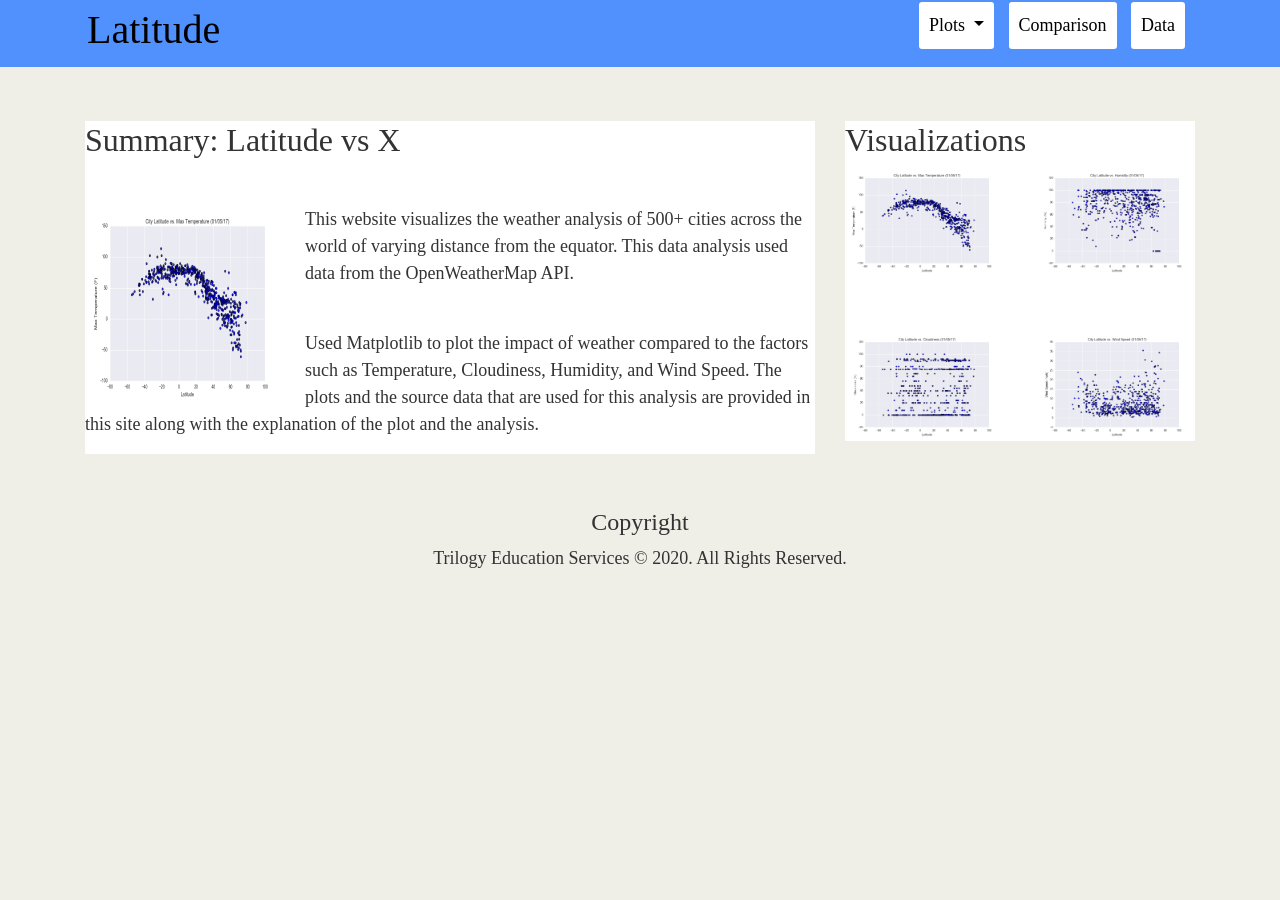
<file: index.html>
<!DOCTYPE html>
<html lang="en">
  <head>
      <meta charset="UTF-8">
      <title>Bootstrap Components</title>
      <link rel="stylesheet" href="https://stackpath.bootstrapcdn.com/bootstrap/4.3.1/css/bootstrap.min.css" integrity="sha384-ggOyR0iXCbMQv3Xipma34MD+dH/1fQ784/j6cY/iJTQUOhcWr7x9JvoRxT2MZw1T" crossorigin="anonymous">
      <link rel="stylesheet" href="styles.css">
    </head>
<body>

  <script src="https://code.jquery.com/jquery-3.3.1.slim.min.js" integrity="sha384-q8i/X+965DzO0rT7abK41JStQIAqVgRVzpbzo5smXKp4YfRvH+8abtTE1Pi6jizo" crossorigin="anonymous"></script>
  <script src="https://cdnjs.cloudflare.com/ajax/libs/popper.js/1.14.7/umd/popper.min.js" integrity="sha384-UO2eT0CpHqdSJQ6hJty5KVphtPhzWj9WO1clHTMGa3JDZwrnQq4sF86dIHNDz0W1" crossorigin="anonymous"></script>
  <script src="https://stackpath.bootstrapcdn.com/bootstrap/4.3.1/js/bootstrap.min.js" integrity="sha384-JjSmVgyd0p3pXB1rRibZUAYoIIy6OrQ6VrjIEaFf/nJGzIxFDsf4x0xIM+B07jRM" crossorigin="anonymous"></script>

  <!-- Creates the drop down menu -->
  <nav class="navbar">
    <div class="container">
      <header class="header">
        <h1>Latitude</h1>
       </header>
     <ul>
        <li class="dropdown">
          <a class="dropdown-toggle" href="#" id="navbarDropdown" role="button" data-toggle="dropdown" aria-haspopup="true" aria-expanded="false">
          Plots
          </a>
          <div class="dropdown-menu" aria-labelledby="navbarDropdown">
            <a class="dropdown-item" href="temperature.html">Max Temperature</a>
            <a class="dropdown-item" href="humidity.html" >Humidity</a>
            <a class="dropdown-item" href='cloudiness.html'>Cloudines</a>
            <a class="dropdown-item" href='windspeed.html'>Wind Speed</a>
          </div>
        </li>
        <li>
          <a href="comparison.html">Comparison</a>
        </li>
        <li>
          <a href="data.html">Data</a>
        </li>
      </ul>
    </div>
  </nav>
  <br><br>
  <!-- Add the columns-->
  <!-- Our rows function in containers (grid created). -->
  <div class="container">
    <div class="row">
      <!-- One third of screen (4/12) -->
      <div class="col-md-8">
        <section id="landing_page">
         <section id="figure">
            <h2 id="landing">Summary: Latitude vs X<br><br></h2>
            <img id="latitude_image" src="Resources/assets/images/Fig1.png" alt="Your Name">
          </section>
          <p>This website visualizes the weather analysis of 500+ cities across the world of varying distance from the equator. This data analysis used data from the OpenWeatherMap API.</p> <br>
          <p>Used Matplotlib to plot the impact of weather compared to the factors such as Temperature, Cloudiness, Humidity, and Wind Speed. The plots and the source data that are used for this analysis are provided in this site along with the explanation of the plot and the analysis.</p>
       </section>
      </div>
      <div class="col-md-4">
        <setion id="comparison_images">
          <section id="images">
          <h2>Visualizations</h2>
          <div class="row">
            <!-- One third of screen (4/12) -->
            <div class="col-md-6">
              <img src="Resources/assets/images/Fig1.png" alt="Latitude vs Max Temperature" style="width:100%" onclick="location.href='temperature.html'">
            </div>
            <div class="col-md-6">
              <img src="Resources/assets/images/Fig2.png" alt="Latitude vs Humidity" style="width:100%" onclick="location.href='humidity.html'">
            </div>
          </div>
          <br><br>
          <div class="row">
            <!-- One third of screen (4/12) -->
            <div class="col-md-6">
              <img src="Resources/assets/images/Fig3.png" alt="Latitude vs Cloudiness" style="width:100%" onclick="location.href='cloudiness.html'">
            </div>
            <div class="col-md-6">
              <img src="Resources/assets/images/Fig4.png" alt="Latitude vs Wind Speed" style="width:100%" onclick="location.href='windspeed.html'">
            </div>
          </div> <!-- end of div class = row-->
        </section>
        </section>
     </div>
    </div>
  </div>  
  <footer>
    <br><br><h4>Copyright</h4>
    <p>Trilogy Education Services &#169 2020. All Rights Reserved.</p>
  </footer>   
  </body>
</html>
</file>
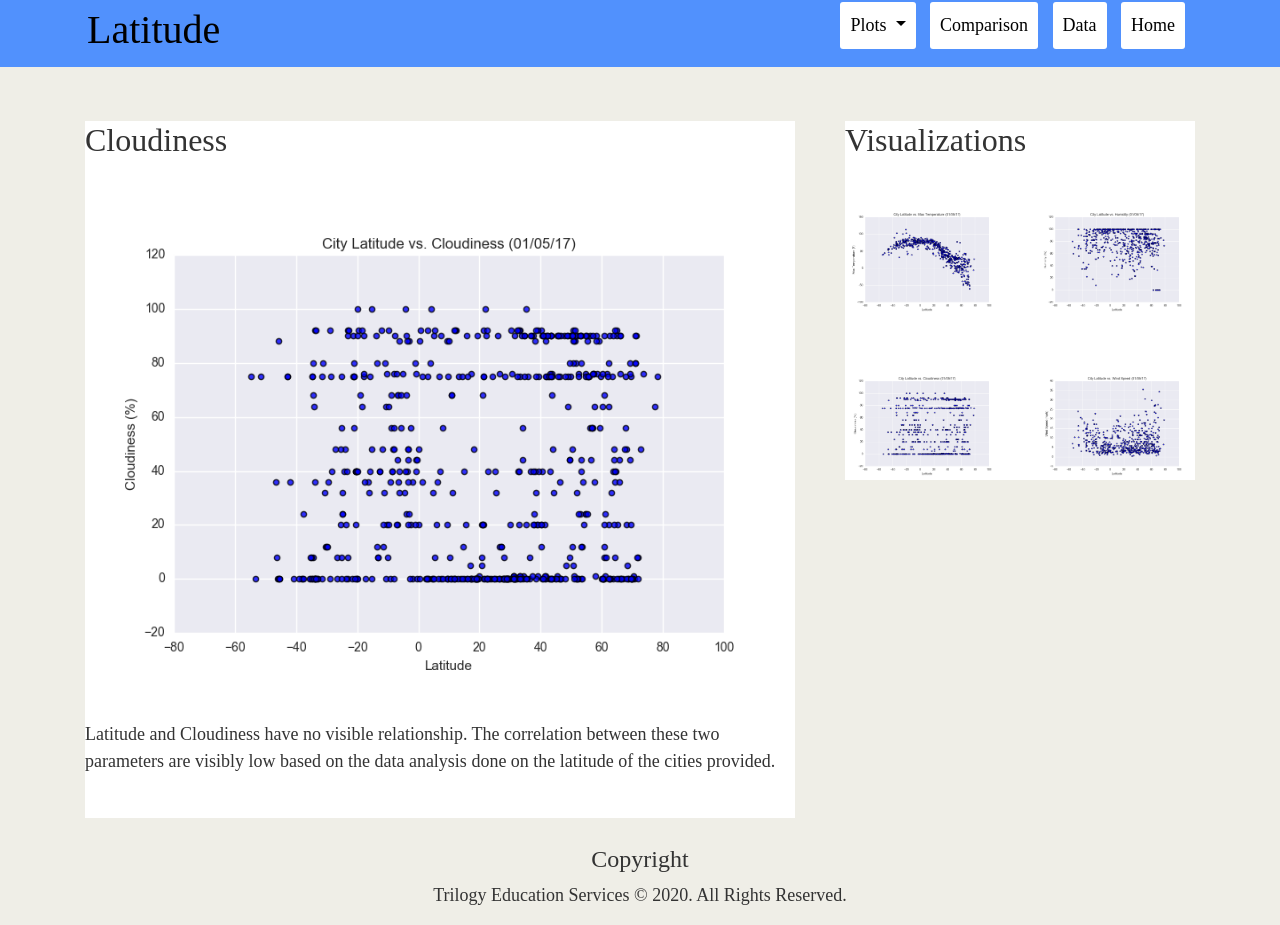
<file: cloudiness.html>
<!DOCTYPE html>
<html lang="en">
  <head>
      <meta charset="UTF-8">
      <title>Bootstrap Components</title>
      <link rel="stylesheet" href="https://stackpath.bootstrapcdn.com/bootstrap/4.3.1/css/bootstrap.min.css" integrity="sha384-ggOyR0iXCbMQv3Xipma34MD+dH/1fQ784/j6cY/iJTQUOhcWr7x9JvoRxT2MZw1T" crossorigin="anonymous">
      <link rel="stylesheet" href="styles.css">
    </head>
<body>

  <script src="https://code.jquery.com/jquery-3.3.1.slim.min.js" integrity="sha384-q8i/X+965DzO0rT7abK41JStQIAqVgRVzpbzo5smXKp4YfRvH+8abtTE1Pi6jizo" crossorigin="anonymous"></script>
  <script src="https://cdnjs.cloudflare.com/ajax/libs/popper.js/1.14.7/umd/popper.min.js" integrity="sha384-UO2eT0CpHqdSJQ6hJty5KVphtPhzWj9WO1clHTMGa3JDZwrnQq4sF86dIHNDz0W1" crossorigin="anonymous"></script>
  <script src="https://stackpath.bootstrapcdn.com/bootstrap/4.3.1/js/bootstrap.min.js" integrity="sha384-JjSmVgyd0p3pXB1rRibZUAYoIIy6OrQ6VrjIEaFf/nJGzIxFDsf4x0xIM+B07jRM" crossorigin="anonymous"></script>

  <!-- Creates the drop down menu -->
  <nav class="navbar">
    <div class="container">
      <header class="header">
        <h1>Latitude</h1>
       </header>
     <ul>
        <li class="dropdown">
          <a class="dropdown-toggle" href="#" id="navbarDropdown" role="button" data-toggle="dropdown" aria-haspopup="true" aria-expanded="false">
          Plots
          </a>
          <div class="dropdown-menu" aria-labelledby="navbarDropdown">
            <a class="dropdown-item" href="temperature.html">Max Temperature</a>
            <a class="dropdown-item" href="humidity.html" >Humidity</a>
            <a class="dropdown-item" href='cloudiness.html'>Cloudines</a>
            <a class="dropdown-item" href='windspeed.html'>Wind Speed</a>
          </div>
        </li>
        <li>
          <a href="comparison.html">Comparison</a>
        </li>
        <li>
          <a href="data.html">Data</a>
        </li>
        <li>
          <a href="index.html">Home</a>
        </li>
      </ul>
    </div>
  </nav>
  <br><br>
  <!-- Add the columns-->
  <!-- Our rows function in containers (grid created). -->
  <div class="container">
    <div class="row">
      <!-- One third of screen (4/12) -->
      <div class="col-md-8">
        <section id="comparison_page">
         <section id="figure">
            <h2 id="landing">Cloudiness<br><br></h2>
            <img id="comparison_image" src="Resources/assets/images/Fig3.png" alt="Your Name" style="width:100%"><br><br>
          </section>
          <p>Latitude and Cloudiness have no visible relationship. The correlation between these two parameters are visibly low based on the data analysis done on the latitude of the cities provided.</p> <br>
       </section>
      </div>
      <div class="col-md-4">
        <setion id="comparison_images">
          <section id="images">
          <h2>Visualizations<br><br></h2>
          <div class="row">
            <!-- One third of screen (4/12) -->
            <div class="col-md-6">
              <img src="Resources/assets/images/Fig1.png" alt="Latitude vs Max Temperature" style="width:100%" onclick="location.href='temperature.html'">
            </div>
            <div class="col-md-6">
              <img src="Resources/assets/images/Fig2.png" alt="Latitude vs Humidity" style="width:100%" onclick="location.href='humidity.html'">
            </div>
          </div>
          <br><br>
          <div class="row">
            <!-- One third of screen (4/12) -->
            <div class="col-md-6">
              <img src="Resources/assets/images/Fig3.png" alt="Latitude vs Cloudiness" style="width:100%" onclick="location.href='cloudiness.html'">
            </div>
            <div class="col-md-6">
              <img src="Resources/assets/images/Fig4.png" alt="Latitude vs Wind Speed" style="width:100%" onclick="location.href='windspeed.html'">
            </div>
          </div> <!-- end of div class = row-->
        </section>
        </section>
     </div>
    </div>
  </div>  
  <footer>
    <br><h4>Copyright</h4>
    <p>Trilogy Education Services &#169 2020. All Rights Reserved.</p>
  </footer>
</body>
</html>
</file>
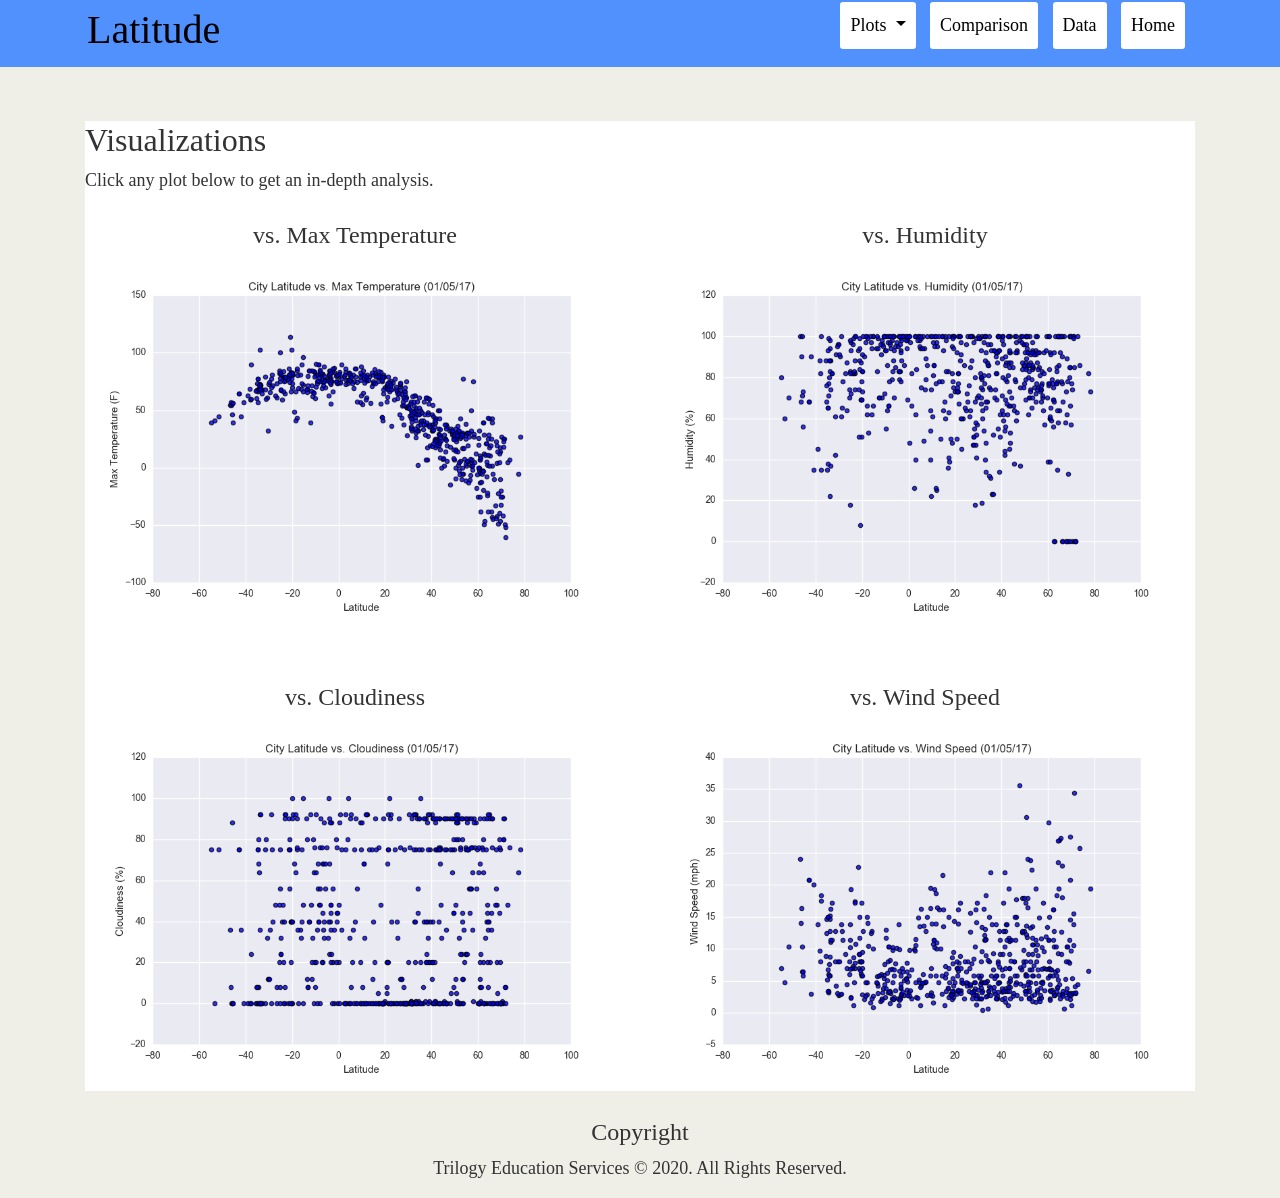
<file: comparison.html>
<!DOCTYPE html>
<html lang="en">
  <head>
      <meta charset="UTF-8">
      <title>Bootstrap Components</title>
      <link rel="stylesheet" href="https://stackpath.bootstrapcdn.com/bootstrap/4.3.1/css/bootstrap.min.css" integrity="sha384-ggOyR0iXCbMQv3Xipma34MD+dH/1fQ784/j6cY/iJTQUOhcWr7x9JvoRxT2MZw1T" crossorigin="anonymous">
      <link rel="stylesheet" href="styles.css">
    </head>
<body>

  <script src="https://code.jquery.com/jquery-3.3.1.slim.min.js" integrity="sha384-q8i/X+965DzO0rT7abK41JStQIAqVgRVzpbzo5smXKp4YfRvH+8abtTE1Pi6jizo" crossorigin="anonymous"></script>
  <script src="https://cdnjs.cloudflare.com/ajax/libs/popper.js/1.14.7/umd/popper.min.js" integrity="sha384-UO2eT0CpHqdSJQ6hJty5KVphtPhzWj9WO1clHTMGa3JDZwrnQq4sF86dIHNDz0W1" crossorigin="anonymous"></script>
  <script src="https://stackpath.bootstrapcdn.com/bootstrap/4.3.1/js/bootstrap.min.js" integrity="sha384-JjSmVgyd0p3pXB1rRibZUAYoIIy6OrQ6VrjIEaFf/nJGzIxFDsf4x0xIM+B07jRM" crossorigin="anonymous"></script>

  <!-- Creates the drop down menu -->
  <nav class="navbar">
    <div class="container">
      <header class="header">
        <a href ="index.html">
          <h1>Latitude</h1>
        </a>
      </header>
     <ul>
        <li class="dropdown">
          <a class="dropdown-toggle" href="#" id="navbarDropdown" role="button" data-toggle="dropdown" aria-haspopup="true" aria-expanded="false">
          Plots
          </a>
          <div class="dropdown-menu" aria-labelledby="navbarDropdown">
            <a class="dropdown-item" href="temperature.html">Max Temperature</a>
            <a class="dropdown-item" href="humidity.html" >Humidity</a>
            <a class="dropdown-item" href='cloudiness.html'>Cloudines</a>
            <a class="dropdown-item" href='windspeed.html'>Wind Speed</a>
          </div>
        </li>
        <li>
          <a href="#">Comparison</a>
        </li>
        <li>
          <a href="data.html">Data</a>
        </li>
        <li>
          <a href="index.html">Home</a>
        </li>
      </ul>
    </div>
  </nav>
  <br><br>
  <!-- Add the columns-->
  <!-- Our rows function in containers (grid created). -->
  <div class="container">
    <div class="row">
      <!-- One third of screen (4/12) -->
      <div class="col-md-12">
        <setion id="comparison_images">
          <section id="images">
          <h2>Visualizations</h2>
          Click any plot below to get an in-depth analysis. <br><br>
          <div class="row">
            <!-- One third of screen (4/12) -->
            <div class="col-md-6">
              <h4>vs. Max Temperature</h4>
              <img src="Resources/assets/images/Fig1.png" alt="Latitude vs Max Temperature" style="width:100%" onclick="location.href='temperature.html'">
            </div>
            <div class="col-md-6">
              <h4>vs. Humidity</h4>
              <img src="Resources/assets/images/Fig2.png" alt="Latitude vs Humidity" style="width:100%" onclick="location.href='humidity.html'">
            </div>
          </div>
          <br><br>
          <div class="row">
            <!-- One third of screen (4/12) -->
            <div class="col-md-6">
              <h4>vs. Cloudiness</h4>
              <img src="Resources/assets/images/Fig3.png" alt="Latitude vs Cloudiness" style="width:100%" onclick="location.href='cloudiness.html'">
            </div>
            <div class="col-md-6">
              <h4>vs. Wind Speed</h4>
              <img src="Resources/assets/images/Fig4.png" alt="Latitude vs Wind Speed" style="width:100%" onclick="location.href='windspeed.html'">
            </div>
          </div> <!-- end of div class = row-->
        </section>
        </section>
     </div>
    </div>
  </div> 
  <footer>
    <br><h4>Copyright</h4>
    <p>Trilogy Education Services &#169 2020. All Rights Reserved.</p>
  </footer>
  </body>
</html>
</file>
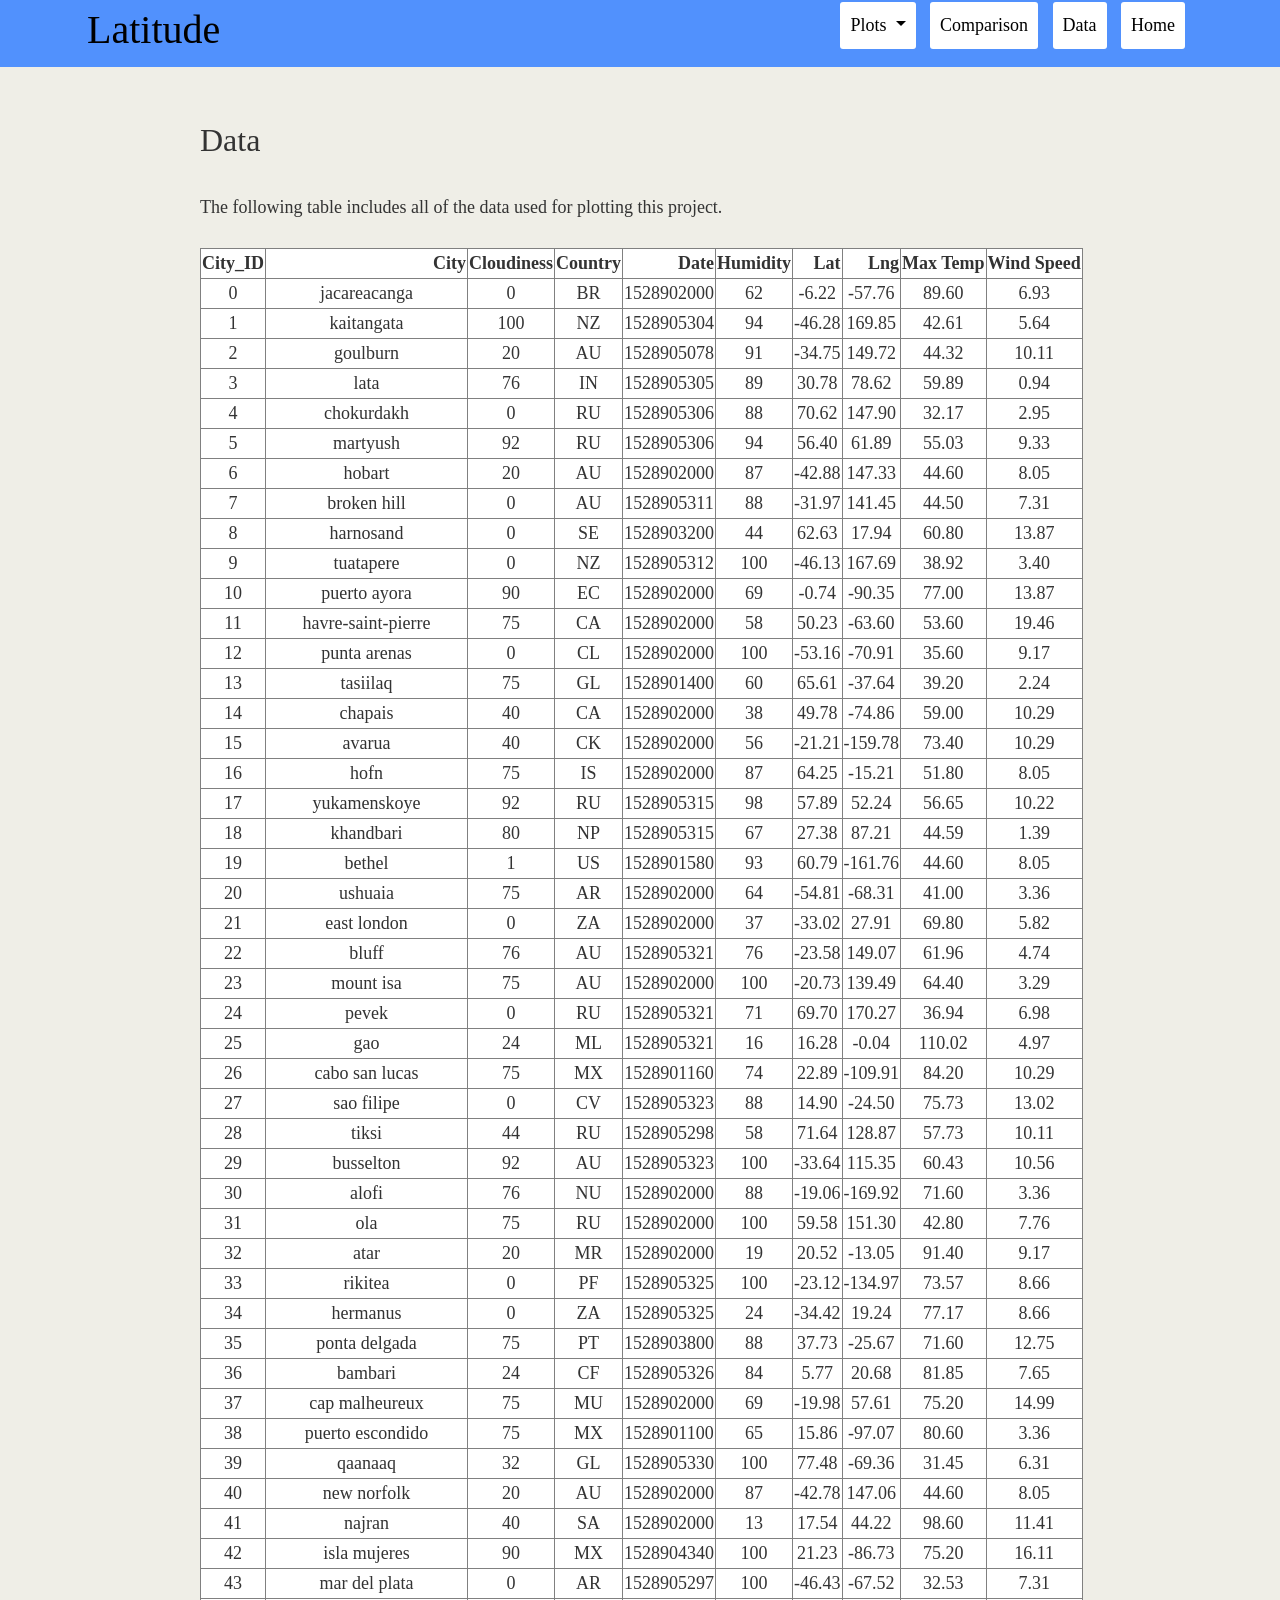
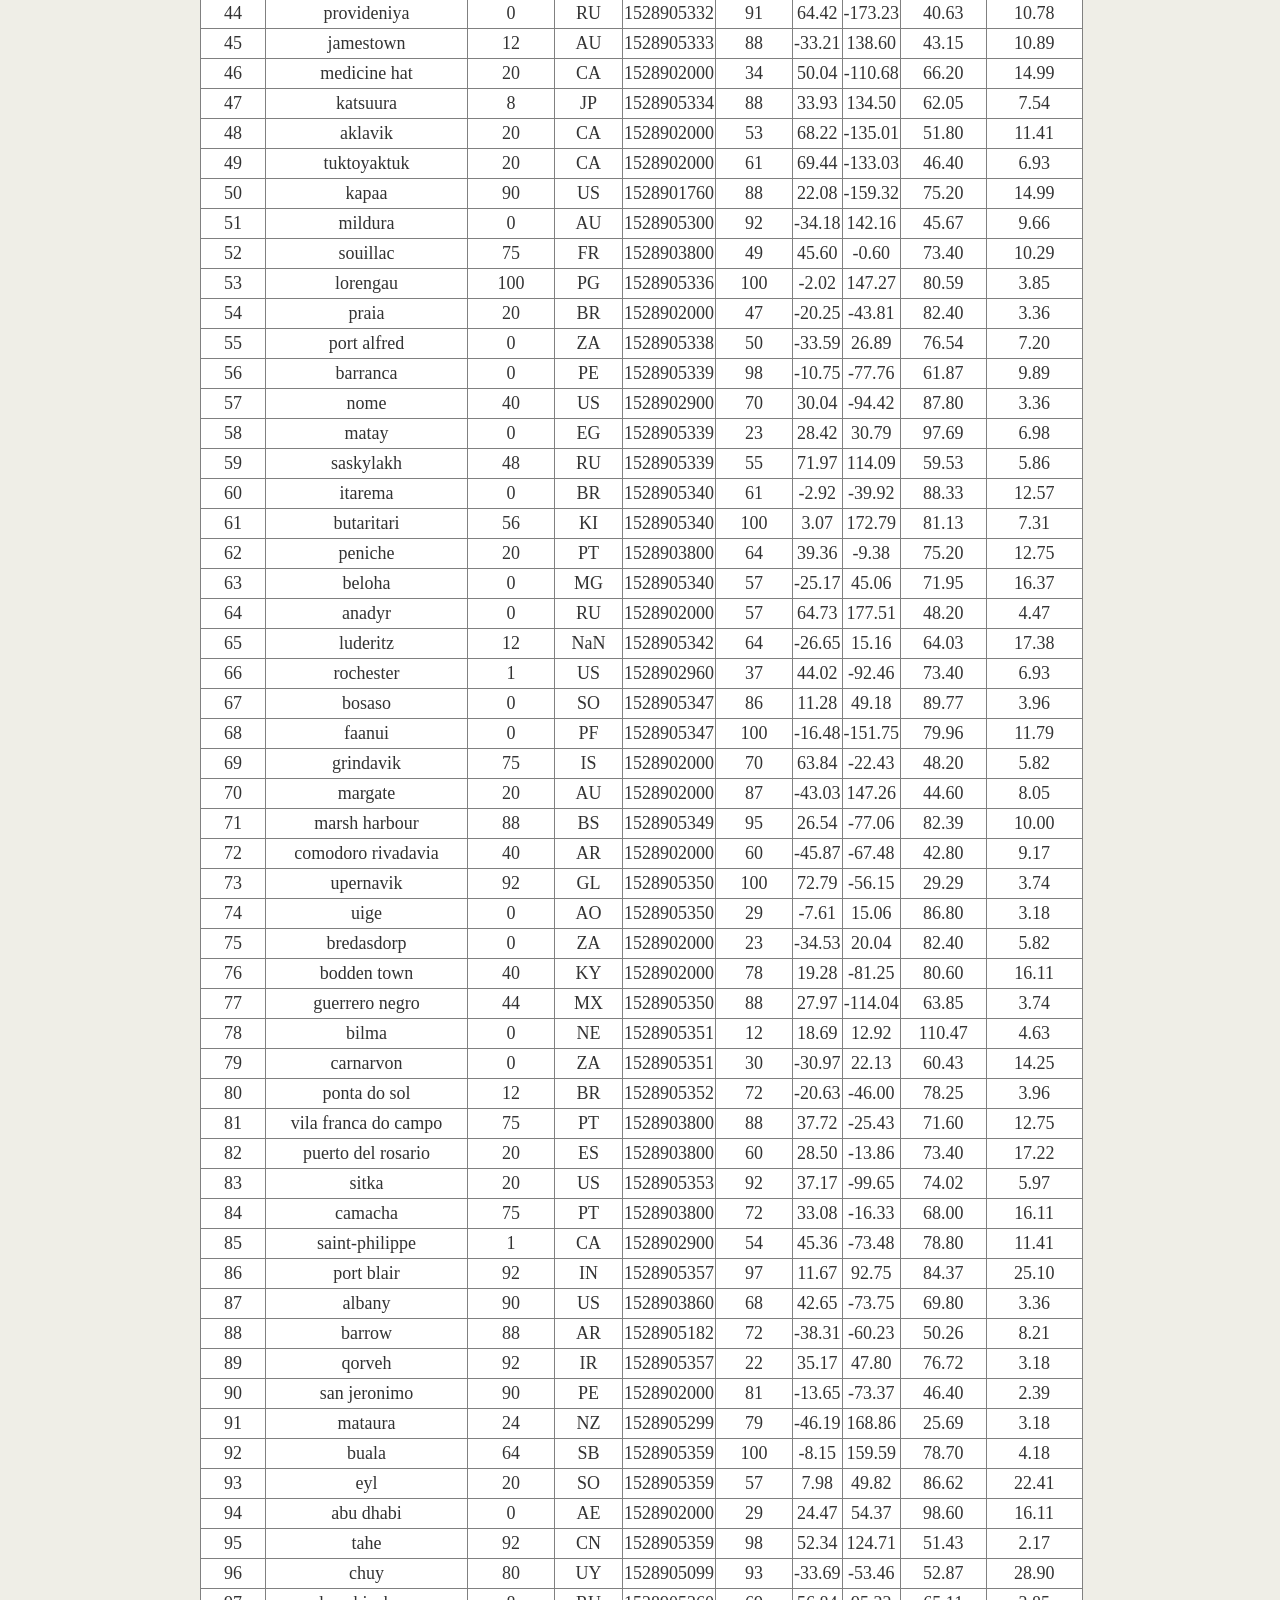
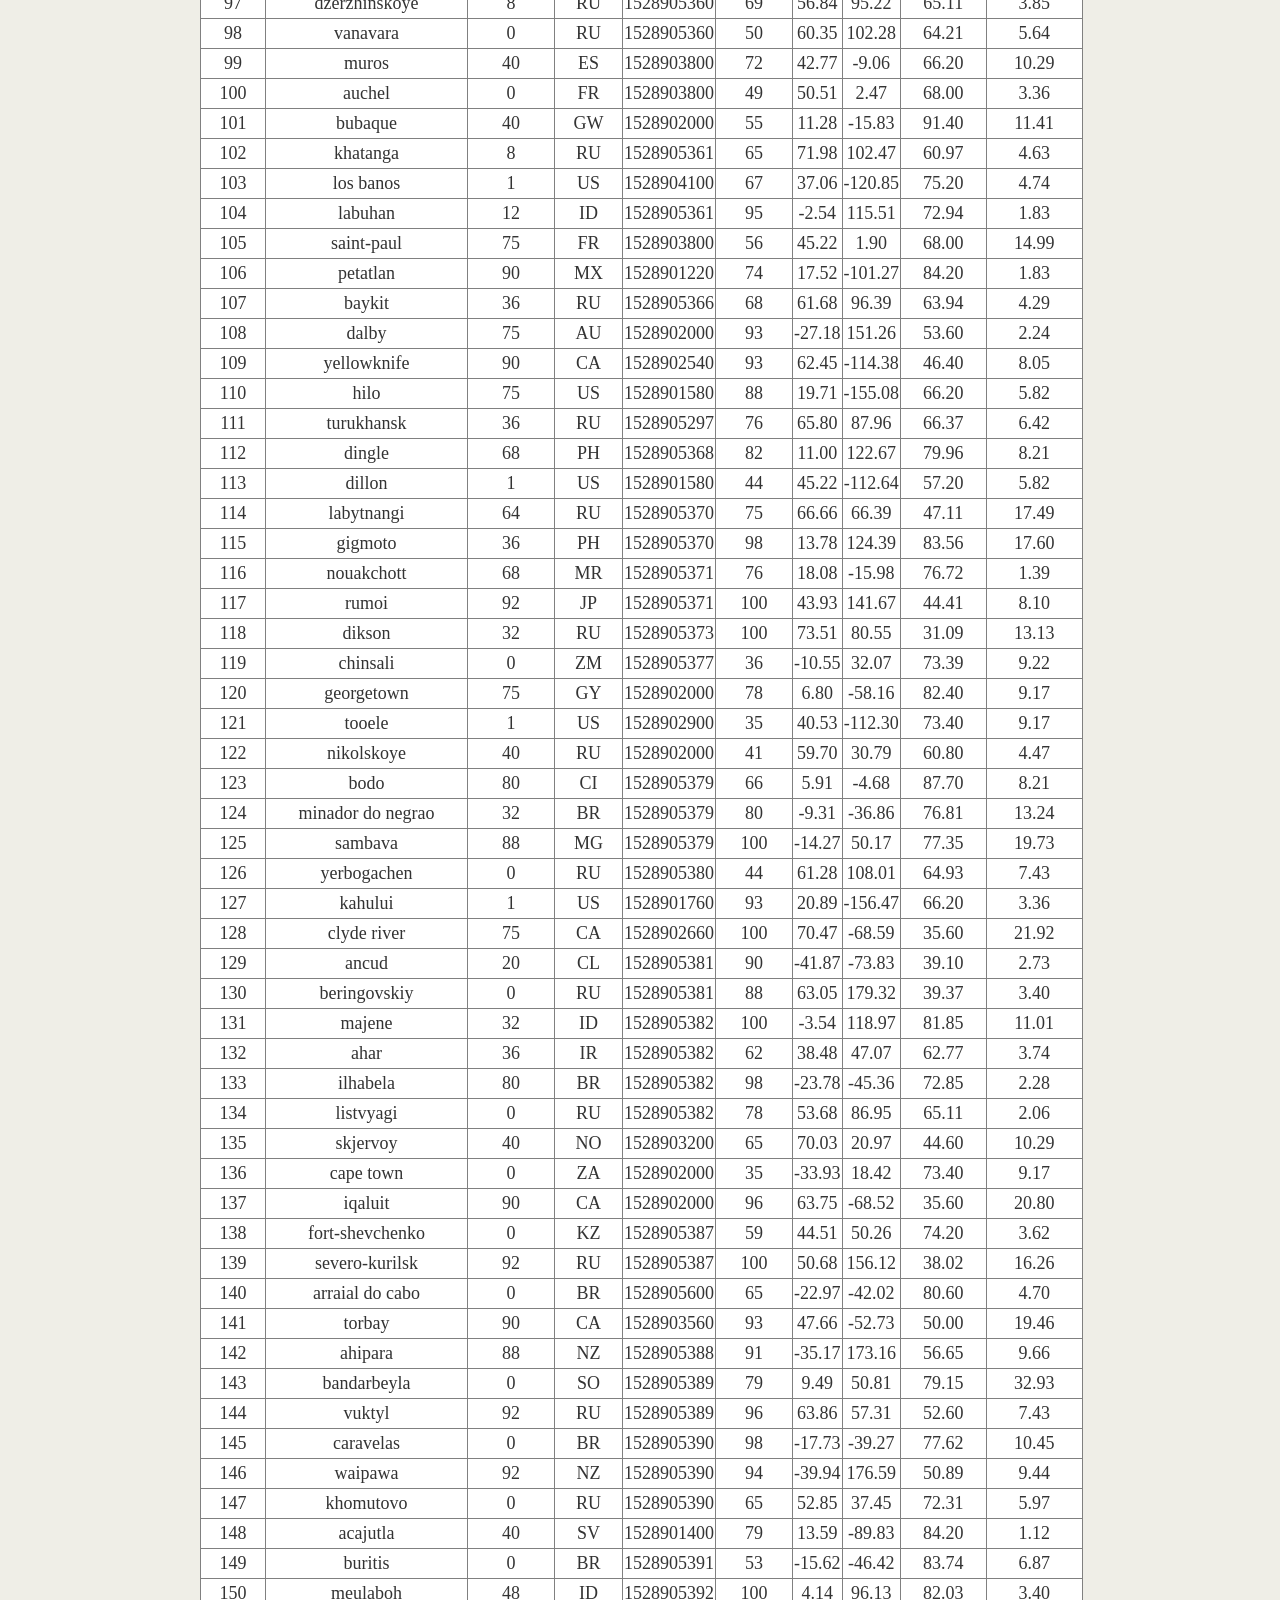
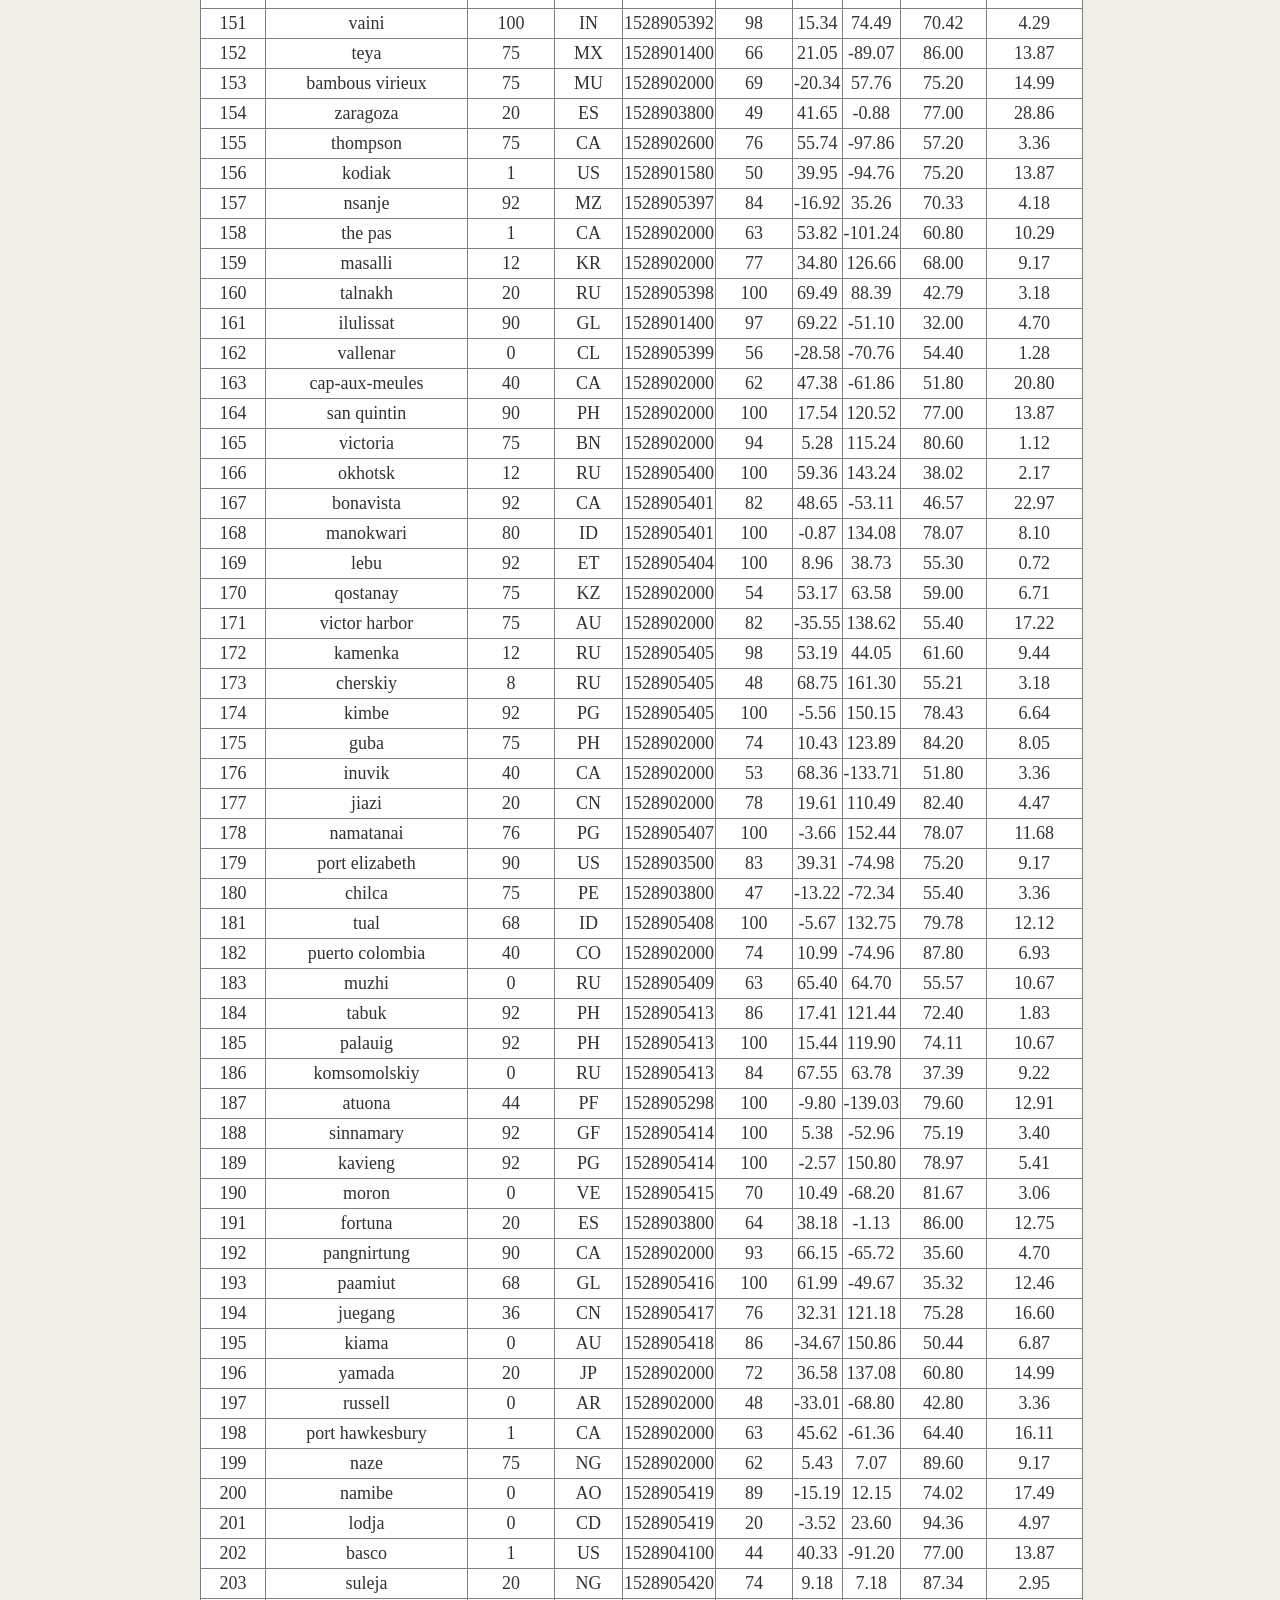
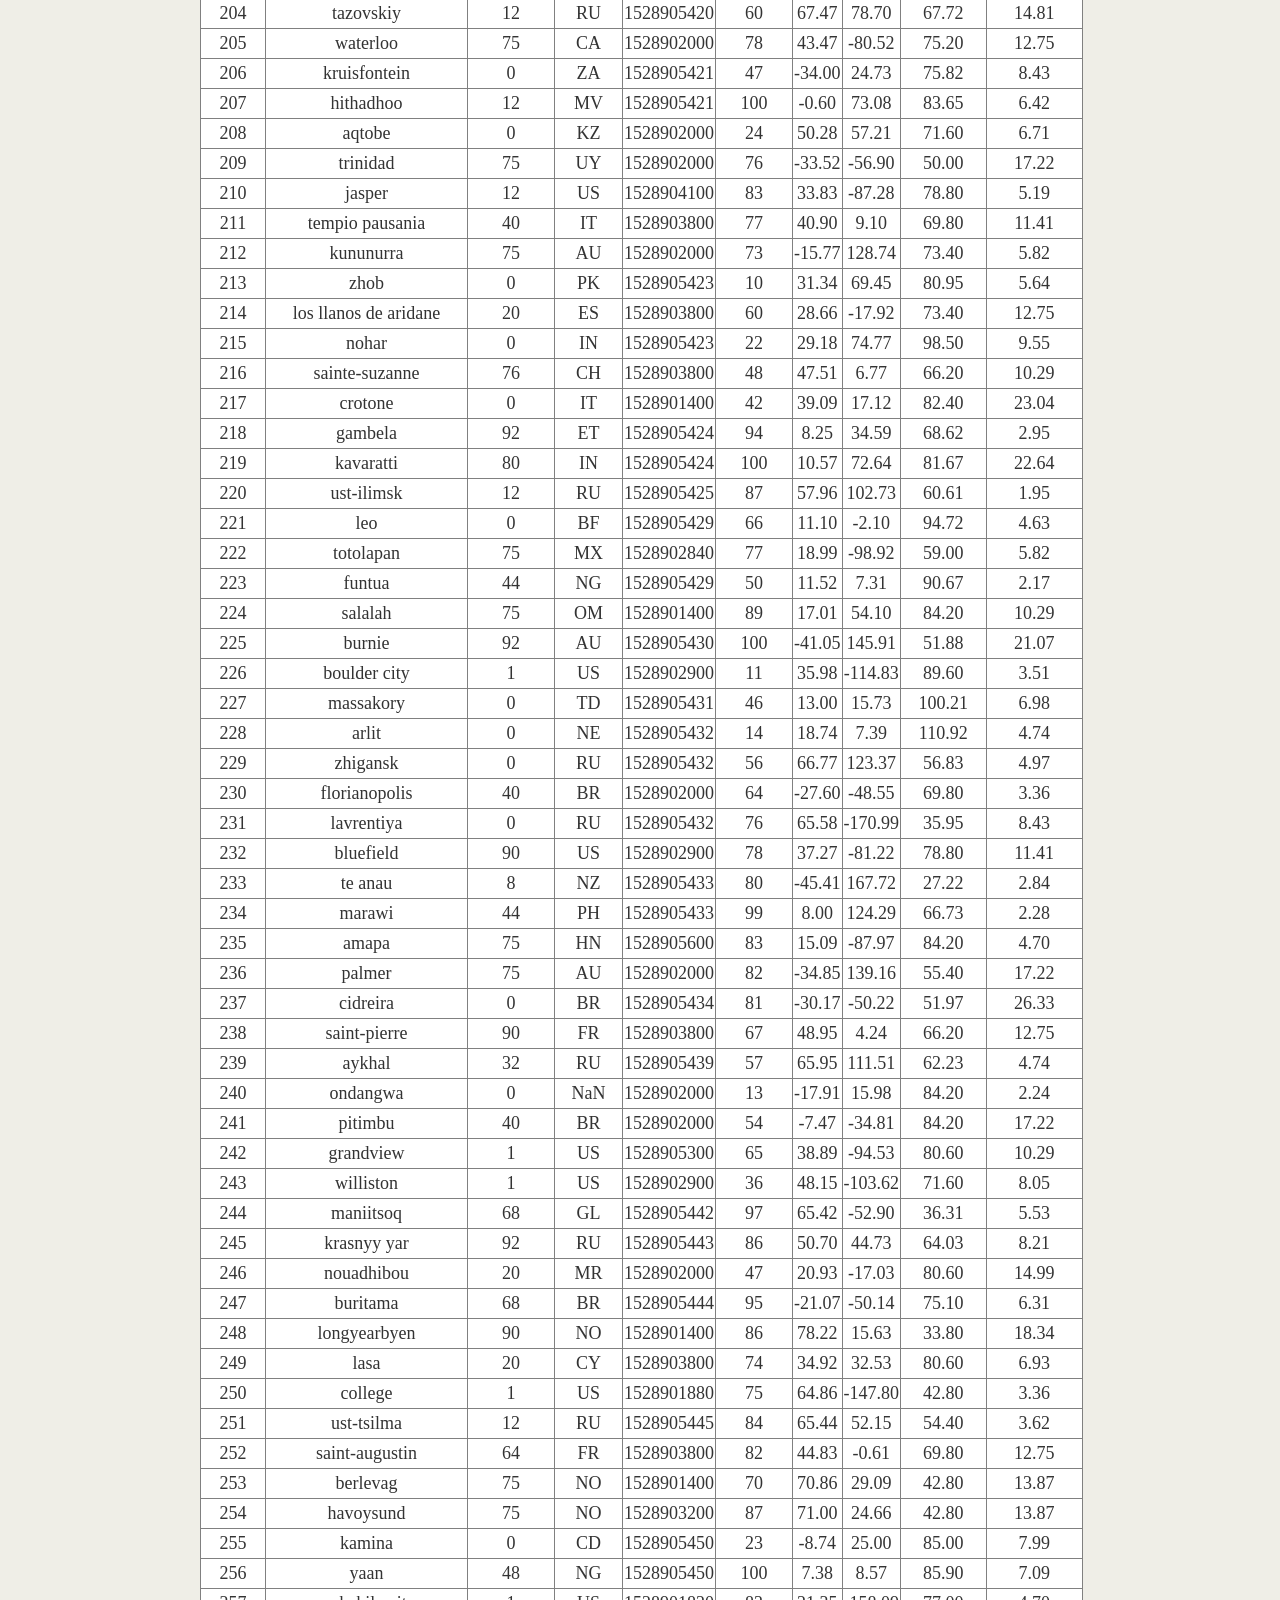
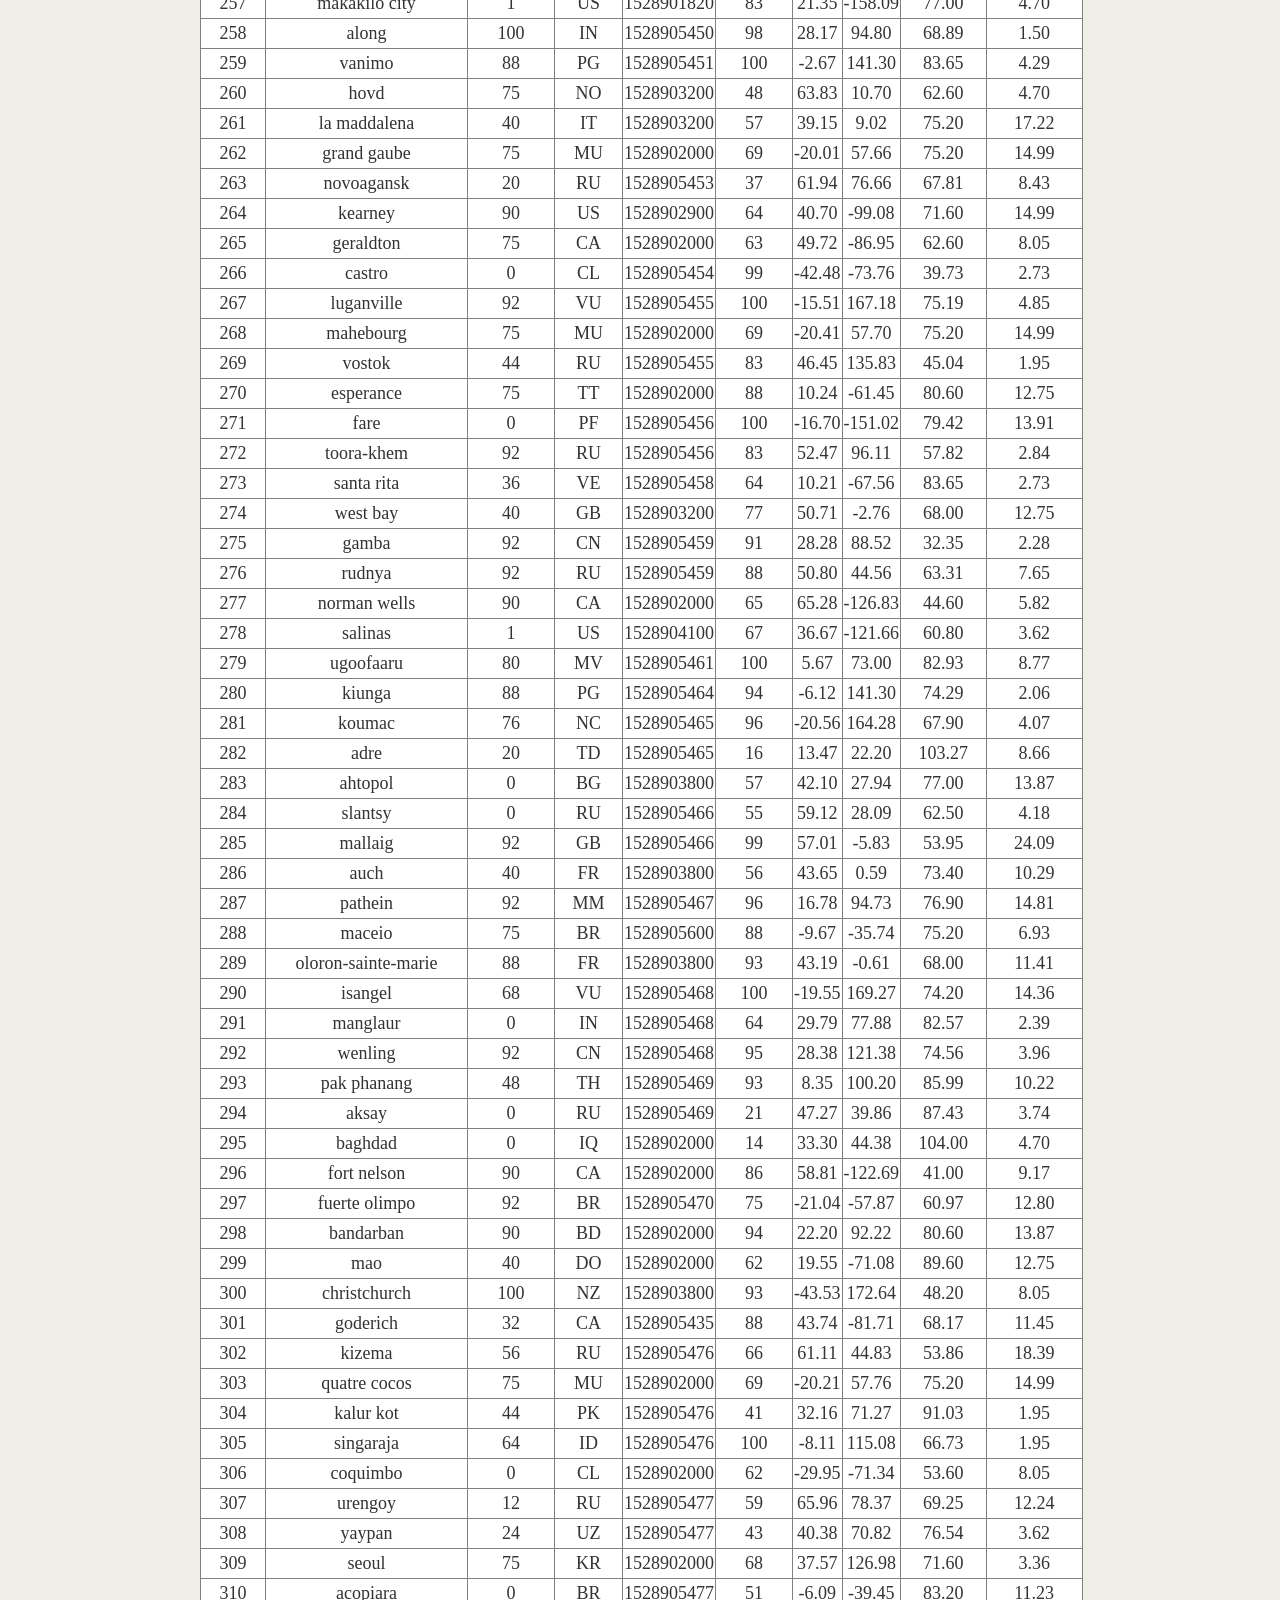
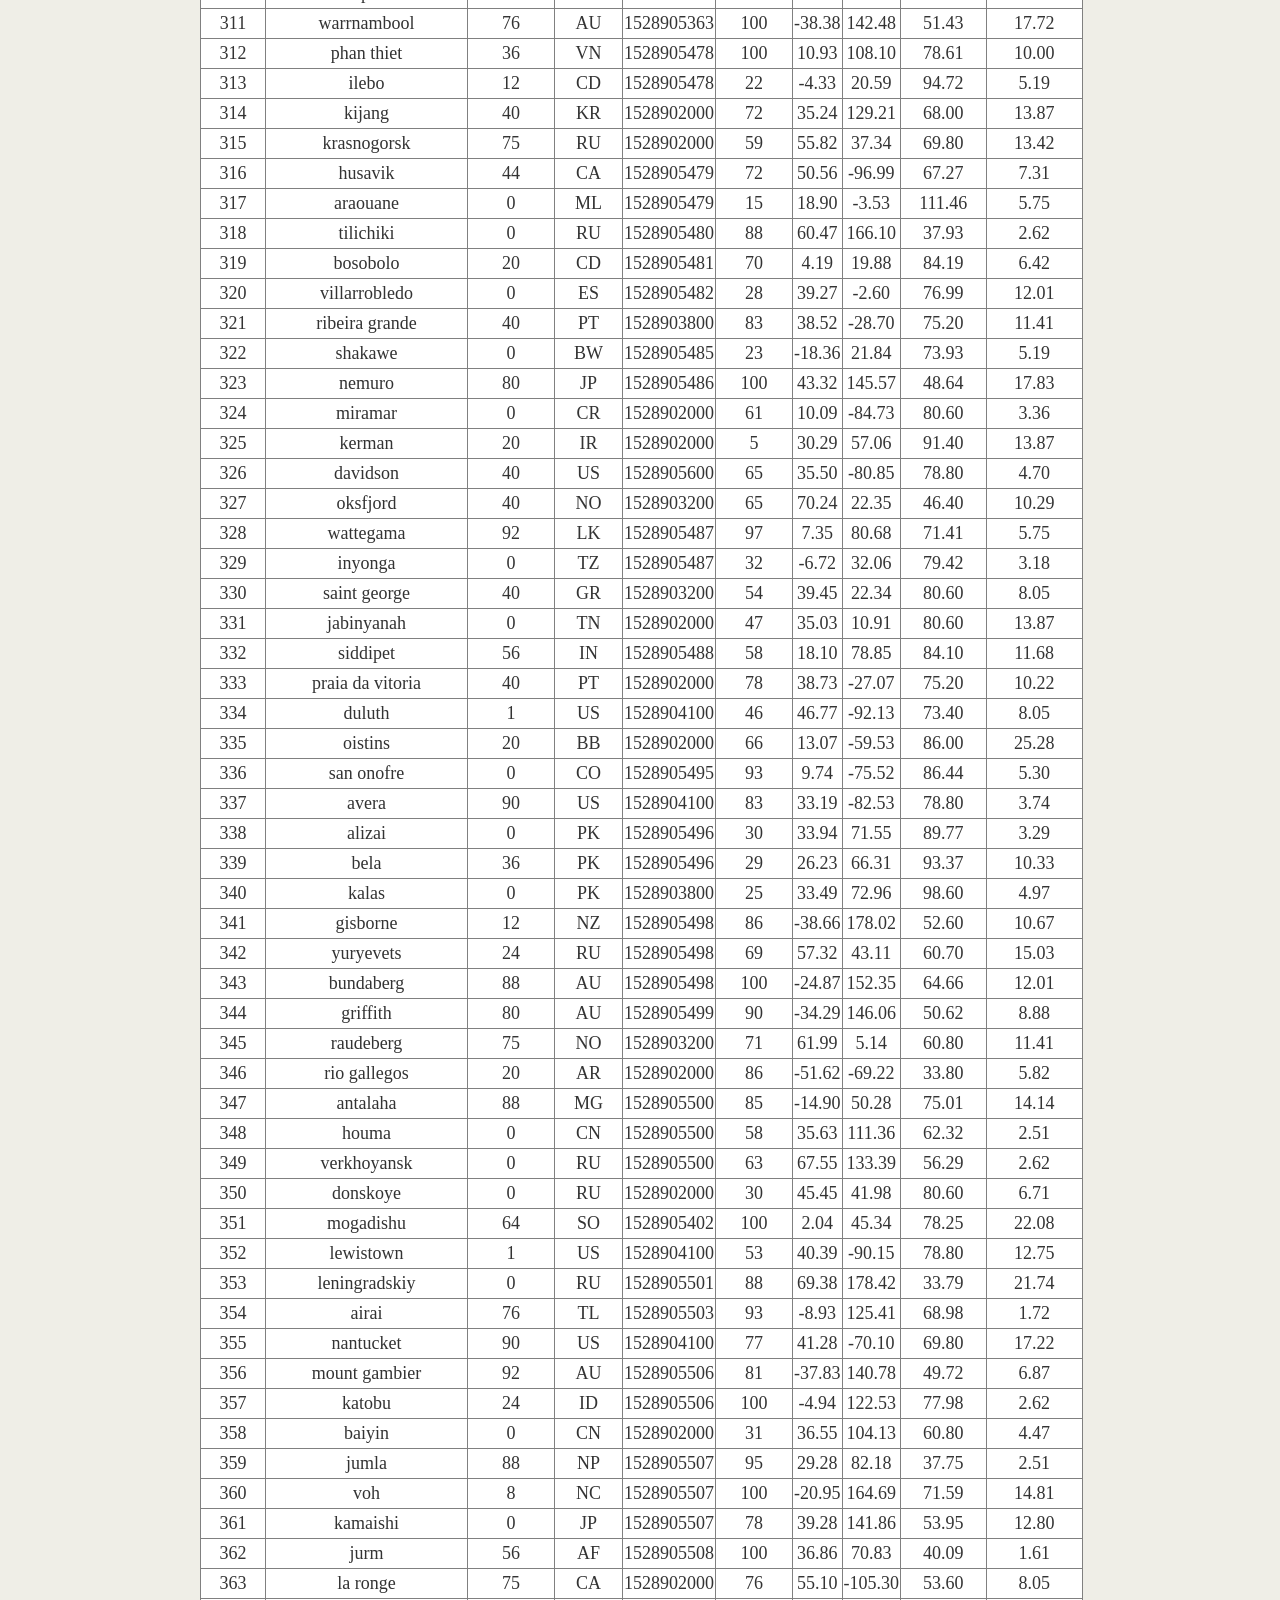
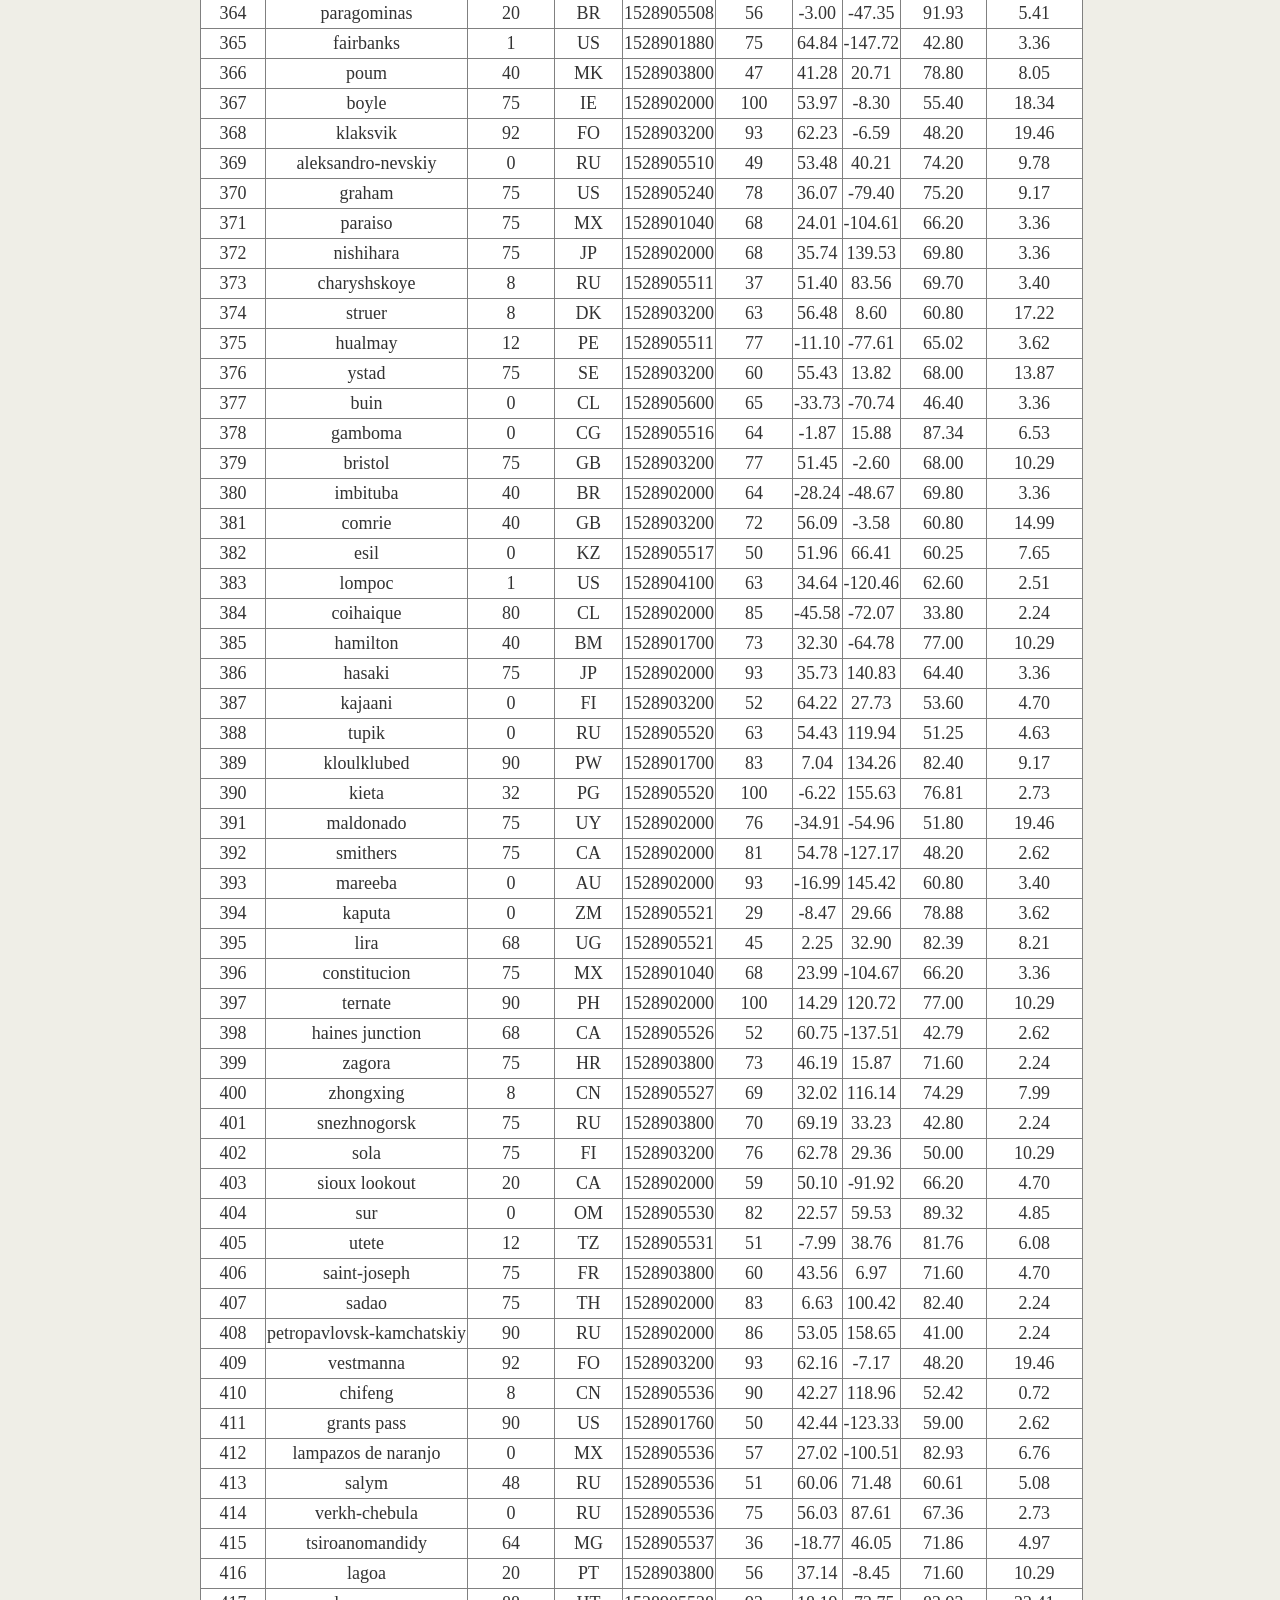
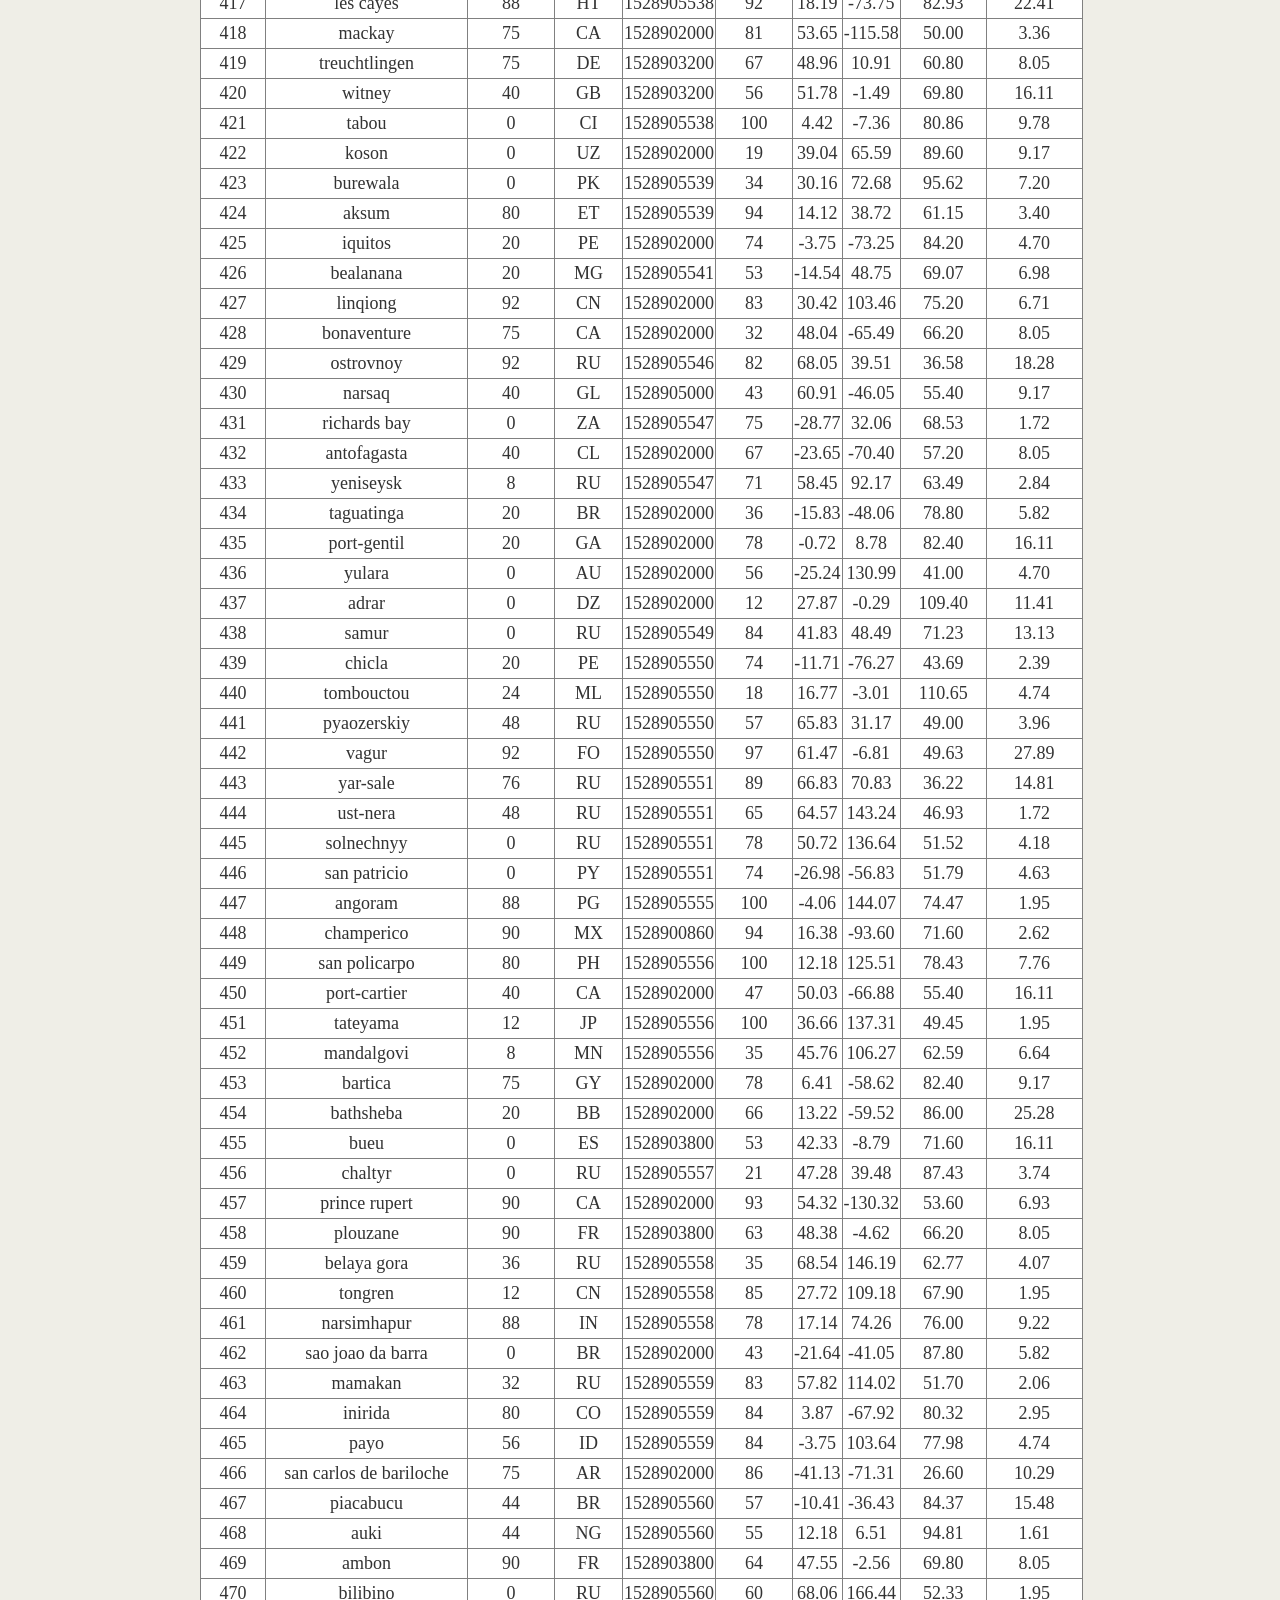
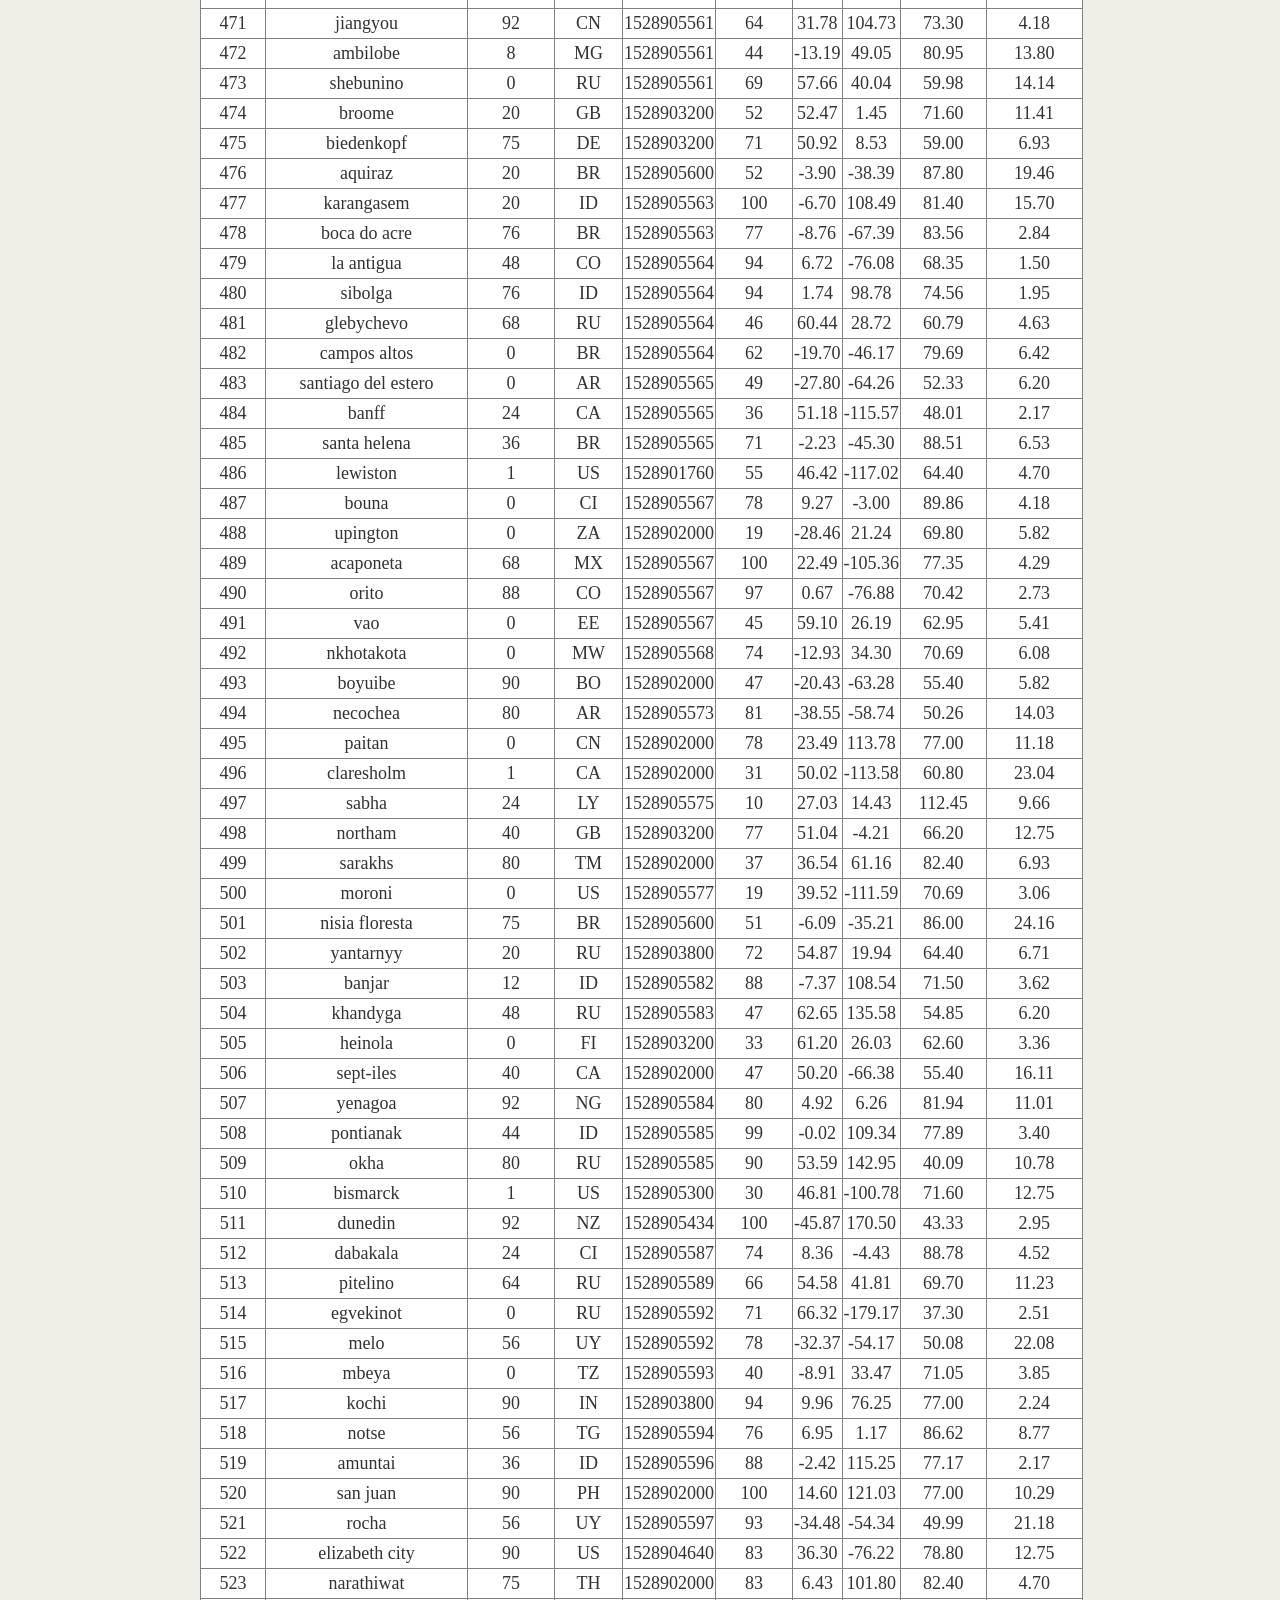
<file: data.html>
<!DOCTYPE html>
<html lang="en">
  <head>
      <meta charset="UTF-8">
      <title>Bootstrap Components</title>
      <link rel="stylesheet" href="https://stackpath.bootstrapcdn.com/bootstrap/4.3.1/css/bootstrap.min.css" integrity="sha384-ggOyR0iXCbMQv3Xipma34MD+dH/1fQ784/j6cY/iJTQUOhcWr7x9JvoRxT2MZw1T" crossorigin="anonymous">
      <link rel="stylesheet" href="styles.css">
    </head>
  <body>

    <script src="https://code.jquery.com/jquery-3.3.1.slim.min.js" integrity="sha384-q8i/X+965DzO0rT7abK41JStQIAqVgRVzpbzo5smXKp4YfRvH+8abtTE1Pi6jizo" crossorigin="anonymous"></script>
    <script src="https://cdnjs.cloudflare.com/ajax/libs/popper.js/1.14.7/umd/popper.min.js" integrity="sha384-UO2eT0CpHqdSJQ6hJty5KVphtPhzWj9WO1clHTMGa3JDZwrnQq4sF86dIHNDz0W1" crossorigin="anonymous"></script>
    <script src="https://stackpath.bootstrapcdn.com/bootstrap/4.3.1/js/bootstrap.min.js" integrity="sha384-JjSmVgyd0p3pXB1rRibZUAYoIIy6OrQ6VrjIEaFf/nJGzIxFDsf4x0xIM+B07jRM" crossorigin="anonymous"></script>

    <!-- Creates the drop down menu -->
    <nav class="navbar">
      <div class="container">
        <header class="header">
          <a href ="index.html">
            <h1>Latitude</h1>
          </a>
        </header>
      <ul>
          <li class="dropdown">
            <a class="dropdown-toggle" href="#" id="navbarDropdown" role="button" data-toggle="dropdown" aria-haspopup="true" aria-expanded="false">
            Plots
            </a>
            <div class="dropdown-menu" aria-labelledby="navbarDropdown">
              <a class="dropdown-item" href="temperature.html">Max Temperature</a>
              <a class="dropdown-item" href="humidity.html" >Humidity</a>
              <a class="dropdown-item" href='cloudiness.html'>Cloudines</a>
              <a class="dropdown-item" href='windspeed.html'>Wind Speed</a>
            </div>
          </li>
          <li>
            <a href="comparison.html">Comparison</a>
          </li>
          <li>
            <a href="data.html">Data</a>
          </li>
          <li>
            <a href="index.html">Home</a>
          </li>
        </ul>
      </div>
    </nav>
    <br><br>

    <div class="table-responsive-lg">
      <table class="data_table" border="1" class="dataframe">
        <section id="table_head">
          <h2>Data</h2><br>
          The following table includes all of the data used for plotting this project. <br><br>
        </section>
        <thead>
          <tr style="text-align: right;">
            <th>City_ID</th>
            <th>City</th>
            <th>Cloudiness</th>
            <th>Country</th>
            <th>Date</th>
            <th>Humidity</th>
            <th>Lat</th>
            <th>Lng</th>
            <th>Max Temp</th>
            <th>Wind Speed</th>
          </tr>
        </thead>
        <tbody>
          <tr>
            <td>0</td>
            <td>jacareacanga</td>
            <td>0</td>
            <td>BR</td>
            <td>1528902000</td>
            <td>62</td>
            <td>-6.22</td>
            <td>-57.76</td>
            <td>89.60</td>
            <td>6.93</td>
          </tr>
          <tr>
            <td>1</td>
            <td>kaitangata</td>
            <td>100</td>
            <td>NZ</td>
            <td>1528905304</td>
            <td>94</td>
            <td>-46.28</td>
            <td>169.85</td>
            <td>42.61</td>
            <td>5.64</td>
          </tr>
          <tr>
            <td>2</td>
            <td>goulburn</td>
            <td>20</td>
            <td>AU</td>
            <td>1528905078</td>
            <td>91</td>
            <td>-34.75</td>
            <td>149.72</td>
            <td>44.32</td>
            <td>10.11</td>
          </tr>
          <tr>
            <td>3</td>
            <td>lata</td>
            <td>76</td>
            <td>IN</td>
            <td>1528905305</td>
            <td>89</td>
            <td>30.78</td>
            <td>78.62</td>
            <td>59.89</td>
            <td>0.94</td>
          </tr>
          <tr>
            <td>4</td>
            <td>chokurdakh</td>
            <td>0</td>
            <td>RU</td>
            <td>1528905306</td>
            <td>88</td>
            <td>70.62</td>
            <td>147.90</td>
            <td>32.17</td>
            <td>2.95</td>
          </tr>
          <tr>
            <td>5</td>
            <td>martyush</td>
            <td>92</td>
            <td>RU</td>
            <td>1528905306</td>
            <td>94</td>
            <td>56.40</td>
            <td>61.89</td>
            <td>55.03</td>
            <td>9.33</td>
          </tr>
          <tr>
            <td>6</td>
            <td>hobart</td>
            <td>20</td>
            <td>AU</td>
            <td>1528902000</td>
            <td>87</td>
            <td>-42.88</td>
            <td>147.33</td>
            <td>44.60</td>
            <td>8.05</td>
          </tr>
          <tr>
            <td>7</td>
            <td>broken hill</td>
            <td>0</td>
            <td>AU</td>
            <td>1528905311</td>
            <td>88</td>
            <td>-31.97</td>
            <td>141.45</td>
            <td>44.50</td>
            <td>7.31</td>
          </tr>
          <tr>
            <td>8</td>
            <td>harnosand</td>
            <td>0</td>
            <td>SE</td>
            <td>1528903200</td>
            <td>44</td>
            <td>62.63</td>
            <td>17.94</td>
            <td>60.80</td>
            <td>13.87</td>
          </tr>
          <tr>
            <td>9</td>
            <td>tuatapere</td>
            <td>0</td>
            <td>NZ</td>
            <td>1528905312</td>
            <td>100</td>
            <td>-46.13</td>
            <td>167.69</td>
            <td>38.92</td>
            <td>3.40</td>
          </tr>
          <tr>
            <td>10</td>
            <td>puerto ayora</td>
            <td>90</td>
            <td>EC</td>
            <td>1528902000</td>
            <td>69</td>
            <td>-0.74</td>
            <td>-90.35</td>
            <td>77.00</td>
            <td>13.87</td>
          </tr>
          <tr>
            <td>11</td>
            <td>havre-saint-pierre</td>
            <td>75</td>
            <td>CA</td>
            <td>1528902000</td>
            <td>58</td>
            <td>50.23</td>
            <td>-63.60</td>
            <td>53.60</td>
            <td>19.46</td>
          </tr>
          <tr>
            <td>12</td>
            <td>punta arenas</td>
            <td>0</td>
            <td>CL</td>
            <td>1528902000</td>
            <td>100</td>
            <td>-53.16</td>
            <td>-70.91</td>
            <td>35.60</td>
            <td>9.17</td>
          </tr>
          <tr>
            <td>13</td>
            <td>tasiilaq</td>
            <td>75</td>
            <td>GL</td>
            <td>1528901400</td>
            <td>60</td>
            <td>65.61</td>
            <td>-37.64</td>
            <td>39.20</td>
            <td>2.24</td>
          </tr>
          <tr>
            <td>14</td>
            <td>chapais</td>
            <td>40</td>
            <td>CA</td>
            <td>1528902000</td>
            <td>38</td>
            <td>49.78</td>
            <td>-74.86</td>
            <td>59.00</td>
            <td>10.29</td>
          </tr>
          <tr>
            <td>15</td>
            <td>avarua</td>
            <td>40</td>
            <td>CK</td>
            <td>1528902000</td>
            <td>56</td>
            <td>-21.21</td>
            <td>-159.78</td>
            <td>73.40</td>
            <td>10.29</td>
          </tr>
          <tr>
            <td>16</td>
            <td>hofn</td>
            <td>75</td>
            <td>IS</td>
            <td>1528902000</td>
            <td>87</td>
            <td>64.25</td>
            <td>-15.21</td>
            <td>51.80</td>
            <td>8.05</td>
          </tr>
          <tr>
            <td>17</td>
            <td>yukamenskoye</td>
            <td>92</td>
            <td>RU</td>
            <td>1528905315</td>
            <td>98</td>
            <td>57.89</td>
            <td>52.24</td>
            <td>56.65</td>
            <td>10.22</td>
          </tr>
          <tr>
            <td>18</td>
            <td>khandbari</td>
            <td>80</td>
            <td>NP</td>
            <td>1528905315</td>
            <td>67</td>
            <td>27.38</td>
            <td>87.21</td>
            <td>44.59</td>
            <td>1.39</td>
          </tr>
          <tr>
            <td>19</td>
            <td>bethel</td>
            <td>1</td>
            <td>US</td>
            <td>1528901580</td>
            <td>93</td>
            <td>60.79</td>
            <td>-161.76</td>
            <td>44.60</td>
            <td>8.05</td>
          </tr>
          <tr>
            <td>20</td>
            <td>ushuaia</td>
            <td>75</td>
            <td>AR</td>
            <td>1528902000</td>
            <td>64</td>
            <td>-54.81</td>
            <td>-68.31</td>
            <td>41.00</td>
            <td>3.36</td>
          </tr>
          <tr>
            <td>21</td>
            <td>east london</td>
            <td>0</td>
            <td>ZA</td>
            <td>1528902000</td>
            <td>37</td>
            <td>-33.02</td>
            <td>27.91</td>
            <td>69.80</td>
            <td>5.82</td>
          </tr>
          <tr>
            <td>22</td>
            <td>bluff</td>
            <td>76</td>
            <td>AU</td>
            <td>1528905321</td>
            <td>76</td>
            <td>-23.58</td>
            <td>149.07</td>
            <td>61.96</td>
            <td>4.74</td>
          </tr>
          <tr>
            <td>23</td>
            <td>mount isa</td>
            <td>75</td>
            <td>AU</td>
            <td>1528902000</td>
            <td>100</td>
            <td>-20.73</td>
            <td>139.49</td>
            <td>64.40</td>
            <td>3.29</td>
          </tr>
          <tr>
            <td>24</td>
            <td>pevek</td>
            <td>0</td>
            <td>RU</td>
            <td>1528905321</td>
            <td>71</td>
            <td>69.70</td>
            <td>170.27</td>
            <td>36.94</td>
            <td>6.98</td>
          </tr>
          <tr>
            <td>25</td>
            <td>gao</td>
            <td>24</td>
            <td>ML</td>
            <td>1528905321</td>
            <td>16</td>
            <td>16.28</td>
            <td>-0.04</td>
            <td>110.02</td>
            <td>4.97</td>
          </tr>
          <tr>
            <td>26</td>
            <td>cabo san lucas</td>
            <td>75</td>
            <td>MX</td>
            <td>1528901160</td>
            <td>74</td>
            <td>22.89</td>
            <td>-109.91</td>
            <td>84.20</td>
            <td>10.29</td>
          </tr>
          <tr>
            <td>27</td>
            <td>sao filipe</td>
            <td>0</td>
            <td>CV</td>
            <td>1528905323</td>
            <td>88</td>
            <td>14.90</td>
            <td>-24.50</td>
            <td>75.73</td>
            <td>13.02</td>
          </tr>
          <tr>
            <td>28</td>
            <td>tiksi</td>
            <td>44</td>
            <td>RU</td>
            <td>1528905298</td>
            <td>58</td>
            <td>71.64</td>
            <td>128.87</td>
            <td>57.73</td>
            <td>10.11</td>
          </tr>
          <tr>
            <td>29</td>
            <td>busselton</td>
            <td>92</td>
            <td>AU</td>
            <td>1528905323</td>
            <td>100</td>
            <td>-33.64</td>
            <td>115.35</td>
            <td>60.43</td>
            <td>10.56</td>
          </tr>
          <tr>
            <td>30</td>
            <td>alofi</td>
            <td>76</td>
            <td>NU</td>
            <td>1528902000</td>
            <td>88</td>
            <td>-19.06</td>
            <td>-169.92</td>
            <td>71.60</td>
            <td>3.36</td>
          </tr>
          <tr>
            <td>31</td>
            <td>ola</td>
            <td>75</td>
            <td>RU</td>
            <td>1528902000</td>
            <td>100</td>
            <td>59.58</td>
            <td>151.30</td>
            <td>42.80</td>
            <td>7.76</td>
          </tr>
          <tr>
            <td>32</td>
            <td>atar</td>
            <td>20</td>
            <td>MR</td>
            <td>1528902000</td>
            <td>19</td>
            <td>20.52</td>
            <td>-13.05</td>
            <td>91.40</td>
            <td>9.17</td>
          </tr>
          <tr>
            <td>33</td>
            <td>rikitea</td>
            <td>0</td>
            <td>PF</td>
            <td>1528905325</td>
            <td>100</td>
            <td>-23.12</td>
            <td>-134.97</td>
            <td>73.57</td>
            <td>8.66</td>
          </tr>
          <tr>
            <td>34</td>
            <td>hermanus</td>
            <td>0</td>
            <td>ZA</td>
            <td>1528905325</td>
            <td>24</td>
            <td>-34.42</td>
            <td>19.24</td>
            <td>77.17</td>
            <td>8.66</td>
          </tr>
          <tr>
            <td>35</td>
            <td>ponta delgada</td>
            <td>75</td>
            <td>PT</td>
            <td>1528903800</td>
            <td>88</td>
            <td>37.73</td>
            <td>-25.67</td>
            <td>71.60</td>
            <td>12.75</td>
          </tr>
          <tr>
            <td>36</td>
            <td>bambari</td>
            <td>24</td>
            <td>CF</td>
            <td>1528905326</td>
            <td>84</td>
            <td>5.77</td>
            <td>20.68</td>
            <td>81.85</td>
            <td>7.65</td>
          </tr>
          <tr>
            <td>37</td>
            <td>cap malheureux</td>
            <td>75</td>
            <td>MU</td>
            <td>1528902000</td>
            <td>69</td>
            <td>-19.98</td>
            <td>57.61</td>
            <td>75.20</td>
            <td>14.99</td>
          </tr>
          <tr>
            <td>38</td>
            <td>puerto escondido</td>
            <td>75</td>
            <td>MX</td>
            <td>1528901100</td>
            <td>65</td>
            <td>15.86</td>
            <td>-97.07</td>
            <td>80.60</td>
            <td>3.36</td>
          </tr>
          <tr>
            <td>39</td>
            <td>qaanaaq</td>
            <td>32</td>
            <td>GL</td>
            <td>1528905330</td>
            <td>100</td>
            <td>77.48</td>
            <td>-69.36</td>
            <td>31.45</td>
            <td>6.31</td>
          </tr>
          <tr>
            <td>40</td>
            <td>new norfolk</td>
            <td>20</td>
            <td>AU</td>
            <td>1528902000</td>
            <td>87</td>
            <td>-42.78</td>
            <td>147.06</td>
            <td>44.60</td>
            <td>8.05</td>
          </tr>
          <tr>
            <td>41</td>
            <td>najran</td>
            <td>40</td>
            <td>SA</td>
            <td>1528902000</td>
            <td>13</td>
            <td>17.54</td>
            <td>44.22</td>
            <td>98.60</td>
            <td>11.41</td>
          </tr>
          <tr>
            <td>42</td>
            <td>isla mujeres</td>
            <td>90</td>
            <td>MX</td>
            <td>1528904340</td>
            <td>100</td>
            <td>21.23</td>
            <td>-86.73</td>
            <td>75.20</td>
            <td>16.11</td>
          </tr>
          <tr>
            <td>43</td>
            <td>mar del plata</td>
            <td>0</td>
            <td>AR</td>
            <td>1528905297</td>
            <td>100</td>
            <td>-46.43</td>
            <td>-67.52</td>
            <td>32.53</td>
            <td>7.31</td>
          </tr>
          <tr>
            <td>44</td>
            <td>provideniya</td>
            <td>0</td>
            <td>RU</td>
            <td>1528905332</td>
            <td>91</td>
            <td>64.42</td>
            <td>-173.23</td>
            <td>40.63</td>
            <td>10.78</td>
          </tr>
          <tr>
            <td>45</td>
            <td>jamestown</td>
            <td>12</td>
            <td>AU</td>
            <td>1528905333</td>
            <td>88</td>
            <td>-33.21</td>
            <td>138.60</td>
            <td>43.15</td>
            <td>10.89</td>
          </tr>
          <tr>
            <td>46</td>
            <td>medicine hat</td>
            <td>20</td>
            <td>CA</td>
            <td>1528902000</td>
            <td>34</td>
            <td>50.04</td>
            <td>-110.68</td>
            <td>66.20</td>
            <td>14.99</td>
          </tr>
          <tr>
            <td>47</td>
            <td>katsuura</td>
            <td>8</td>
            <td>JP</td>
            <td>1528905334</td>
            <td>88</td>
            <td>33.93</td>
            <td>134.50</td>
            <td>62.05</td>
            <td>7.54</td>
          </tr>
          <tr>
            <td>48</td>
            <td>aklavik</td>
            <td>20</td>
            <td>CA</td>
            <td>1528902000</td>
            <td>53</td>
            <td>68.22</td>
            <td>-135.01</td>
            <td>51.80</td>
            <td>11.41</td>
          </tr>
          <tr>
            <td>49</td>
            <td>tuktoyaktuk</td>
            <td>20</td>
            <td>CA</td>
            <td>1528902000</td>
            <td>61</td>
            <td>69.44</td>
            <td>-133.03</td>
            <td>46.40</td>
            <td>6.93</td>
          </tr>
          <tr>
            <td>50</td>
            <td>kapaa</td>
            <td>90</td>
            <td>US</td>
            <td>1528901760</td>
            <td>88</td>
            <td>22.08</td>
            <td>-159.32</td>
            <td>75.20</td>
            <td>14.99</td>
          </tr>
          <tr>
            <td>51</td>
            <td>mildura</td>
            <td>0</td>
            <td>AU</td>
            <td>1528905300</td>
            <td>92</td>
            <td>-34.18</td>
            <td>142.16</td>
            <td>45.67</td>
            <td>9.66</td>
          </tr>
          <tr>
            <td>52</td>
            <td>souillac</td>
            <td>75</td>
            <td>FR</td>
            <td>1528903800</td>
            <td>49</td>
            <td>45.60</td>
            <td>-0.60</td>
            <td>73.40</td>
            <td>10.29</td>
          </tr>
          <tr>
            <td>53</td>
            <td>lorengau</td>
            <td>100</td>
            <td>PG</td>
            <td>1528905336</td>
            <td>100</td>
            <td>-2.02</td>
            <td>147.27</td>
            <td>80.59</td>
            <td>3.85</td>
          </tr>
          <tr>
            <td>54</td>
            <td>praia</td>
            <td>20</td>
            <td>BR</td>
            <td>1528902000</td>
            <td>47</td>
            <td>-20.25</td>
            <td>-43.81</td>
            <td>82.40</td>
            <td>3.36</td>
          </tr>
          <tr>
            <td>55</td>
            <td>port alfred</td>
            <td>0</td>
            <td>ZA</td>
            <td>1528905338</td>
            <td>50</td>
            <td>-33.59</td>
            <td>26.89</td>
            <td>76.54</td>
            <td>7.20</td>
          </tr>
          <tr>
            <td>56</td>
            <td>barranca</td>
            <td>0</td>
            <td>PE</td>
            <td>1528905339</td>
            <td>98</td>
            <td>-10.75</td>
            <td>-77.76</td>
            <td>61.87</td>
            <td>9.89</td>
          </tr>
          <tr>
            <td>57</td>
            <td>nome</td>
            <td>40</td>
            <td>US</td>
            <td>1528902900</td>
            <td>70</td>
            <td>30.04</td>
            <td>-94.42</td>
            <td>87.80</td>
            <td>3.36</td>
          </tr>
          <tr>
            <td>58</td>
            <td>matay</td>
            <td>0</td>
            <td>EG</td>
            <td>1528905339</td>
            <td>23</td>
            <td>28.42</td>
            <td>30.79</td>
            <td>97.69</td>
            <td>6.98</td>
          </tr>
          <tr>
            <td>59</td>
            <td>saskylakh</td>
            <td>48</td>
            <td>RU</td>
            <td>1528905339</td>
            <td>55</td>
            <td>71.97</td>
            <td>114.09</td>
            <td>59.53</td>
            <td>5.86</td>
          </tr>
          <tr>
            <td>60</td>
            <td>itarema</td>
            <td>0</td>
            <td>BR</td>
            <td>1528905340</td>
            <td>61</td>
            <td>-2.92</td>
            <td>-39.92</td>
            <td>88.33</td>
            <td>12.57</td>
          </tr>
          <tr>
            <td>61</td>
            <td>butaritari</td>
            <td>56</td>
            <td>KI</td>
            <td>1528905340</td>
            <td>100</td>
            <td>3.07</td>
            <td>172.79</td>
            <td>81.13</td>
            <td>7.31</td>
          </tr>
          <tr>
            <td>62</td>
            <td>peniche</td>
            <td>20</td>
            <td>PT</td>
            <td>1528903800</td>
            <td>64</td>
            <td>39.36</td>
            <td>-9.38</td>
            <td>75.20</td>
            <td>12.75</td>
          </tr>
          <tr>
            <td>63</td>
            <td>beloha</td>
            <td>0</td>
            <td>MG</td>
            <td>1528905340</td>
            <td>57</td>
            <td>-25.17</td>
            <td>45.06</td>
            <td>71.95</td>
            <td>16.37</td>
          </tr>
          <tr>
            <td>64</td>
            <td>anadyr</td>
            <td>0</td>
            <td>RU</td>
            <td>1528902000</td>
            <td>57</td>
            <td>64.73</td>
            <td>177.51</td>
            <td>48.20</td>
            <td>4.47</td>
          </tr>
          <tr>
            <td>65</td>
            <td>luderitz</td>
            <td>12</td>
            <td>NaN</td>
            <td>1528905342</td>
            <td>64</td>
            <td>-26.65</td>
            <td>15.16</td>
            <td>64.03</td>
            <td>17.38</td>
          </tr>
          <tr>
            <td>66</td>
            <td>rochester</td>
            <td>1</td>
            <td>US</td>
            <td>1528902960</td>
            <td>37</td>
            <td>44.02</td>
            <td>-92.46</td>
            <td>73.40</td>
            <td>6.93</td>
          </tr>
          <tr>
            <td>67</td>
            <td>bosaso</td>
            <td>0</td>
            <td>SO</td>
            <td>1528905347</td>
            <td>86</td>
            <td>11.28</td>
            <td>49.18</td>
            <td>89.77</td>
            <td>3.96</td>
          </tr>
          <tr>
            <td>68</td>
            <td>faanui</td>
            <td>0</td>
            <td>PF</td>
            <td>1528905347</td>
            <td>100</td>
            <td>-16.48</td>
            <td>-151.75</td>
            <td>79.96</td>
            <td>11.79</td>
          </tr>
          <tr>
            <td>69</td>
            <td>grindavik</td>
            <td>75</td>
            <td>IS</td>
            <td>1528902000</td>
            <td>70</td>
            <td>63.84</td>
            <td>-22.43</td>
            <td>48.20</td>
            <td>5.82</td>
          </tr>
          <tr>
            <td>70</td>
            <td>margate</td>
            <td>20</td>
            <td>AU</td>
            <td>1528902000</td>
            <td>87</td>
            <td>-43.03</td>
            <td>147.26</td>
            <td>44.60</td>
            <td>8.05</td>
          </tr>
          <tr>
            <td>71</td>
            <td>marsh harbour</td>
            <td>88</td>
            <td>BS</td>
            <td>1528905349</td>
            <td>95</td>
            <td>26.54</td>
            <td>-77.06</td>
            <td>82.39</td>
            <td>10.00</td>
          </tr>
          <tr>
            <td>72</td>
            <td>comodoro rivadavia</td>
            <td>40</td>
            <td>AR</td>
            <td>1528902000</td>
            <td>60</td>
            <td>-45.87</td>
            <td>-67.48</td>
            <td>42.80</td>
            <td>9.17</td>
          </tr>
          <tr>
            <td>73</td>
            <td>upernavik</td>
            <td>92</td>
            <td>GL</td>
            <td>1528905350</td>
            <td>100</td>
            <td>72.79</td>
            <td>-56.15</td>
            <td>29.29</td>
            <td>3.74</td>
          </tr>
          <tr>
            <td>74</td>
            <td>uige</td>
            <td>0</td>
            <td>AO</td>
            <td>1528905350</td>
            <td>29</td>
            <td>-7.61</td>
            <td>15.06</td>
            <td>86.80</td>
            <td>3.18</td>
          </tr>
          <tr>
            <td>75</td>
            <td>bredasdorp</td>
            <td>0</td>
            <td>ZA</td>
            <td>1528902000</td>
            <td>23</td>
            <td>-34.53</td>
            <td>20.04</td>
            <td>82.40</td>
            <td>5.82</td>
          </tr>
          <tr>
            <td>76</td>
            <td>bodden town</td>
            <td>40</td>
            <td>KY</td>
            <td>1528902000</td>
            <td>78</td>
            <td>19.28</td>
            <td>-81.25</td>
            <td>80.60</td>
            <td>16.11</td>
          </tr>
          <tr>
            <td>77</td>
            <td>guerrero negro</td>
            <td>44</td>
            <td>MX</td>
            <td>1528905350</td>
            <td>88</td>
            <td>27.97</td>
            <td>-114.04</td>
            <td>63.85</td>
            <td>3.74</td>
          </tr>
          <tr>
            <td>78</td>
            <td>bilma</td>
            <td>0</td>
            <td>NE</td>
            <td>1528905351</td>
            <td>12</td>
            <td>18.69</td>
            <td>12.92</td>
            <td>110.47</td>
            <td>4.63</td>
          </tr>
          <tr>
            <td>79</td>
            <td>carnarvon</td>
            <td>0</td>
            <td>ZA</td>
            <td>1528905351</td>
            <td>30</td>
            <td>-30.97</td>
            <td>22.13</td>
            <td>60.43</td>
            <td>14.25</td>
          </tr>
          <tr>
            <td>80</td>
            <td>ponta do sol</td>
            <td>12</td>
            <td>BR</td>
            <td>1528905352</td>
            <td>72</td>
            <td>-20.63</td>
            <td>-46.00</td>
            <td>78.25</td>
            <td>3.96</td>
          </tr>
          <tr>
            <td>81</td>
            <td>vila franca do campo</td>
            <td>75</td>
            <td>PT</td>
            <td>1528903800</td>
            <td>88</td>
            <td>37.72</td>
            <td>-25.43</td>
            <td>71.60</td>
            <td>12.75</td>
          </tr>
          <tr>
            <td>82</td>
            <td>puerto del rosario</td>
            <td>20</td>
            <td>ES</td>
            <td>1528903800</td>
            <td>60</td>
            <td>28.50</td>
            <td>-13.86</td>
            <td>73.40</td>
            <td>17.22</td>
          </tr>
          <tr>
            <td>83</td>
            <td>sitka</td>
            <td>20</td>
            <td>US</td>
            <td>1528905353</td>
            <td>92</td>
            <td>37.17</td>
            <td>-99.65</td>
            <td>74.02</td>
            <td>5.97</td>
          </tr>
          <tr>
            <td>84</td>
            <td>camacha</td>
            <td>75</td>
            <td>PT</td>
            <td>1528903800</td>
            <td>72</td>
            <td>33.08</td>
            <td>-16.33</td>
            <td>68.00</td>
            <td>16.11</td>
          </tr>
          <tr>
            <td>85</td>
            <td>saint-philippe</td>
            <td>1</td>
            <td>CA</td>
            <td>1528902900</td>
            <td>54</td>
            <td>45.36</td>
            <td>-73.48</td>
            <td>78.80</td>
            <td>11.41</td>
          </tr>
          <tr>
            <td>86</td>
            <td>port blair</td>
            <td>92</td>
            <td>IN</td>
            <td>1528905357</td>
            <td>97</td>
            <td>11.67</td>
            <td>92.75</td>
            <td>84.37</td>
            <td>25.10</td>
          </tr>
          <tr>
            <td>87</td>
            <td>albany</td>
            <td>90</td>
            <td>US</td>
            <td>1528903860</td>
            <td>68</td>
            <td>42.65</td>
            <td>-73.75</td>
            <td>69.80</td>
            <td>3.36</td>
          </tr>
          <tr>
            <td>88</td>
            <td>barrow</td>
            <td>88</td>
            <td>AR</td>
            <td>1528905182</td>
            <td>72</td>
            <td>-38.31</td>
            <td>-60.23</td>
            <td>50.26</td>
            <td>8.21</td>
          </tr>
          <tr>
            <td>89</td>
            <td>qorveh</td>
            <td>92</td>
            <td>IR</td>
            <td>1528905357</td>
            <td>22</td>
            <td>35.17</td>
            <td>47.80</td>
            <td>76.72</td>
            <td>3.18</td>
          </tr>
          <tr>
            <td>90</td>
            <td>san jeronimo</td>
            <td>90</td>
            <td>PE</td>
            <td>1528902000</td>
            <td>81</td>
            <td>-13.65</td>
            <td>-73.37</td>
            <td>46.40</td>
            <td>2.39</td>
          </tr>
          <tr>
            <td>91</td>
            <td>mataura</td>
            <td>24</td>
            <td>NZ</td>
            <td>1528905299</td>
            <td>79</td>
            <td>-46.19</td>
            <td>168.86</td>
            <td>25.69</td>
            <td>3.18</td>
          </tr>
          <tr>
            <td>92</td>
            <td>buala</td>
            <td>64</td>
            <td>SB</td>
            <td>1528905359</td>
            <td>100</td>
            <td>-8.15</td>
            <td>159.59</td>
            <td>78.70</td>
            <td>4.18</td>
          </tr>
          <tr>
            <td>93</td>
            <td>eyl</td>
            <td>20</td>
            <td>SO</td>
            <td>1528905359</td>
            <td>57</td>
            <td>7.98</td>
            <td>49.82</td>
            <td>86.62</td>
            <td>22.41</td>
          </tr>
          <tr>
            <td>94</td>
            <td>abu dhabi</td>
            <td>0</td>
            <td>AE</td>
            <td>1528902000</td>
            <td>29</td>
            <td>24.47</td>
            <td>54.37</td>
            <td>98.60</td>
            <td>16.11</td>
          </tr>
          <tr>
            <td>95</td>
            <td>tahe</td>
            <td>92</td>
            <td>CN</td>
            <td>1528905359</td>
            <td>98</td>
            <td>52.34</td>
            <td>124.71</td>
            <td>51.43</td>
            <td>2.17</td>
          </tr>
          <tr>
            <td>96</td>
            <td>chuy</td>
            <td>80</td>
            <td>UY</td>
            <td>1528905099</td>
            <td>93</td>
            <td>-33.69</td>
            <td>-53.46</td>
            <td>52.87</td>
            <td>28.90</td>
          </tr>
          <tr>
            <td>97</td>
            <td>dzerzhinskoye</td>
            <td>8</td>
            <td>RU</td>
            <td>1528905360</td>
            <td>69</td>
            <td>56.84</td>
            <td>95.22</td>
            <td>65.11</td>
            <td>3.85</td>
          </tr>
          <tr>
            <td>98</td>
            <td>vanavara</td>
            <td>0</td>
            <td>RU</td>
            <td>1528905360</td>
            <td>50</td>
            <td>60.35</td>
            <td>102.28</td>
            <td>64.21</td>
            <td>5.64</td>
          </tr>
          <tr>
            <td>99</td>
            <td>muros</td>
            <td>40</td>
            <td>ES</td>
            <td>1528903800</td>
            <td>72</td>
            <td>42.77</td>
            <td>-9.06</td>
            <td>66.20</td>
            <td>10.29</td>
          </tr>
          <tr>
            <td>100</td>
            <td>auchel</td>
            <td>0</td>
            <td>FR</td>
            <td>1528903800</td>
            <td>49</td>
            <td>50.51</td>
            <td>2.47</td>
            <td>68.00</td>
            <td>3.36</td>
          </tr>
          <tr>
            <td>101</td>
            <td>bubaque</td>
            <td>40</td>
            <td>GW</td>
            <td>1528902000</td>
            <td>55</td>
            <td>11.28</td>
            <td>-15.83</td>
            <td>91.40</td>
            <td>11.41</td>
          </tr>
          <tr>
            <td>102</td>
            <td>khatanga</td>
            <td>8</td>
            <td>RU</td>
            <td>1528905361</td>
            <td>65</td>
            <td>71.98</td>
            <td>102.47</td>
            <td>60.97</td>
            <td>4.63</td>
          </tr>
          <tr>
            <td>103</td>
            <td>los banos</td>
            <td>1</td>
            <td>US</td>
            <td>1528904100</td>
            <td>67</td>
            <td>37.06</td>
            <td>-120.85</td>
            <td>75.20</td>
            <td>4.74</td>
          </tr>
          <tr>
            <td>104</td>
            <td>labuhan</td>
            <td>12</td>
            <td>ID</td>
            <td>1528905361</td>
            <td>95</td>
            <td>-2.54</td>
            <td>115.51</td>
            <td>72.94</td>
            <td>1.83</td>
          </tr>
          <tr>
            <td>105</td>
            <td>saint-paul</td>
            <td>75</td>
            <td>FR</td>
            <td>1528903800</td>
            <td>56</td>
            <td>45.22</td>
            <td>1.90</td>
            <td>68.00</td>
            <td>14.99</td>
          </tr>
          <tr>
            <td>106</td>
            <td>petatlan</td>
            <td>90</td>
            <td>MX</td>
            <td>1528901220</td>
            <td>74</td>
            <td>17.52</td>
            <td>-101.27</td>
            <td>84.20</td>
            <td>1.83</td>
          </tr>
          <tr>
            <td>107</td>
            <td>baykit</td>
            <td>36</td>
            <td>RU</td>
            <td>1528905366</td>
            <td>68</td>
            <td>61.68</td>
            <td>96.39</td>
            <td>63.94</td>
            <td>4.29</td>
          </tr>
          <tr>
            <td>108</td>
            <td>dalby</td>
            <td>75</td>
            <td>AU</td>
            <td>1528902000</td>
            <td>93</td>
            <td>-27.18</td>
            <td>151.26</td>
            <td>53.60</td>
            <td>2.24</td>
          </tr>
          <tr>
            <td>109</td>
            <td>yellowknife</td>
            <td>90</td>
            <td>CA</td>
            <td>1528902540</td>
            <td>93</td>
            <td>62.45</td>
            <td>-114.38</td>
            <td>46.40</td>
            <td>8.05</td>
          </tr>
          <tr>
            <td>110</td>
            <td>hilo</td>
            <td>75</td>
            <td>US</td>
            <td>1528901580</td>
            <td>88</td>
            <td>19.71</td>
            <td>-155.08</td>
            <td>66.20</td>
            <td>5.82</td>
          </tr>
          <tr>
            <td>111</td>
            <td>turukhansk</td>
            <td>36</td>
            <td>RU</td>
            <td>1528905297</td>
            <td>76</td>
            <td>65.80</td>
            <td>87.96</td>
            <td>66.37</td>
            <td>6.42</td>
          </tr>
          <tr>
            <td>112</td>
            <td>dingle</td>
            <td>68</td>
            <td>PH</td>
            <td>1528905368</td>
            <td>82</td>
            <td>11.00</td>
            <td>122.67</td>
            <td>79.96</td>
            <td>8.21</td>
          </tr>
          <tr>
            <td>113</td>
            <td>dillon</td>
            <td>1</td>
            <td>US</td>
            <td>1528901580</td>
            <td>44</td>
            <td>45.22</td>
            <td>-112.64</td>
            <td>57.20</td>
            <td>5.82</td>
          </tr>
          <tr>
            <td>114</td>
            <td>labytnangi</td>
            <td>64</td>
            <td>RU</td>
            <td>1528905370</td>
            <td>75</td>
            <td>66.66</td>
            <td>66.39</td>
            <td>47.11</td>
            <td>17.49</td>
          </tr>
          <tr>
            <td>115</td>
            <td>gigmoto</td>
            <td>36</td>
            <td>PH</td>
            <td>1528905370</td>
            <td>98</td>
            <td>13.78</td>
            <td>124.39</td>
            <td>83.56</td>
            <td>17.60</td>
          </tr>
          <tr>
            <td>116</td>
            <td>nouakchott</td>
            <td>68</td>
            <td>MR</td>
            <td>1528905371</td>
            <td>76</td>
            <td>18.08</td>
            <td>-15.98</td>
            <td>76.72</td>
            <td>1.39</td>
          </tr>
          <tr>
            <td>117</td>
            <td>rumoi</td>
            <td>92</td>
            <td>JP</td>
            <td>1528905371</td>
            <td>100</td>
            <td>43.93</td>
            <td>141.67</td>
            <td>44.41</td>
            <td>8.10</td>
          </tr>
          <tr>
            <td>118</td>
            <td>dikson</td>
            <td>32</td>
            <td>RU</td>
            <td>1528905373</td>
            <td>100</td>
            <td>73.51</td>
            <td>80.55</td>
            <td>31.09</td>
            <td>13.13</td>
          </tr>
          <tr>
            <td>119</td>
            <td>chinsali</td>
            <td>0</td>
            <td>ZM</td>
            <td>1528905377</td>
            <td>36</td>
            <td>-10.55</td>
            <td>32.07</td>
            <td>73.39</td>
            <td>9.22</td>
          </tr>
          <tr>
            <td>120</td>
            <td>georgetown</td>
            <td>75</td>
            <td>GY</td>
            <td>1528902000</td>
            <td>78</td>
            <td>6.80</td>
            <td>-58.16</td>
            <td>82.40</td>
            <td>9.17</td>
          </tr>
          <tr>
            <td>121</td>
            <td>tooele</td>
            <td>1</td>
            <td>US</td>
            <td>1528902900</td>
            <td>35</td>
            <td>40.53</td>
            <td>-112.30</td>
            <td>73.40</td>
            <td>9.17</td>
          </tr>
          <tr>
            <td>122</td>
            <td>nikolskoye</td>
            <td>40</td>
            <td>RU</td>
            <td>1528902000</td>
            <td>41</td>
            <td>59.70</td>
            <td>30.79</td>
            <td>60.80</td>
            <td>4.47</td>
          </tr>
          <tr>
            <td>123</td>
            <td>bodo</td>
            <td>80</td>
            <td>CI</td>
            <td>1528905379</td>
            <td>66</td>
            <td>5.91</td>
            <td>-4.68</td>
            <td>87.70</td>
            <td>8.21</td>
          </tr>
          <tr>
            <td>124</td>
            <td>minador do negrao</td>
            <td>32</td>
            <td>BR</td>
            <td>1528905379</td>
            <td>80</td>
            <td>-9.31</td>
            <td>-36.86</td>
            <td>76.81</td>
            <td>13.24</td>
          </tr>
          <tr>
            <td>125</td>
            <td>sambava</td>
            <td>88</td>
            <td>MG</td>
            <td>1528905379</td>
            <td>100</td>
            <td>-14.27</td>
            <td>50.17</td>
            <td>77.35</td>
            <td>19.73</td>
          </tr>
          <tr>
            <td>126</td>
            <td>yerbogachen</td>
            <td>0</td>
            <td>RU</td>
            <td>1528905380</td>
            <td>44</td>
            <td>61.28</td>
            <td>108.01</td>
            <td>64.93</td>
            <td>7.43</td>
          </tr>
          <tr>
            <td>127</td>
            <td>kahului</td>
            <td>1</td>
            <td>US</td>
            <td>1528901760</td>
            <td>93</td>
            <td>20.89</td>
            <td>-156.47</td>
            <td>66.20</td>
            <td>3.36</td>
          </tr>
          <tr>
            <td>128</td>
            <td>clyde river</td>
            <td>75</td>
            <td>CA</td>
            <td>1528902660</td>
            <td>100</td>
            <td>70.47</td>
            <td>-68.59</td>
            <td>35.60</td>
            <td>21.92</td>
          </tr>
          <tr>
            <td>129</td>
            <td>ancud</td>
            <td>20</td>
            <td>CL</td>
            <td>1528905381</td>
            <td>90</td>
            <td>-41.87</td>
            <td>-73.83</td>
            <td>39.10</td>
            <td>2.73</td>
          </tr>
          <tr>
            <td>130</td>
            <td>beringovskiy</td>
            <td>0</td>
            <td>RU</td>
            <td>1528905381</td>
            <td>88</td>
            <td>63.05</td>
            <td>179.32</td>
            <td>39.37</td>
            <td>3.40</td>
          </tr>
          <tr>
            <td>131</td>
            <td>majene</td>
            <td>32</td>
            <td>ID</td>
            <td>1528905382</td>
            <td>100</td>
            <td>-3.54</td>
            <td>118.97</td>
            <td>81.85</td>
            <td>11.01</td>
          </tr>
          <tr>
            <td>132</td>
            <td>ahar</td>
            <td>36</td>
            <td>IR</td>
            <td>1528905382</td>
            <td>62</td>
            <td>38.48</td>
            <td>47.07</td>
            <td>62.77</td>
            <td>3.74</td>
          </tr>
          <tr>
            <td>133</td>
            <td>ilhabela</td>
            <td>80</td>
            <td>BR</td>
            <td>1528905382</td>
            <td>98</td>
            <td>-23.78</td>
            <td>-45.36</td>
            <td>72.85</td>
            <td>2.28</td>
          </tr>
          <tr>
            <td>134</td>
            <td>listvyagi</td>
            <td>0</td>
            <td>RU</td>
            <td>1528905382</td>
            <td>78</td>
            <td>53.68</td>
            <td>86.95</td>
            <td>65.11</td>
            <td>2.06</td>
          </tr>
          <tr>
            <td>135</td>
            <td>skjervoy</td>
            <td>40</td>
            <td>NO</td>
            <td>1528903200</td>
            <td>65</td>
            <td>70.03</td>
            <td>20.97</td>
            <td>44.60</td>
            <td>10.29</td>
          </tr>
          <tr>
            <td>136</td>
            <td>cape town</td>
            <td>0</td>
            <td>ZA</td>
            <td>1528902000</td>
            <td>35</td>
            <td>-33.93</td>
            <td>18.42</td>
            <td>73.40</td>
            <td>9.17</td>
          </tr>
          <tr>
            <td>137</td>
            <td>iqaluit</td>
            <td>90</td>
            <td>CA</td>
            <td>1528902000</td>
            <td>96</td>
            <td>63.75</td>
            <td>-68.52</td>
            <td>35.60</td>
            <td>20.80</td>
          </tr>
          <tr>
            <td>138</td>
            <td>fort-shevchenko</td>
            <td>0</td>
            <td>KZ</td>
            <td>1528905387</td>
            <td>59</td>
            <td>44.51</td>
            <td>50.26</td>
            <td>74.20</td>
            <td>3.62</td>
          </tr>
          <tr>
            <td>139</td>
            <td>severo-kurilsk</td>
            <td>92</td>
            <td>RU</td>
            <td>1528905387</td>
            <td>100</td>
            <td>50.68</td>
            <td>156.12</td>
            <td>38.02</td>
            <td>16.26</td>
          </tr>
          <tr>
            <td>140</td>
            <td>arraial do cabo</td>
            <td>0</td>
            <td>BR</td>
            <td>1528905600</td>
            <td>65</td>
            <td>-22.97</td>
            <td>-42.02</td>
            <td>80.60</td>
            <td>4.70</td>
          </tr>
          <tr>
            <td>141</td>
            <td>torbay</td>
            <td>90</td>
            <td>CA</td>
            <td>1528903560</td>
            <td>93</td>
            <td>47.66</td>
            <td>-52.73</td>
            <td>50.00</td>
            <td>19.46</td>
          </tr>
          <tr>
            <td>142</td>
            <td>ahipara</td>
            <td>88</td>
            <td>NZ</td>
            <td>1528905388</td>
            <td>91</td>
            <td>-35.17</td>
            <td>173.16</td>
            <td>56.65</td>
            <td>9.66</td>
          </tr>
          <tr>
            <td>143</td>
            <td>bandarbeyla</td>
            <td>0</td>
            <td>SO</td>
            <td>1528905389</td>
            <td>79</td>
            <td>9.49</td>
            <td>50.81</td>
            <td>79.15</td>
            <td>32.93</td>
          </tr>
          <tr>
            <td>144</td>
            <td>vuktyl</td>
            <td>92</td>
            <td>RU</td>
            <td>1528905389</td>
            <td>96</td>
            <td>63.86</td>
            <td>57.31</td>
            <td>52.60</td>
            <td>7.43</td>
          </tr>
          <tr>
            <td>145</td>
            <td>caravelas</td>
            <td>0</td>
            <td>BR</td>
            <td>1528905390</td>
            <td>98</td>
            <td>-17.73</td>
            <td>-39.27</td>
            <td>77.62</td>
            <td>10.45</td>
          </tr>
          <tr>
            <td>146</td>
            <td>waipawa</td>
            <td>92</td>
            <td>NZ</td>
            <td>1528905390</td>
            <td>94</td>
            <td>-39.94</td>
            <td>176.59</td>
            <td>50.89</td>
            <td>9.44</td>
          </tr>
          <tr>
            <td>147</td>
            <td>khomutovo</td>
            <td>0</td>
            <td>RU</td>
            <td>1528905390</td>
            <td>65</td>
            <td>52.85</td>
            <td>37.45</td>
            <td>72.31</td>
            <td>5.97</td>
          </tr>
          <tr>
            <td>148</td>
            <td>acajutla</td>
            <td>40</td>
            <td>SV</td>
            <td>1528901400</td>
            <td>79</td>
            <td>13.59</td>
            <td>-89.83</td>
            <td>84.20</td>
            <td>1.12</td>
          </tr>
          <tr>
            <td>149</td>
            <td>buritis</td>
            <td>0</td>
            <td>BR</td>
            <td>1528905391</td>
            <td>53</td>
            <td>-15.62</td>
            <td>-46.42</td>
            <td>83.74</td>
            <td>6.87</td>
          </tr>
          <tr>
            <td>150</td>
            <td>meulaboh</td>
            <td>48</td>
            <td>ID</td>
            <td>1528905392</td>
            <td>100</td>
            <td>4.14</td>
            <td>96.13</td>
            <td>82.03</td>
            <td>3.40</td>
          </tr>
          <tr>
            <td>151</td>
            <td>vaini</td>
            <td>100</td>
            <td>IN</td>
            <td>1528905392</td>
            <td>98</td>
            <td>15.34</td>
            <td>74.49</td>
            <td>70.42</td>
            <td>4.29</td>
          </tr>
          <tr>
            <td>152</td>
            <td>teya</td>
            <td>75</td>
            <td>MX</td>
            <td>1528901400</td>
            <td>66</td>
            <td>21.05</td>
            <td>-89.07</td>
            <td>86.00</td>
            <td>13.87</td>
          </tr>
          <tr>
            <td>153</td>
            <td>bambous virieux</td>
            <td>75</td>
            <td>MU</td>
            <td>1528902000</td>
            <td>69</td>
            <td>-20.34</td>
            <td>57.76</td>
            <td>75.20</td>
            <td>14.99</td>
          </tr>
          <tr>
            <td>154</td>
            <td>zaragoza</td>
            <td>20</td>
            <td>ES</td>
            <td>1528903800</td>
            <td>49</td>
            <td>41.65</td>
            <td>-0.88</td>
            <td>77.00</td>
            <td>28.86</td>
          </tr>
          <tr>
            <td>155</td>
            <td>thompson</td>
            <td>75</td>
            <td>CA</td>
            <td>1528902600</td>
            <td>76</td>
            <td>55.74</td>
            <td>-97.86</td>
            <td>57.20</td>
            <td>3.36</td>
          </tr>
          <tr>
            <td>156</td>
            <td>kodiak</td>
            <td>1</td>
            <td>US</td>
            <td>1528901580</td>
            <td>50</td>
            <td>39.95</td>
            <td>-94.76</td>
            <td>75.20</td>
            <td>13.87</td>
          </tr>
          <tr>
            <td>157</td>
            <td>nsanje</td>
            <td>92</td>
            <td>MZ</td>
            <td>1528905397</td>
            <td>84</td>
            <td>-16.92</td>
            <td>35.26</td>
            <td>70.33</td>
            <td>4.18</td>
          </tr>
          <tr>
            <td>158</td>
            <td>the pas</td>
            <td>1</td>
            <td>CA</td>
            <td>1528902000</td>
            <td>63</td>
            <td>53.82</td>
            <td>-101.24</td>
            <td>60.80</td>
            <td>10.29</td>
          </tr>
          <tr>
            <td>159</td>
            <td>masalli</td>
            <td>12</td>
            <td>KR</td>
            <td>1528902000</td>
            <td>77</td>
            <td>34.80</td>
            <td>126.66</td>
            <td>68.00</td>
            <td>9.17</td>
          </tr>
          <tr>
            <td>160</td>
            <td>talnakh</td>
            <td>20</td>
            <td>RU</td>
            <td>1528905398</td>
            <td>100</td>
            <td>69.49</td>
            <td>88.39</td>
            <td>42.79</td>
            <td>3.18</td>
          </tr>
          <tr>
            <td>161</td>
            <td>ilulissat</td>
            <td>90</td>
            <td>GL</td>
            <td>1528901400</td>
            <td>97</td>
            <td>69.22</td>
            <td>-51.10</td>
            <td>32.00</td>
            <td>4.70</td>
          </tr>
          <tr>
            <td>162</td>
            <td>vallenar</td>
            <td>0</td>
            <td>CL</td>
            <td>1528905399</td>
            <td>56</td>
            <td>-28.58</td>
            <td>-70.76</td>
            <td>54.40</td>
            <td>1.28</td>
          </tr>
          <tr>
            <td>163</td>
            <td>cap-aux-meules</td>
            <td>40</td>
            <td>CA</td>
            <td>1528902000</td>
            <td>62</td>
            <td>47.38</td>
            <td>-61.86</td>
            <td>51.80</td>
            <td>20.80</td>
          </tr>
          <tr>
            <td>164</td>
            <td>san quintin</td>
            <td>90</td>
            <td>PH</td>
            <td>1528902000</td>
            <td>100</td>
            <td>17.54</td>
            <td>120.52</td>
            <td>77.00</td>
            <td>13.87</td>
          </tr>
          <tr>
            <td>165</td>
            <td>victoria</td>
            <td>75</td>
            <td>BN</td>
            <td>1528902000</td>
            <td>94</td>
            <td>5.28</td>
            <td>115.24</td>
            <td>80.60</td>
            <td>1.12</td>
          </tr>
          <tr>
            <td>166</td>
            <td>okhotsk</td>
            <td>12</td>
            <td>RU</td>
            <td>1528905400</td>
            <td>100</td>
            <td>59.36</td>
            <td>143.24</td>
            <td>38.02</td>
            <td>2.17</td>
          </tr>
          <tr>
            <td>167</td>
            <td>bonavista</td>
            <td>92</td>
            <td>CA</td>
            <td>1528905401</td>
            <td>82</td>
            <td>48.65</td>
            <td>-53.11</td>
            <td>46.57</td>
            <td>22.97</td>
          </tr>
          <tr>
            <td>168</td>
            <td>manokwari</td>
            <td>80</td>
            <td>ID</td>
            <td>1528905401</td>
            <td>100</td>
            <td>-0.87</td>
            <td>134.08</td>
            <td>78.07</td>
            <td>8.10</td>
          </tr>
          <tr>
            <td>169</td>
            <td>lebu</td>
            <td>92</td>
            <td>ET</td>
            <td>1528905404</td>
            <td>100</td>
            <td>8.96</td>
            <td>38.73</td>
            <td>55.30</td>
            <td>0.72</td>
          </tr>
          <tr>
            <td>170</td>
            <td>qostanay</td>
            <td>75</td>
            <td>KZ</td>
            <td>1528902000</td>
            <td>54</td>
            <td>53.17</td>
            <td>63.58</td>
            <td>59.00</td>
            <td>6.71</td>
          </tr>
          <tr>
            <td>171</td>
            <td>victor harbor</td>
            <td>75</td>
            <td>AU</td>
            <td>1528902000</td>
            <td>82</td>
            <td>-35.55</td>
            <td>138.62</td>
            <td>55.40</td>
            <td>17.22</td>
          </tr>
          <tr>
            <td>172</td>
            <td>kamenka</td>
            <td>12</td>
            <td>RU</td>
            <td>1528905405</td>
            <td>98</td>
            <td>53.19</td>
            <td>44.05</td>
            <td>61.60</td>
            <td>9.44</td>
          </tr>
          <tr>
            <td>173</td>
            <td>cherskiy</td>
            <td>8</td>
            <td>RU</td>
            <td>1528905405</td>
            <td>48</td>
            <td>68.75</td>
            <td>161.30</td>
            <td>55.21</td>
            <td>3.18</td>
          </tr>
          <tr>
            <td>174</td>
            <td>kimbe</td>
            <td>92</td>
            <td>PG</td>
            <td>1528905405</td>
            <td>100</td>
            <td>-5.56</td>
            <td>150.15</td>
            <td>78.43</td>
            <td>6.64</td>
          </tr>
          <tr>
            <td>175</td>
            <td>guba</td>
            <td>75</td>
            <td>PH</td>
            <td>1528902000</td>
            <td>74</td>
            <td>10.43</td>
            <td>123.89</td>
            <td>84.20</td>
            <td>8.05</td>
          </tr>
          <tr>
            <td>176</td>
            <td>inuvik</td>
            <td>40</td>
            <td>CA</td>
            <td>1528902000</td>
            <td>53</td>
            <td>68.36</td>
            <td>-133.71</td>
            <td>51.80</td>
            <td>3.36</td>
          </tr>
          <tr>
            <td>177</td>
            <td>jiazi</td>
            <td>20</td>
            <td>CN</td>
            <td>1528902000</td>
            <td>78</td>
            <td>19.61</td>
            <td>110.49</td>
            <td>82.40</td>
            <td>4.47</td>
          </tr>
          <tr>
            <td>178</td>
            <td>namatanai</td>
            <td>76</td>
            <td>PG</td>
            <td>1528905407</td>
            <td>100</td>
            <td>-3.66</td>
            <td>152.44</td>
            <td>78.07</td>
            <td>11.68</td>
          </tr>
          <tr>
            <td>179</td>
            <td>port elizabeth</td>
            <td>90</td>
            <td>US</td>
            <td>1528903500</td>
            <td>83</td>
            <td>39.31</td>
            <td>-74.98</td>
            <td>75.20</td>
            <td>9.17</td>
          </tr>
          <tr>
            <td>180</td>
            <td>chilca</td>
            <td>75</td>
            <td>PE</td>
            <td>1528903800</td>
            <td>47</td>
            <td>-13.22</td>
            <td>-72.34</td>
            <td>55.40</td>
            <td>3.36</td>
          </tr>
          <tr>
            <td>181</td>
            <td>tual</td>
            <td>68</td>
            <td>ID</td>
            <td>1528905408</td>
            <td>100</td>
            <td>-5.67</td>
            <td>132.75</td>
            <td>79.78</td>
            <td>12.12</td>
          </tr>
          <tr>
            <td>182</td>
            <td>puerto colombia</td>
            <td>40</td>
            <td>CO</td>
            <td>1528902000</td>
            <td>74</td>
            <td>10.99</td>
            <td>-74.96</td>
            <td>87.80</td>
            <td>6.93</td>
          </tr>
          <tr>
            <td>183</td>
            <td>muzhi</td>
            <td>0</td>
            <td>RU</td>
            <td>1528905409</td>
            <td>63</td>
            <td>65.40</td>
            <td>64.70</td>
            <td>55.57</td>
            <td>10.67</td>
          </tr>
          <tr>
            <td>184</td>
            <td>tabuk</td>
            <td>92</td>
            <td>PH</td>
            <td>1528905413</td>
            <td>86</td>
            <td>17.41</td>
            <td>121.44</td>
            <td>72.40</td>
            <td>1.83</td>
          </tr>
          <tr>
            <td>185</td>
            <td>palauig</td>
            <td>92</td>
            <td>PH</td>
            <td>1528905413</td>
            <td>100</td>
            <td>15.44</td>
            <td>119.90</td>
            <td>74.11</td>
            <td>10.67</td>
          </tr>
          <tr>
            <td>186</td>
            <td>komsomolskiy</td>
            <td>0</td>
            <td>RU</td>
            <td>1528905413</td>
            <td>84</td>
            <td>67.55</td>
            <td>63.78</td>
            <td>37.39</td>
            <td>9.22</td>
          </tr>
          <tr>
            <td>187</td>
            <td>atuona</td>
            <td>44</td>
            <td>PF</td>
            <td>1528905298</td>
            <td>100</td>
            <td>-9.80</td>
            <td>-139.03</td>
            <td>79.60</td>
            <td>12.91</td>
          </tr>
          <tr>
            <td>188</td>
            <td>sinnamary</td>
            <td>92</td>
            <td>GF</td>
            <td>1528905414</td>
            <td>100</td>
            <td>5.38</td>
            <td>-52.96</td>
            <td>75.19</td>
            <td>3.40</td>
          </tr>
          <tr>
            <td>189</td>
            <td>kavieng</td>
            <td>92</td>
            <td>PG</td>
            <td>1528905414</td>
            <td>100</td>
            <td>-2.57</td>
            <td>150.80</td>
            <td>78.97</td>
            <td>5.41</td>
          </tr>
          <tr>
            <td>190</td>
            <td>moron</td>
            <td>0</td>
            <td>VE</td>
            <td>1528905415</td>
            <td>70</td>
            <td>10.49</td>
            <td>-68.20</td>
            <td>81.67</td>
            <td>3.06</td>
          </tr>
          <tr>
            <td>191</td>
            <td>fortuna</td>
            <td>20</td>
            <td>ES</td>
            <td>1528903800</td>
            <td>64</td>
            <td>38.18</td>
            <td>-1.13</td>
            <td>86.00</td>
            <td>12.75</td>
          </tr>
          <tr>
            <td>192</td>
            <td>pangnirtung</td>
            <td>90</td>
            <td>CA</td>
            <td>1528902000</td>
            <td>93</td>
            <td>66.15</td>
            <td>-65.72</td>
            <td>35.60</td>
            <td>4.70</td>
          </tr>
          <tr>
            <td>193</td>
            <td>paamiut</td>
            <td>68</td>
            <td>GL</td>
            <td>1528905416</td>
            <td>100</td>
            <td>61.99</td>
            <td>-49.67</td>
            <td>35.32</td>
            <td>12.46</td>
          </tr>
          <tr>
            <td>194</td>
            <td>juegang</td>
            <td>36</td>
            <td>CN</td>
            <td>1528905417</td>
            <td>76</td>
            <td>32.31</td>
            <td>121.18</td>
            <td>75.28</td>
            <td>16.60</td>
          </tr>
          <tr>
            <td>195</td>
            <td>kiama</td>
            <td>0</td>
            <td>AU</td>
            <td>1528905418</td>
            <td>86</td>
            <td>-34.67</td>
            <td>150.86</td>
            <td>50.44</td>
            <td>6.87</td>
          </tr>
          <tr>
            <td>196</td>
            <td>yamada</td>
            <td>20</td>
            <td>JP</td>
            <td>1528902000</td>
            <td>72</td>
            <td>36.58</td>
            <td>137.08</td>
            <td>60.80</td>
            <td>14.99</td>
          </tr>
          <tr>
            <td>197</td>
            <td>russell</td>
            <td>0</td>
            <td>AR</td>
            <td>1528902000</td>
            <td>48</td>
            <td>-33.01</td>
            <td>-68.80</td>
            <td>42.80</td>
            <td>3.36</td>
          </tr>
          <tr>
            <td>198</td>
            <td>port hawkesbury</td>
            <td>1</td>
            <td>CA</td>
            <td>1528902000</td>
            <td>63</td>
            <td>45.62</td>
            <td>-61.36</td>
            <td>64.40</td>
            <td>16.11</td>
          </tr>
          <tr>
            <td>199</td>
            <td>naze</td>
            <td>75</td>
            <td>NG</td>
            <td>1528902000</td>
            <td>62</td>
            <td>5.43</td>
            <td>7.07</td>
            <td>89.60</td>
            <td>9.17</td>
          </tr>
          <tr>
            <td>200</td>
            <td>namibe</td>
            <td>0</td>
            <td>AO</td>
            <td>1528905419</td>
            <td>89</td>
            <td>-15.19</td>
            <td>12.15</td>
            <td>74.02</td>
            <td>17.49</td>
          </tr>
          <tr>
            <td>201</td>
            <td>lodja</td>
            <td>0</td>
            <td>CD</td>
            <td>1528905419</td>
            <td>20</td>
            <td>-3.52</td>
            <td>23.60</td>
            <td>94.36</td>
            <td>4.97</td>
          </tr>
          <tr>
            <td>202</td>
            <td>basco</td>
            <td>1</td>
            <td>US</td>
            <td>1528904100</td>
            <td>44</td>
            <td>40.33</td>
            <td>-91.20</td>
            <td>77.00</td>
            <td>13.87</td>
          </tr>
          <tr>
            <td>203</td>
            <td>suleja</td>
            <td>20</td>
            <td>NG</td>
            <td>1528905420</td>
            <td>74</td>
            <td>9.18</td>
            <td>7.18</td>
            <td>87.34</td>
            <td>2.95</td>
          </tr>
          <tr>
            <td>204</td>
            <td>tazovskiy</td>
            <td>12</td>
            <td>RU</td>
            <td>1528905420</td>
            <td>60</td>
            <td>67.47</td>
            <td>78.70</td>
            <td>67.72</td>
            <td>14.81</td>
          </tr>
          <tr>
            <td>205</td>
            <td>waterloo</td>
            <td>75</td>
            <td>CA</td>
            <td>1528902000</td>
            <td>78</td>
            <td>43.47</td>
            <td>-80.52</td>
            <td>75.20</td>
            <td>12.75</td>
          </tr>
          <tr>
            <td>206</td>
            <td>kruisfontein</td>
            <td>0</td>
            <td>ZA</td>
            <td>1528905421</td>
            <td>47</td>
            <td>-34.00</td>
            <td>24.73</td>
            <td>75.82</td>
            <td>8.43</td>
          </tr>
          <tr>
            <td>207</td>
            <td>hithadhoo</td>
            <td>12</td>
            <td>MV</td>
            <td>1528905421</td>
            <td>100</td>
            <td>-0.60</td>
            <td>73.08</td>
            <td>83.65</td>
            <td>6.42</td>
          </tr>
          <tr>
            <td>208</td>
            <td>aqtobe</td>
            <td>0</td>
            <td>KZ</td>
            <td>1528902000</td>
            <td>24</td>
            <td>50.28</td>
            <td>57.21</td>
            <td>71.60</td>
            <td>6.71</td>
          </tr>
          <tr>
            <td>209</td>
            <td>trinidad</td>
            <td>75</td>
            <td>UY</td>
            <td>1528902000</td>
            <td>76</td>
            <td>-33.52</td>
            <td>-56.90</td>
            <td>50.00</td>
            <td>17.22</td>
          </tr>
          <tr>
            <td>210</td>
            <td>jasper</td>
            <td>12</td>
            <td>US</td>
            <td>1528904100</td>
            <td>83</td>
            <td>33.83</td>
            <td>-87.28</td>
            <td>78.80</td>
            <td>5.19</td>
          </tr>
          <tr>
            <td>211</td>
            <td>tempio pausania</td>
            <td>40</td>
            <td>IT</td>
            <td>1528903800</td>
            <td>77</td>
            <td>40.90</td>
            <td>9.10</td>
            <td>69.80</td>
            <td>11.41</td>
          </tr>
          <tr>
            <td>212</td>
            <td>kununurra</td>
            <td>75</td>
            <td>AU</td>
            <td>1528902000</td>
            <td>73</td>
            <td>-15.77</td>
            <td>128.74</td>
            <td>73.40</td>
            <td>5.82</td>
          </tr>
          <tr>
            <td>213</td>
            <td>zhob</td>
            <td>0</td>
            <td>PK</td>
            <td>1528905423</td>
            <td>10</td>
            <td>31.34</td>
            <td>69.45</td>
            <td>80.95</td>
            <td>5.64</td>
          </tr>
          <tr>
            <td>214</td>
            <td>los llanos de aridane</td>
            <td>20</td>
            <td>ES</td>
            <td>1528903800</td>
            <td>60</td>
            <td>28.66</td>
            <td>-17.92</td>
            <td>73.40</td>
            <td>12.75</td>
          </tr>
          <tr>
            <td>215</td>
            <td>nohar</td>
            <td>0</td>
            <td>IN</td>
            <td>1528905423</td>
            <td>22</td>
            <td>29.18</td>
            <td>74.77</td>
            <td>98.50</td>
            <td>9.55</td>
          </tr>
          <tr>
            <td>216</td>
            <td>sainte-suzanne</td>
            <td>76</td>
            <td>CH</td>
            <td>1528903800</td>
            <td>48</td>
            <td>47.51</td>
            <td>6.77</td>
            <td>66.20</td>
            <td>10.29</td>
          </tr>
          <tr>
            <td>217</td>
            <td>crotone</td>
            <td>0</td>
            <td>IT</td>
            <td>1528901400</td>
            <td>42</td>
            <td>39.09</td>
            <td>17.12</td>
            <td>82.40</td>
            <td>23.04</td>
          </tr>
          <tr>
            <td>218</td>
            <td>gambela</td>
            <td>92</td>
            <td>ET</td>
            <td>1528905424</td>
            <td>94</td>
            <td>8.25</td>
            <td>34.59</td>
            <td>68.62</td>
            <td>2.95</td>
          </tr>
          <tr>
            <td>219</td>
            <td>kavaratti</td>
            <td>80</td>
            <td>IN</td>
            <td>1528905424</td>
            <td>100</td>
            <td>10.57</td>
            <td>72.64</td>
            <td>81.67</td>
            <td>22.64</td>
          </tr>
          <tr>
            <td>220</td>
            <td>ust-ilimsk</td>
            <td>12</td>
            <td>RU</td>
            <td>1528905425</td>
            <td>87</td>
            <td>57.96</td>
            <td>102.73</td>
            <td>60.61</td>
            <td>1.95</td>
          </tr>
          <tr>
            <td>221</td>
            <td>leo</td>
            <td>0</td>
            <td>BF</td>
            <td>1528905429</td>
            <td>66</td>
            <td>11.10</td>
            <td>-2.10</td>
            <td>94.72</td>
            <td>4.63</td>
          </tr>
          <tr>
            <td>222</td>
            <td>totolapan</td>
            <td>75</td>
            <td>MX</td>
            <td>1528902840</td>
            <td>77</td>
            <td>18.99</td>
            <td>-98.92</td>
            <td>59.00</td>
            <td>5.82</td>
          </tr>
          <tr>
            <td>223</td>
            <td>funtua</td>
            <td>44</td>
            <td>NG</td>
            <td>1528905429</td>
            <td>50</td>
            <td>11.52</td>
            <td>7.31</td>
            <td>90.67</td>
            <td>2.17</td>
          </tr>
          <tr>
            <td>224</td>
            <td>salalah</td>
            <td>75</td>
            <td>OM</td>
            <td>1528901400</td>
            <td>89</td>
            <td>17.01</td>
            <td>54.10</td>
            <td>84.20</td>
            <td>10.29</td>
          </tr>
          <tr>
            <td>225</td>
            <td>burnie</td>
            <td>92</td>
            <td>AU</td>
            <td>1528905430</td>
            <td>100</td>
            <td>-41.05</td>
            <td>145.91</td>
            <td>51.88</td>
            <td>21.07</td>
          </tr>
          <tr>
            <td>226</td>
            <td>boulder city</td>
            <td>1</td>
            <td>US</td>
            <td>1528902900</td>
            <td>11</td>
            <td>35.98</td>
            <td>-114.83</td>
            <td>89.60</td>
            <td>3.51</td>
          </tr>
          <tr>
            <td>227</td>
            <td>massakory</td>
            <td>0</td>
            <td>TD</td>
            <td>1528905431</td>
            <td>46</td>
            <td>13.00</td>
            <td>15.73</td>
            <td>100.21</td>
            <td>6.98</td>
          </tr>
          <tr>
            <td>228</td>
            <td>arlit</td>
            <td>0</td>
            <td>NE</td>
            <td>1528905432</td>
            <td>14</td>
            <td>18.74</td>
            <td>7.39</td>
            <td>110.92</td>
            <td>4.74</td>
          </tr>
          <tr>
            <td>229</td>
            <td>zhigansk</td>
            <td>0</td>
            <td>RU</td>
            <td>1528905432</td>
            <td>56</td>
            <td>66.77</td>
            <td>123.37</td>
            <td>56.83</td>
            <td>4.97</td>
          </tr>
          <tr>
            <td>230</td>
            <td>florianopolis</td>
            <td>40</td>
            <td>BR</td>
            <td>1528902000</td>
            <td>64</td>
            <td>-27.60</td>
            <td>-48.55</td>
            <td>69.80</td>
            <td>3.36</td>
          </tr>
          <tr>
            <td>231</td>
            <td>lavrentiya</td>
            <td>0</td>
            <td>RU</td>
            <td>1528905432</td>
            <td>76</td>
            <td>65.58</td>
            <td>-170.99</td>
            <td>35.95</td>
            <td>8.43</td>
          </tr>
          <tr>
            <td>232</td>
            <td>bluefield</td>
            <td>90</td>
            <td>US</td>
            <td>1528902900</td>
            <td>78</td>
            <td>37.27</td>
            <td>-81.22</td>
            <td>78.80</td>
            <td>11.41</td>
          </tr>
          <tr>
            <td>233</td>
            <td>te anau</td>
            <td>8</td>
            <td>NZ</td>
            <td>1528905433</td>
            <td>80</td>
            <td>-45.41</td>
            <td>167.72</td>
            <td>27.22</td>
            <td>2.84</td>
          </tr>
          <tr>
            <td>234</td>
            <td>marawi</td>
            <td>44</td>
            <td>PH</td>
            <td>1528905433</td>
            <td>99</td>
            <td>8.00</td>
            <td>124.29</td>
            <td>66.73</td>
            <td>2.28</td>
          </tr>
          <tr>
            <td>235</td>
            <td>amapa</td>
            <td>75</td>
            <td>HN</td>
            <td>1528905600</td>
            <td>83</td>
            <td>15.09</td>
            <td>-87.97</td>
            <td>84.20</td>
            <td>4.70</td>
          </tr>
          <tr>
            <td>236</td>
            <td>palmer</td>
            <td>75</td>
            <td>AU</td>
            <td>1528902000</td>
            <td>82</td>
            <td>-34.85</td>
            <td>139.16</td>
            <td>55.40</td>
            <td>17.22</td>
          </tr>
          <tr>
            <td>237</td>
            <td>cidreira</td>
            <td>0</td>
            <td>BR</td>
            <td>1528905434</td>
            <td>81</td>
            <td>-30.17</td>
            <td>-50.22</td>
            <td>51.97</td>
            <td>26.33</td>
          </tr>
          <tr>
            <td>238</td>
            <td>saint-pierre</td>
            <td>90</td>
            <td>FR</td>
            <td>1528903800</td>
            <td>67</td>
            <td>48.95</td>
            <td>4.24</td>
            <td>66.20</td>
            <td>12.75</td>
          </tr>
          <tr>
            <td>239</td>
            <td>aykhal</td>
            <td>32</td>
            <td>RU</td>
            <td>1528905439</td>
            <td>57</td>
            <td>65.95</td>
            <td>111.51</td>
            <td>62.23</td>
            <td>4.74</td>
          </tr>
          <tr>
            <td>240</td>
            <td>ondangwa</td>
            <td>0</td>
            <td>NaN</td>
            <td>1528902000</td>
            <td>13</td>
            <td>-17.91</td>
            <td>15.98</td>
            <td>84.20</td>
            <td>2.24</td>
          </tr>
          <tr>
            <td>241</td>
            <td>pitimbu</td>
            <td>40</td>
            <td>BR</td>
            <td>1528902000</td>
            <td>54</td>
            <td>-7.47</td>
            <td>-34.81</td>
            <td>84.20</td>
            <td>17.22</td>
          </tr>
          <tr>
            <td>242</td>
            <td>grandview</td>
            <td>1</td>
            <td>US</td>
            <td>1528905300</td>
            <td>65</td>
            <td>38.89</td>
            <td>-94.53</td>
            <td>80.60</td>
            <td>10.29</td>
          </tr>
          <tr>
            <td>243</td>
            <td>williston</td>
            <td>1</td>
            <td>US</td>
            <td>1528902900</td>
            <td>36</td>
            <td>48.15</td>
            <td>-103.62</td>
            <td>71.60</td>
            <td>8.05</td>
          </tr>
          <tr>
            <td>244</td>
            <td>maniitsoq</td>
            <td>68</td>
            <td>GL</td>
            <td>1528905442</td>
            <td>97</td>
            <td>65.42</td>
            <td>-52.90</td>
            <td>36.31</td>
            <td>5.53</td>
          </tr>
          <tr>
            <td>245</td>
            <td>krasnyy yar</td>
            <td>92</td>
            <td>RU</td>
            <td>1528905443</td>
            <td>86</td>
            <td>50.70</td>
            <td>44.73</td>
            <td>64.03</td>
            <td>8.21</td>
          </tr>
          <tr>
            <td>246</td>
            <td>nouadhibou</td>
            <td>20</td>
            <td>MR</td>
            <td>1528902000</td>
            <td>47</td>
            <td>20.93</td>
            <td>-17.03</td>
            <td>80.60</td>
            <td>14.99</td>
          </tr>
          <tr>
            <td>247</td>
            <td>buritama</td>
            <td>68</td>
            <td>BR</td>
            <td>1528905444</td>
            <td>95</td>
            <td>-21.07</td>
            <td>-50.14</td>
            <td>75.10</td>
            <td>6.31</td>
          </tr>
          <tr>
            <td>248</td>
            <td>longyearbyen</td>
            <td>90</td>
            <td>NO</td>
            <td>1528901400</td>
            <td>86</td>
            <td>78.22</td>
            <td>15.63</td>
            <td>33.80</td>
            <td>18.34</td>
          </tr>
          <tr>
            <td>249</td>
            <td>lasa</td>
            <td>20</td>
            <td>CY</td>
            <td>1528903800</td>
            <td>74</td>
            <td>34.92</td>
            <td>32.53</td>
            <td>80.60</td>
            <td>6.93</td>
          </tr>
          <tr>
            <td>250</td>
            <td>college</td>
            <td>1</td>
            <td>US</td>
            <td>1528901880</td>
            <td>75</td>
            <td>64.86</td>
            <td>-147.80</td>
            <td>42.80</td>
            <td>3.36</td>
          </tr>
          <tr>
            <td>251</td>
            <td>ust-tsilma</td>
            <td>12</td>
            <td>RU</td>
            <td>1528905445</td>
            <td>84</td>
            <td>65.44</td>
            <td>52.15</td>
            <td>54.40</td>
            <td>3.62</td>
          </tr>
          <tr>
            <td>252</td>
            <td>saint-augustin</td>
            <td>64</td>
            <td>FR</td>
            <td>1528903800</td>
            <td>82</td>
            <td>44.83</td>
            <td>-0.61</td>
            <td>69.80</td>
            <td>12.75</td>
          </tr>
          <tr>
            <td>253</td>
            <td>berlevag</td>
            <td>75</td>
            <td>NO</td>
            <td>1528901400</td>
            <td>70</td>
            <td>70.86</td>
            <td>29.09</td>
            <td>42.80</td>
            <td>13.87</td>
          </tr>
          <tr>
            <td>254</td>
            <td>havoysund</td>
            <td>75</td>
            <td>NO</td>
            <td>1528903200</td>
            <td>87</td>
            <td>71.00</td>
            <td>24.66</td>
            <td>42.80</td>
            <td>13.87</td>
          </tr>
          <tr>
            <td>255</td>
            <td>kamina</td>
            <td>0</td>
            <td>CD</td>
            <td>1528905450</td>
            <td>23</td>
            <td>-8.74</td>
            <td>25.00</td>
            <td>85.00</td>
            <td>7.99</td>
          </tr>
          <tr>
            <td>256</td>
            <td>yaan</td>
            <td>48</td>
            <td>NG</td>
            <td>1528905450</td>
            <td>100</td>
            <td>7.38</td>
            <td>8.57</td>
            <td>85.90</td>
            <td>7.09</td>
          </tr>
          <tr>
            <td>257</td>
            <td>makakilo city</td>
            <td>1</td>
            <td>US</td>
            <td>1528901820</td>
            <td>83</td>
            <td>21.35</td>
            <td>-158.09</td>
            <td>77.00</td>
            <td>4.70</td>
          </tr>
          <tr>
            <td>258</td>
            <td>along</td>
            <td>100</td>
            <td>IN</td>
            <td>1528905450</td>
            <td>98</td>
            <td>28.17</td>
            <td>94.80</td>
            <td>68.89</td>
            <td>1.50</td>
          </tr>
          <tr>
            <td>259</td>
            <td>vanimo</td>
            <td>88</td>
            <td>PG</td>
            <td>1528905451</td>
            <td>100</td>
            <td>-2.67</td>
            <td>141.30</td>
            <td>83.65</td>
            <td>4.29</td>
          </tr>
          <tr>
            <td>260</td>
            <td>hovd</td>
            <td>75</td>
            <td>NO</td>
            <td>1528903200</td>
            <td>48</td>
            <td>63.83</td>
            <td>10.70</td>
            <td>62.60</td>
            <td>4.70</td>
          </tr>
          <tr>
            <td>261</td>
            <td>la maddalena</td>
            <td>40</td>
            <td>IT</td>
            <td>1528903200</td>
            <td>57</td>
            <td>39.15</td>
            <td>9.02</td>
            <td>75.20</td>
            <td>17.22</td>
          </tr>
          <tr>
            <td>262</td>
            <td>grand gaube</td>
            <td>75</td>
            <td>MU</td>
            <td>1528902000</td>
            <td>69</td>
            <td>-20.01</td>
            <td>57.66</td>
            <td>75.20</td>
            <td>14.99</td>
          </tr>
          <tr>
            <td>263</td>
            <td>novoagansk</td>
            <td>20</td>
            <td>RU</td>
            <td>1528905453</td>
            <td>37</td>
            <td>61.94</td>
            <td>76.66</td>
            <td>67.81</td>
            <td>8.43</td>
          </tr>
          <tr>
            <td>264</td>
            <td>kearney</td>
            <td>90</td>
            <td>US</td>
            <td>1528902900</td>
            <td>64</td>
            <td>40.70</td>
            <td>-99.08</td>
            <td>71.60</td>
            <td>14.99</td>
          </tr>
          <tr>
            <td>265</td>
            <td>geraldton</td>
            <td>75</td>
            <td>CA</td>
            <td>1528902000</td>
            <td>63</td>
            <td>49.72</td>
            <td>-86.95</td>
            <td>62.60</td>
            <td>8.05</td>
          </tr>
          <tr>
            <td>266</td>
            <td>castro</td>
            <td>0</td>
            <td>CL</td>
            <td>1528905454</td>
            <td>99</td>
            <td>-42.48</td>
            <td>-73.76</td>
            <td>39.73</td>
            <td>2.73</td>
          </tr>
          <tr>
            <td>267</td>
            <td>luganville</td>
            <td>92</td>
            <td>VU</td>
            <td>1528905455</td>
            <td>100</td>
            <td>-15.51</td>
            <td>167.18</td>
            <td>75.19</td>
            <td>4.85</td>
          </tr>
          <tr>
            <td>268</td>
            <td>mahebourg</td>
            <td>75</td>
            <td>MU</td>
            <td>1528902000</td>
            <td>69</td>
            <td>-20.41</td>
            <td>57.70</td>
            <td>75.20</td>
            <td>14.99</td>
          </tr>
          <tr>
            <td>269</td>
            <td>vostok</td>
            <td>44</td>
            <td>RU</td>
            <td>1528905455</td>
            <td>83</td>
            <td>46.45</td>
            <td>135.83</td>
            <td>45.04</td>
            <td>1.95</td>
          </tr>
          <tr>
            <td>270</td>
            <td>esperance</td>
            <td>75</td>
            <td>TT</td>
            <td>1528902000</td>
            <td>88</td>
            <td>10.24</td>
            <td>-61.45</td>
            <td>80.60</td>
            <td>12.75</td>
          </tr>
          <tr>
            <td>271</td>
            <td>fare</td>
            <td>0</td>
            <td>PF</td>
            <td>1528905456</td>
            <td>100</td>
            <td>-16.70</td>
            <td>-151.02</td>
            <td>79.42</td>
            <td>13.91</td>
          </tr>
          <tr>
            <td>272</td>
            <td>toora-khem</td>
            <td>92</td>
            <td>RU</td>
            <td>1528905456</td>
            <td>83</td>
            <td>52.47</td>
            <td>96.11</td>
            <td>57.82</td>
            <td>2.84</td>
          </tr>
          <tr>
            <td>273</td>
            <td>santa rita</td>
            <td>36</td>
            <td>VE</td>
            <td>1528905458</td>
            <td>64</td>
            <td>10.21</td>
            <td>-67.56</td>
            <td>83.65</td>
            <td>2.73</td>
          </tr>
          <tr>
            <td>274</td>
            <td>west bay</td>
            <td>40</td>
            <td>GB</td>
            <td>1528903200</td>
            <td>77</td>
            <td>50.71</td>
            <td>-2.76</td>
            <td>68.00</td>
            <td>12.75</td>
          </tr>
          <tr>
            <td>275</td>
            <td>gamba</td>
            <td>92</td>
            <td>CN</td>
            <td>1528905459</td>
            <td>91</td>
            <td>28.28</td>
            <td>88.52</td>
            <td>32.35</td>
            <td>2.28</td>
          </tr>
          <tr>
            <td>276</td>
            <td>rudnya</td>
            <td>92</td>
            <td>RU</td>
            <td>1528905459</td>
            <td>88</td>
            <td>50.80</td>
            <td>44.56</td>
            <td>63.31</td>
            <td>7.65</td>
          </tr>
          <tr>
            <td>277</td>
            <td>norman wells</td>
            <td>90</td>
            <td>CA</td>
            <td>1528902000</td>
            <td>65</td>
            <td>65.28</td>
            <td>-126.83</td>
            <td>44.60</td>
            <td>5.82</td>
          </tr>
          <tr>
            <td>278</td>
            <td>salinas</td>
            <td>1</td>
            <td>US</td>
            <td>1528904100</td>
            <td>67</td>
            <td>36.67</td>
            <td>-121.66</td>
            <td>60.80</td>
            <td>3.62</td>
          </tr>
          <tr>
            <td>279</td>
            <td>ugoofaaru</td>
            <td>80</td>
            <td>MV</td>
            <td>1528905461</td>
            <td>100</td>
            <td>5.67</td>
            <td>73.00</td>
            <td>82.93</td>
            <td>8.77</td>
          </tr>
          <tr>
            <td>280</td>
            <td>kiunga</td>
            <td>88</td>
            <td>PG</td>
            <td>1528905464</td>
            <td>94</td>
            <td>-6.12</td>
            <td>141.30</td>
            <td>74.29</td>
            <td>2.06</td>
          </tr>
          <tr>
            <td>281</td>
            <td>koumac</td>
            <td>76</td>
            <td>NC</td>
            <td>1528905465</td>
            <td>96</td>
            <td>-20.56</td>
            <td>164.28</td>
            <td>67.90</td>
            <td>4.07</td>
          </tr>
          <tr>
            <td>282</td>
            <td>adre</td>
            <td>20</td>
            <td>TD</td>
            <td>1528905465</td>
            <td>16</td>
            <td>13.47</td>
            <td>22.20</td>
            <td>103.27</td>
            <td>8.66</td>
          </tr>
          <tr>
            <td>283</td>
            <td>ahtopol</td>
            <td>0</td>
            <td>BG</td>
            <td>1528903800</td>
            <td>57</td>
            <td>42.10</td>
            <td>27.94</td>
            <td>77.00</td>
            <td>13.87</td>
          </tr>
          <tr>
            <td>284</td>
            <td>slantsy</td>
            <td>0</td>
            <td>RU</td>
            <td>1528905466</td>
            <td>55</td>
            <td>59.12</td>
            <td>28.09</td>
            <td>62.50</td>
            <td>4.18</td>
          </tr>
          <tr>
            <td>285</td>
            <td>mallaig</td>
            <td>92</td>
            <td>GB</td>
            <td>1528905466</td>
            <td>99</td>
            <td>57.01</td>
            <td>-5.83</td>
            <td>53.95</td>
            <td>24.09</td>
          </tr>
          <tr>
            <td>286</td>
            <td>auch</td>
            <td>40</td>
            <td>FR</td>
            <td>1528903800</td>
            <td>56</td>
            <td>43.65</td>
            <td>0.59</td>
            <td>73.40</td>
            <td>10.29</td>
          </tr>
          <tr>
            <td>287</td>
            <td>pathein</td>
            <td>92</td>
            <td>MM</td>
            <td>1528905467</td>
            <td>96</td>
            <td>16.78</td>
            <td>94.73</td>
            <td>76.90</td>
            <td>14.81</td>
          </tr>
          <tr>
            <td>288</td>
            <td>maceio</td>
            <td>75</td>
            <td>BR</td>
            <td>1528905600</td>
            <td>88</td>
            <td>-9.67</td>
            <td>-35.74</td>
            <td>75.20</td>
            <td>6.93</td>
          </tr>
          <tr>
            <td>289</td>
            <td>oloron-sainte-marie</td>
            <td>88</td>
            <td>FR</td>
            <td>1528903800</td>
            <td>93</td>
            <td>43.19</td>
            <td>-0.61</td>
            <td>68.00</td>
            <td>11.41</td>
          </tr>
          <tr>
            <td>290</td>
            <td>isangel</td>
            <td>68</td>
            <td>VU</td>
            <td>1528905468</td>
            <td>100</td>
            <td>-19.55</td>
            <td>169.27</td>
            <td>74.20</td>
            <td>14.36</td>
          </tr>
          <tr>
            <td>291</td>
            <td>manglaur</td>
            <td>0</td>
            <td>IN</td>
            <td>1528905468</td>
            <td>64</td>
            <td>29.79</td>
            <td>77.88</td>
            <td>82.57</td>
            <td>2.39</td>
          </tr>
          <tr>
            <td>292</td>
            <td>wenling</td>
            <td>92</td>
            <td>CN</td>
            <td>1528905468</td>
            <td>95</td>
            <td>28.38</td>
            <td>121.38</td>
            <td>74.56</td>
            <td>3.96</td>
          </tr>
          <tr>
            <td>293</td>
            <td>pak phanang</td>
            <td>48</td>
            <td>TH</td>
            <td>1528905469</td>
            <td>93</td>
            <td>8.35</td>
            <td>100.20</td>
            <td>85.99</td>
            <td>10.22</td>
          </tr>
          <tr>
            <td>294</td>
            <td>aksay</td>
            <td>0</td>
            <td>RU</td>
            <td>1528905469</td>
            <td>21</td>
            <td>47.27</td>
            <td>39.86</td>
            <td>87.43</td>
            <td>3.74</td>
          </tr>
          <tr>
            <td>295</td>
            <td>baghdad</td>
            <td>0</td>
            <td>IQ</td>
            <td>1528902000</td>
            <td>14</td>
            <td>33.30</td>
            <td>44.38</td>
            <td>104.00</td>
            <td>4.70</td>
          </tr>
          <tr>
            <td>296</td>
            <td>fort nelson</td>
            <td>90</td>
            <td>CA</td>
            <td>1528902000</td>
            <td>86</td>
            <td>58.81</td>
            <td>-122.69</td>
            <td>41.00</td>
            <td>9.17</td>
          </tr>
          <tr>
            <td>297</td>
            <td>fuerte olimpo</td>
            <td>92</td>
            <td>BR</td>
            <td>1528905470</td>
            <td>75</td>
            <td>-21.04</td>
            <td>-57.87</td>
            <td>60.97</td>
            <td>12.80</td>
          </tr>
          <tr>
            <td>298</td>
            <td>bandarban</td>
            <td>90</td>
            <td>BD</td>
            <td>1528902000</td>
            <td>94</td>
            <td>22.20</td>
            <td>92.22</td>
            <td>80.60</td>
            <td>13.87</td>
          </tr>
          <tr>
            <td>299</td>
            <td>mao</td>
            <td>40</td>
            <td>DO</td>
            <td>1528902000</td>
            <td>62</td>
            <td>19.55</td>
            <td>-71.08</td>
            <td>89.60</td>
            <td>12.75</td>
          </tr>
          <tr>
            <td>300</td>
            <td>christchurch</td>
            <td>100</td>
            <td>NZ</td>
            <td>1528903800</td>
            <td>93</td>
            <td>-43.53</td>
            <td>172.64</td>
            <td>48.20</td>
            <td>8.05</td>
          </tr>
          <tr>
            <td>301</td>
            <td>goderich</td>
            <td>32</td>
            <td>CA</td>
            <td>1528905435</td>
            <td>88</td>
            <td>43.74</td>
            <td>-81.71</td>
            <td>68.17</td>
            <td>11.45</td>
          </tr>
          <tr>
            <td>302</td>
            <td>kizema</td>
            <td>56</td>
            <td>RU</td>
            <td>1528905476</td>
            <td>66</td>
            <td>61.11</td>
            <td>44.83</td>
            <td>53.86</td>
            <td>18.39</td>
          </tr>
          <tr>
            <td>303</td>
            <td>quatre cocos</td>
            <td>75</td>
            <td>MU</td>
            <td>1528902000</td>
            <td>69</td>
            <td>-20.21</td>
            <td>57.76</td>
            <td>75.20</td>
            <td>14.99</td>
          </tr>
          <tr>
            <td>304</td>
            <td>kalur kot</td>
            <td>44</td>
            <td>PK</td>
            <td>1528905476</td>
            <td>41</td>
            <td>32.16</td>
            <td>71.27</td>
            <td>91.03</td>
            <td>1.95</td>
          </tr>
          <tr>
            <td>305</td>
            <td>singaraja</td>
            <td>64</td>
            <td>ID</td>
            <td>1528905476</td>
            <td>100</td>
            <td>-8.11</td>
            <td>115.08</td>
            <td>66.73</td>
            <td>1.95</td>
          </tr>
          <tr>
            <td>306</td>
            <td>coquimbo</td>
            <td>0</td>
            <td>CL</td>
            <td>1528902000</td>
            <td>62</td>
            <td>-29.95</td>
            <td>-71.34</td>
            <td>53.60</td>
            <td>8.05</td>
          </tr>
          <tr>
            <td>307</td>
            <td>urengoy</td>
            <td>12</td>
            <td>RU</td>
            <td>1528905477</td>
            <td>59</td>
            <td>65.96</td>
            <td>78.37</td>
            <td>69.25</td>
            <td>12.24</td>
          </tr>
          <tr>
            <td>308</td>
            <td>yaypan</td>
            <td>24</td>
            <td>UZ</td>
            <td>1528905477</td>
            <td>43</td>
            <td>40.38</td>
            <td>70.82</td>
            <td>76.54</td>
            <td>3.62</td>
          </tr>
          <tr>
            <td>309</td>
            <td>seoul</td>
            <td>75</td>
            <td>KR</td>
            <td>1528902000</td>
            <td>68</td>
            <td>37.57</td>
            <td>126.98</td>
            <td>71.60</td>
            <td>3.36</td>
          </tr>
          <tr>
            <td>310</td>
            <td>acopiara</td>
            <td>0</td>
            <td>BR</td>
            <td>1528905477</td>
            <td>51</td>
            <td>-6.09</td>
            <td>-39.45</td>
            <td>83.20</td>
            <td>11.23</td>
          </tr>
          <tr>
            <td>311</td>
            <td>warrnambool</td>
            <td>76</td>
            <td>AU</td>
            <td>1528905363</td>
            <td>100</td>
            <td>-38.38</td>
            <td>142.48</td>
            <td>51.43</td>
            <td>17.72</td>
          </tr>
          <tr>
            <td>312</td>
            <td>phan thiet</td>
            <td>36</td>
            <td>VN</td>
            <td>1528905478</td>
            <td>100</td>
            <td>10.93</td>
            <td>108.10</td>
            <td>78.61</td>
            <td>10.00</td>
          </tr>
          <tr>
            <td>313</td>
            <td>ilebo</td>
            <td>12</td>
            <td>CD</td>
            <td>1528905478</td>
            <td>22</td>
            <td>-4.33</td>
            <td>20.59</td>
            <td>94.72</td>
            <td>5.19</td>
          </tr>
          <tr>
            <td>314</td>
            <td>kijang</td>
            <td>40</td>
            <td>KR</td>
            <td>1528902000</td>
            <td>72</td>
            <td>35.24</td>
            <td>129.21</td>
            <td>68.00</td>
            <td>13.87</td>
          </tr>
          <tr>
            <td>315</td>
            <td>krasnogorsk</td>
            <td>75</td>
            <td>RU</td>
            <td>1528902000</td>
            <td>59</td>
            <td>55.82</td>
            <td>37.34</td>
            <td>69.80</td>
            <td>13.42</td>
          </tr>
          <tr>
            <td>316</td>
            <td>husavik</td>
            <td>44</td>
            <td>CA</td>
            <td>1528905479</td>
            <td>72</td>
            <td>50.56</td>
            <td>-96.99</td>
            <td>67.27</td>
            <td>7.31</td>
          </tr>
          <tr>
            <td>317</td>
            <td>araouane</td>
            <td>0</td>
            <td>ML</td>
            <td>1528905479</td>
            <td>15</td>
            <td>18.90</td>
            <td>-3.53</td>
            <td>111.46</td>
            <td>5.75</td>
          </tr>
          <tr>
            <td>318</td>
            <td>tilichiki</td>
            <td>0</td>
            <td>RU</td>
            <td>1528905480</td>
            <td>88</td>
            <td>60.47</td>
            <td>166.10</td>
            <td>37.93</td>
            <td>2.62</td>
          </tr>
          <tr>
            <td>319</td>
            <td>bosobolo</td>
            <td>20</td>
            <td>CD</td>
            <td>1528905481</td>
            <td>70</td>
            <td>4.19</td>
            <td>19.88</td>
            <td>84.19</td>
            <td>6.42</td>
          </tr>
          <tr>
            <td>320</td>
            <td>villarrobledo</td>
            <td>0</td>
            <td>ES</td>
            <td>1528905482</td>
            <td>28</td>
            <td>39.27</td>
            <td>-2.60</td>
            <td>76.99</td>
            <td>12.01</td>
          </tr>
          <tr>
            <td>321</td>
            <td>ribeira grande</td>
            <td>40</td>
            <td>PT</td>
            <td>1528903800</td>
            <td>83</td>
            <td>38.52</td>
            <td>-28.70</td>
            <td>75.20</td>
            <td>11.41</td>
          </tr>
          <tr>
            <td>322</td>
            <td>shakawe</td>
            <td>0</td>
            <td>BW</td>
            <td>1528905485</td>
            <td>23</td>
            <td>-18.36</td>
            <td>21.84</td>
            <td>73.93</td>
            <td>5.19</td>
          </tr>
          <tr>
            <td>323</td>
            <td>nemuro</td>
            <td>80</td>
            <td>JP</td>
            <td>1528905486</td>
            <td>100</td>
            <td>43.32</td>
            <td>145.57</td>
            <td>48.64</td>
            <td>17.83</td>
          </tr>
          <tr>
            <td>324</td>
            <td>miramar</td>
            <td>0</td>
            <td>CR</td>
            <td>1528902000</td>
            <td>61</td>
            <td>10.09</td>
            <td>-84.73</td>
            <td>80.60</td>
            <td>3.36</td>
          </tr>
          <tr>
            <td>325</td>
            <td>kerman</td>
            <td>20</td>
            <td>IR</td>
            <td>1528902000</td>
            <td>5</td>
            <td>30.29</td>
            <td>57.06</td>
            <td>91.40</td>
            <td>13.87</td>
          </tr>
          <tr>
            <td>326</td>
            <td>davidson</td>
            <td>40</td>
            <td>US</td>
            <td>1528905600</td>
            <td>65</td>
            <td>35.50</td>
            <td>-80.85</td>
            <td>78.80</td>
            <td>4.70</td>
          </tr>
          <tr>
            <td>327</td>
            <td>oksfjord</td>
            <td>40</td>
            <td>NO</td>
            <td>1528903200</td>
            <td>65</td>
            <td>70.24</td>
            <td>22.35</td>
            <td>46.40</td>
            <td>10.29</td>
          </tr>
          <tr>
            <td>328</td>
            <td>wattegama</td>
            <td>92</td>
            <td>LK</td>
            <td>1528905487</td>
            <td>97</td>
            <td>7.35</td>
            <td>80.68</td>
            <td>71.41</td>
            <td>5.75</td>
          </tr>
          <tr>
            <td>329</td>
            <td>inyonga</td>
            <td>0</td>
            <td>TZ</td>
            <td>1528905487</td>
            <td>32</td>
            <td>-6.72</td>
            <td>32.06</td>
            <td>79.42</td>
            <td>3.18</td>
          </tr>
          <tr>
            <td>330</td>
            <td>saint george</td>
            <td>40</td>
            <td>GR</td>
            <td>1528903200</td>
            <td>54</td>
            <td>39.45</td>
            <td>22.34</td>
            <td>80.60</td>
            <td>8.05</td>
          </tr>
          <tr>
            <td>331</td>
            <td>jabinyanah</td>
            <td>0</td>
            <td>TN</td>
            <td>1528902000</td>
            <td>47</td>
            <td>35.03</td>
            <td>10.91</td>
            <td>80.60</td>
            <td>13.87</td>
          </tr>
          <tr>
            <td>332</td>
            <td>siddipet</td>
            <td>56</td>
            <td>IN</td>
            <td>1528905488</td>
            <td>58</td>
            <td>18.10</td>
            <td>78.85</td>
            <td>84.10</td>
            <td>11.68</td>
          </tr>
          <tr>
            <td>333</td>
            <td>praia da vitoria</td>
            <td>40</td>
            <td>PT</td>
            <td>1528902000</td>
            <td>78</td>
            <td>38.73</td>
            <td>-27.07</td>
            <td>75.20</td>
            <td>10.22</td>
          </tr>
          <tr>
            <td>334</td>
            <td>duluth</td>
            <td>1</td>
            <td>US</td>
            <td>1528904100</td>
            <td>46</td>
            <td>46.77</td>
            <td>-92.13</td>
            <td>73.40</td>
            <td>8.05</td>
          </tr>
          <tr>
            <td>335</td>
            <td>oistins</td>
            <td>20</td>
            <td>BB</td>
            <td>1528902000</td>
            <td>66</td>
            <td>13.07</td>
            <td>-59.53</td>
            <td>86.00</td>
            <td>25.28</td>
          </tr>
          <tr>
            <td>336</td>
            <td>san onofre</td>
            <td>0</td>
            <td>CO</td>
            <td>1528905495</td>
            <td>93</td>
            <td>9.74</td>
            <td>-75.52</td>
            <td>86.44</td>
            <td>5.30</td>
          </tr>
          <tr>
            <td>337</td>
            <td>avera</td>
            <td>90</td>
            <td>US</td>
            <td>1528904100</td>
            <td>83</td>
            <td>33.19</td>
            <td>-82.53</td>
            <td>78.80</td>
            <td>3.74</td>
          </tr>
          <tr>
            <td>338</td>
            <td>alizai</td>
            <td>0</td>
            <td>PK</td>
            <td>1528905496</td>
            <td>30</td>
            <td>33.94</td>
            <td>71.55</td>
            <td>89.77</td>
            <td>3.29</td>
          </tr>
          <tr>
            <td>339</td>
            <td>bela</td>
            <td>36</td>
            <td>PK</td>
            <td>1528905496</td>
            <td>29</td>
            <td>26.23</td>
            <td>66.31</td>
            <td>93.37</td>
            <td>10.33</td>
          </tr>
          <tr>
            <td>340</td>
            <td>kalas</td>
            <td>0</td>
            <td>PK</td>
            <td>1528903800</td>
            <td>25</td>
            <td>33.49</td>
            <td>72.96</td>
            <td>98.60</td>
            <td>4.97</td>
          </tr>
          <tr>
            <td>341</td>
            <td>gisborne</td>
            <td>12</td>
            <td>NZ</td>
            <td>1528905498</td>
            <td>86</td>
            <td>-38.66</td>
            <td>178.02</td>
            <td>52.60</td>
            <td>10.67</td>
          </tr>
          <tr>
            <td>342</td>
            <td>yuryevets</td>
            <td>24</td>
            <td>RU</td>
            <td>1528905498</td>
            <td>69</td>
            <td>57.32</td>
            <td>43.11</td>
            <td>60.70</td>
            <td>15.03</td>
          </tr>
          <tr>
            <td>343</td>
            <td>bundaberg</td>
            <td>88</td>
            <td>AU</td>
            <td>1528905498</td>
            <td>100</td>
            <td>-24.87</td>
            <td>152.35</td>
            <td>64.66</td>
            <td>12.01</td>
          </tr>
          <tr>
            <td>344</td>
            <td>griffith</td>
            <td>80</td>
            <td>AU</td>
            <td>1528905499</td>
            <td>90</td>
            <td>-34.29</td>
            <td>146.06</td>
            <td>50.62</td>
            <td>8.88</td>
          </tr>
          <tr>
            <td>345</td>
            <td>raudeberg</td>
            <td>75</td>
            <td>NO</td>
            <td>1528903200</td>
            <td>71</td>
            <td>61.99</td>
            <td>5.14</td>
            <td>60.80</td>
            <td>11.41</td>
          </tr>
          <tr>
            <td>346</td>
            <td>rio gallegos</td>
            <td>20</td>
            <td>AR</td>
            <td>1528902000</td>
            <td>86</td>
            <td>-51.62</td>
            <td>-69.22</td>
            <td>33.80</td>
            <td>5.82</td>
          </tr>
          <tr>
            <td>347</td>
            <td>antalaha</td>
            <td>88</td>
            <td>MG</td>
            <td>1528905500</td>
            <td>85</td>
            <td>-14.90</td>
            <td>50.28</td>
            <td>75.01</td>
            <td>14.14</td>
          </tr>
          <tr>
            <td>348</td>
            <td>houma</td>
            <td>0</td>
            <td>CN</td>
            <td>1528905500</td>
            <td>58</td>
            <td>35.63</td>
            <td>111.36</td>
            <td>62.32</td>
            <td>2.51</td>
          </tr>
          <tr>
            <td>349</td>
            <td>verkhoyansk</td>
            <td>0</td>
            <td>RU</td>
            <td>1528905500</td>
            <td>63</td>
            <td>67.55</td>
            <td>133.39</td>
            <td>56.29</td>
            <td>2.62</td>
          </tr>
          <tr>
            <td>350</td>
            <td>donskoye</td>
            <td>0</td>
            <td>RU</td>
            <td>1528902000</td>
            <td>30</td>
            <td>45.45</td>
            <td>41.98</td>
            <td>80.60</td>
            <td>6.71</td>
          </tr>
          <tr>
            <td>351</td>
            <td>mogadishu</td>
            <td>64</td>
            <td>SO</td>
            <td>1528905402</td>
            <td>100</td>
            <td>2.04</td>
            <td>45.34</td>
            <td>78.25</td>
            <td>22.08</td>
          </tr>
          <tr>
            <td>352</td>
            <td>lewistown</td>
            <td>1</td>
            <td>US</td>
            <td>1528904100</td>
            <td>53</td>
            <td>40.39</td>
            <td>-90.15</td>
            <td>78.80</td>
            <td>12.75</td>
          </tr>
          <tr>
            <td>353</td>
            <td>leningradskiy</td>
            <td>0</td>
            <td>RU</td>
            <td>1528905501</td>
            <td>88</td>
            <td>69.38</td>
            <td>178.42</td>
            <td>33.79</td>
            <td>21.74</td>
          </tr>
          <tr>
            <td>354</td>
            <td>airai</td>
            <td>76</td>
            <td>TL</td>
            <td>1528905503</td>
            <td>93</td>
            <td>-8.93</td>
            <td>125.41</td>
            <td>68.98</td>
            <td>1.72</td>
          </tr>
          <tr>
            <td>355</td>
            <td>nantucket</td>
            <td>90</td>
            <td>US</td>
            <td>1528904100</td>
            <td>77</td>
            <td>41.28</td>
            <td>-70.10</td>
            <td>69.80</td>
            <td>17.22</td>
          </tr>
          <tr>
            <td>356</td>
            <td>mount gambier</td>
            <td>92</td>
            <td>AU</td>
            <td>1528905506</td>
            <td>81</td>
            <td>-37.83</td>
            <td>140.78</td>
            <td>49.72</td>
            <td>6.87</td>
          </tr>
          <tr>
            <td>357</td>
            <td>katobu</td>
            <td>24</td>
            <td>ID</td>
            <td>1528905506</td>
            <td>100</td>
            <td>-4.94</td>
            <td>122.53</td>
            <td>77.98</td>
            <td>2.62</td>
          </tr>
          <tr>
            <td>358</td>
            <td>baiyin</td>
            <td>0</td>
            <td>CN</td>
            <td>1528902000</td>
            <td>31</td>
            <td>36.55</td>
            <td>104.13</td>
            <td>60.80</td>
            <td>4.47</td>
          </tr>
          <tr>
            <td>359</td>
            <td>jumla</td>
            <td>88</td>
            <td>NP</td>
            <td>1528905507</td>
            <td>95</td>
            <td>29.28</td>
            <td>82.18</td>
            <td>37.75</td>
            <td>2.51</td>
          </tr>
          <tr>
            <td>360</td>
            <td>voh</td>
            <td>8</td>
            <td>NC</td>
            <td>1528905507</td>
            <td>100</td>
            <td>-20.95</td>
            <td>164.69</td>
            <td>71.59</td>
            <td>14.81</td>
          </tr>
          <tr>
            <td>361</td>
            <td>kamaishi</td>
            <td>0</td>
            <td>JP</td>
            <td>1528905507</td>
            <td>78</td>
            <td>39.28</td>
            <td>141.86</td>
            <td>53.95</td>
            <td>12.80</td>
          </tr>
          <tr>
            <td>362</td>
            <td>jurm</td>
            <td>56</td>
            <td>AF</td>
            <td>1528905508</td>
            <td>100</td>
            <td>36.86</td>
            <td>70.83</td>
            <td>40.09</td>
            <td>1.61</td>
          </tr>
          <tr>
            <td>363</td>
            <td>la ronge</td>
            <td>75</td>
            <td>CA</td>
            <td>1528902000</td>
            <td>76</td>
            <td>55.10</td>
            <td>-105.30</td>
            <td>53.60</td>
            <td>8.05</td>
          </tr>
          <tr>
            <td>364</td>
            <td>paragominas</td>
            <td>20</td>
            <td>BR</td>
            <td>1528905508</td>
            <td>56</td>
            <td>-3.00</td>
            <td>-47.35</td>
            <td>91.93</td>
            <td>5.41</td>
          </tr>
          <tr>
            <td>365</td>
            <td>fairbanks</td>
            <td>1</td>
            <td>US</td>
            <td>1528901880</td>
            <td>75</td>
            <td>64.84</td>
            <td>-147.72</td>
            <td>42.80</td>
            <td>3.36</td>
          </tr>
          <tr>
            <td>366</td>
            <td>poum</td>
            <td>40</td>
            <td>MK</td>
            <td>1528903800</td>
            <td>47</td>
            <td>41.28</td>
            <td>20.71</td>
            <td>78.80</td>
            <td>8.05</td>
          </tr>
          <tr>
            <td>367</td>
            <td>boyle</td>
            <td>75</td>
            <td>IE</td>
            <td>1528902000</td>
            <td>100</td>
            <td>53.97</td>
            <td>-8.30</td>
            <td>55.40</td>
            <td>18.34</td>
          </tr>
          <tr>
            <td>368</td>
            <td>klaksvik</td>
            <td>92</td>
            <td>FO</td>
            <td>1528903200</td>
            <td>93</td>
            <td>62.23</td>
            <td>-6.59</td>
            <td>48.20</td>
            <td>19.46</td>
          </tr>
          <tr>
            <td>369</td>
            <td>aleksandro-nevskiy</td>
            <td>0</td>
            <td>RU</td>
            <td>1528905510</td>
            <td>49</td>
            <td>53.48</td>
            <td>40.21</td>
            <td>74.20</td>
            <td>9.78</td>
          </tr>
          <tr>
            <td>370</td>
            <td>graham</td>
            <td>75</td>
            <td>US</td>
            <td>1528905240</td>
            <td>78</td>
            <td>36.07</td>
            <td>-79.40</td>
            <td>75.20</td>
            <td>9.17</td>
          </tr>
          <tr>
            <td>371</td>
            <td>paraiso</td>
            <td>75</td>
            <td>MX</td>
            <td>1528901040</td>
            <td>68</td>
            <td>24.01</td>
            <td>-104.61</td>
            <td>66.20</td>
            <td>3.36</td>
          </tr>
          <tr>
            <td>372</td>
            <td>nishihara</td>
            <td>75</td>
            <td>JP</td>
            <td>1528902000</td>
            <td>68</td>
            <td>35.74</td>
            <td>139.53</td>
            <td>69.80</td>
            <td>3.36</td>
          </tr>
          <tr>
            <td>373</td>
            <td>charyshskoye</td>
            <td>8</td>
            <td>RU</td>
            <td>1528905511</td>
            <td>37</td>
            <td>51.40</td>
            <td>83.56</td>
            <td>69.70</td>
            <td>3.40</td>
          </tr>
          <tr>
            <td>374</td>
            <td>struer</td>
            <td>8</td>
            <td>DK</td>
            <td>1528903200</td>
            <td>63</td>
            <td>56.48</td>
            <td>8.60</td>
            <td>60.80</td>
            <td>17.22</td>
          </tr>
          <tr>
            <td>375</td>
            <td>hualmay</td>
            <td>12</td>
            <td>PE</td>
            <td>1528905511</td>
            <td>77</td>
            <td>-11.10</td>
            <td>-77.61</td>
            <td>65.02</td>
            <td>3.62</td>
          </tr>
          <tr>
            <td>376</td>
            <td>ystad</td>
            <td>75</td>
            <td>SE</td>
            <td>1528903200</td>
            <td>60</td>
            <td>55.43</td>
            <td>13.82</td>
            <td>68.00</td>
            <td>13.87</td>
          </tr>
          <tr>
            <td>377</td>
            <td>buin</td>
            <td>0</td>
            <td>CL</td>
            <td>1528905600</td>
            <td>65</td>
            <td>-33.73</td>
            <td>-70.74</td>
            <td>46.40</td>
            <td>3.36</td>
          </tr>
          <tr>
            <td>378</td>
            <td>gamboma</td>
            <td>0</td>
            <td>CG</td>
            <td>1528905516</td>
            <td>64</td>
            <td>-1.87</td>
            <td>15.88</td>
            <td>87.34</td>
            <td>6.53</td>
          </tr>
          <tr>
            <td>379</td>
            <td>bristol</td>
            <td>75</td>
            <td>GB</td>
            <td>1528903200</td>
            <td>77</td>
            <td>51.45</td>
            <td>-2.60</td>
            <td>68.00</td>
            <td>10.29</td>
          </tr>
          <tr>
            <td>380</td>
            <td>imbituba</td>
            <td>40</td>
            <td>BR</td>
            <td>1528902000</td>
            <td>64</td>
            <td>-28.24</td>
            <td>-48.67</td>
            <td>69.80</td>
            <td>3.36</td>
          </tr>
          <tr>
            <td>381</td>
            <td>comrie</td>
            <td>40</td>
            <td>GB</td>
            <td>1528903200</td>
            <td>72</td>
            <td>56.09</td>
            <td>-3.58</td>
            <td>60.80</td>
            <td>14.99</td>
          </tr>
          <tr>
            <td>382</td>
            <td>esil</td>
            <td>0</td>
            <td>KZ</td>
            <td>1528905517</td>
            <td>50</td>
            <td>51.96</td>
            <td>66.41</td>
            <td>60.25</td>
            <td>7.65</td>
          </tr>
          <tr>
            <td>383</td>
            <td>lompoc</td>
            <td>1</td>
            <td>US</td>
            <td>1528904100</td>
            <td>63</td>
            <td>34.64</td>
            <td>-120.46</td>
            <td>62.60</td>
            <td>2.51</td>
          </tr>
          <tr>
            <td>384</td>
            <td>coihaique</td>
            <td>80</td>
            <td>CL</td>
            <td>1528902000</td>
            <td>85</td>
            <td>-45.58</td>
            <td>-72.07</td>
            <td>33.80</td>
            <td>2.24</td>
          </tr>
          <tr>
            <td>385</td>
            <td>hamilton</td>
            <td>40</td>
            <td>BM</td>
            <td>1528901700</td>
            <td>73</td>
            <td>32.30</td>
            <td>-64.78</td>
            <td>77.00</td>
            <td>10.29</td>
          </tr>
          <tr>
            <td>386</td>
            <td>hasaki</td>
            <td>75</td>
            <td>JP</td>
            <td>1528902000</td>
            <td>93</td>
            <td>35.73</td>
            <td>140.83</td>
            <td>64.40</td>
            <td>3.36</td>
          </tr>
          <tr>
            <td>387</td>
            <td>kajaani</td>
            <td>0</td>
            <td>FI</td>
            <td>1528903200</td>
            <td>52</td>
            <td>64.22</td>
            <td>27.73</td>
            <td>53.60</td>
            <td>4.70</td>
          </tr>
          <tr>
            <td>388</td>
            <td>tupik</td>
            <td>0</td>
            <td>RU</td>
            <td>1528905520</td>
            <td>63</td>
            <td>54.43</td>
            <td>119.94</td>
            <td>51.25</td>
            <td>4.63</td>
          </tr>
          <tr>
            <td>389</td>
            <td>kloulklubed</td>
            <td>90</td>
            <td>PW</td>
            <td>1528901700</td>
            <td>83</td>
            <td>7.04</td>
            <td>134.26</td>
            <td>82.40</td>
            <td>9.17</td>
          </tr>
          <tr>
            <td>390</td>
            <td>kieta</td>
            <td>32</td>
            <td>PG</td>
            <td>1528905520</td>
            <td>100</td>
            <td>-6.22</td>
            <td>155.63</td>
            <td>76.81</td>
            <td>2.73</td>
          </tr>
          <tr>
            <td>391</td>
            <td>maldonado</td>
            <td>75</td>
            <td>UY</td>
            <td>1528902000</td>
            <td>76</td>
            <td>-34.91</td>
            <td>-54.96</td>
            <td>51.80</td>
            <td>19.46</td>
          </tr>
          <tr>
            <td>392</td>
            <td>smithers</td>
            <td>75</td>
            <td>CA</td>
            <td>1528902000</td>
            <td>81</td>
            <td>54.78</td>
            <td>-127.17</td>
            <td>48.20</td>
            <td>2.62</td>
          </tr>
          <tr>
            <td>393</td>
            <td>mareeba</td>
            <td>0</td>
            <td>AU</td>
            <td>1528902000</td>
            <td>93</td>
            <td>-16.99</td>
            <td>145.42</td>
            <td>60.80</td>
            <td>3.40</td>
          </tr>
          <tr>
            <td>394</td>
            <td>kaputa</td>
            <td>0</td>
            <td>ZM</td>
            <td>1528905521</td>
            <td>29</td>
            <td>-8.47</td>
            <td>29.66</td>
            <td>78.88</td>
            <td>3.62</td>
          </tr>
          <tr>
            <td>395</td>
            <td>lira</td>
            <td>68</td>
            <td>UG</td>
            <td>1528905521</td>
            <td>45</td>
            <td>2.25</td>
            <td>32.90</td>
            <td>82.39</td>
            <td>8.21</td>
          </tr>
          <tr>
            <td>396</td>
            <td>constitucion</td>
            <td>75</td>
            <td>MX</td>
            <td>1528901040</td>
            <td>68</td>
            <td>23.99</td>
            <td>-104.67</td>
            <td>66.20</td>
            <td>3.36</td>
          </tr>
          <tr>
            <td>397</td>
            <td>ternate</td>
            <td>90</td>
            <td>PH</td>
            <td>1528902000</td>
            <td>100</td>
            <td>14.29</td>
            <td>120.72</td>
            <td>77.00</td>
            <td>10.29</td>
          </tr>
          <tr>
            <td>398</td>
            <td>haines junction</td>
            <td>68</td>
            <td>CA</td>
            <td>1528905526</td>
            <td>52</td>
            <td>60.75</td>
            <td>-137.51</td>
            <td>42.79</td>
            <td>2.62</td>
          </tr>
          <tr>
            <td>399</td>
            <td>zagora</td>
            <td>75</td>
            <td>HR</td>
            <td>1528903800</td>
            <td>73</td>
            <td>46.19</td>
            <td>15.87</td>
            <td>71.60</td>
            <td>2.24</td>
          </tr>
          <tr>
            <td>400</td>
            <td>zhongxing</td>
            <td>8</td>
            <td>CN</td>
            <td>1528905527</td>
            <td>69</td>
            <td>32.02</td>
            <td>116.14</td>
            <td>74.29</td>
            <td>7.99</td>
          </tr>
          <tr>
            <td>401</td>
            <td>snezhnogorsk</td>
            <td>75</td>
            <td>RU</td>
            <td>1528903800</td>
            <td>70</td>
            <td>69.19</td>
            <td>33.23</td>
            <td>42.80</td>
            <td>2.24</td>
          </tr>
          <tr>
            <td>402</td>
            <td>sola</td>
            <td>75</td>
            <td>FI</td>
            <td>1528903200</td>
            <td>76</td>
            <td>62.78</td>
            <td>29.36</td>
            <td>50.00</td>
            <td>10.29</td>
          </tr>
          <tr>
            <td>403</td>
            <td>sioux lookout</td>
            <td>20</td>
            <td>CA</td>
            <td>1528902000</td>
            <td>59</td>
            <td>50.10</td>
            <td>-91.92</td>
            <td>66.20</td>
            <td>4.70</td>
          </tr>
          <tr>
            <td>404</td>
            <td>sur</td>
            <td>0</td>
            <td>OM</td>
            <td>1528905530</td>
            <td>82</td>
            <td>22.57</td>
            <td>59.53</td>
            <td>89.32</td>
            <td>4.85</td>
          </tr>
          <tr>
            <td>405</td>
            <td>utete</td>
            <td>12</td>
            <td>TZ</td>
            <td>1528905531</td>
            <td>51</td>
            <td>-7.99</td>
            <td>38.76</td>
            <td>81.76</td>
            <td>6.08</td>
          </tr>
          <tr>
            <td>406</td>
            <td>saint-joseph</td>
            <td>75</td>
            <td>FR</td>
            <td>1528903800</td>
            <td>60</td>
            <td>43.56</td>
            <td>6.97</td>
            <td>71.60</td>
            <td>4.70</td>
          </tr>
          <tr>
            <td>407</td>
            <td>sadao</td>
            <td>75</td>
            <td>TH</td>
            <td>1528902000</td>
            <td>83</td>
            <td>6.63</td>
            <td>100.42</td>
            <td>82.40</td>
            <td>2.24</td>
          </tr>
          <tr>
            <td>408</td>
            <td>petropavlovsk-kamchatskiy</td>
            <td>90</td>
            <td>RU</td>
            <td>1528902000</td>
            <td>86</td>
            <td>53.05</td>
            <td>158.65</td>
            <td>41.00</td>
            <td>2.24</td>
          </tr>
          <tr>
            <td>409</td>
            <td>vestmanna</td>
            <td>92</td>
            <td>FO</td>
            <td>1528903200</td>
            <td>93</td>
            <td>62.16</td>
            <td>-7.17</td>
            <td>48.20</td>
            <td>19.46</td>
          </tr>
          <tr>
            <td>410</td>
            <td>chifeng</td>
            <td>8</td>
            <td>CN</td>
            <td>1528905536</td>
            <td>90</td>
            <td>42.27</td>
            <td>118.96</td>
            <td>52.42</td>
            <td>0.72</td>
          </tr>
          <tr>
            <td>411</td>
            <td>grants pass</td>
            <td>90</td>
            <td>US</td>
            <td>1528901760</td>
            <td>50</td>
            <td>42.44</td>
            <td>-123.33</td>
            <td>59.00</td>
            <td>2.62</td>
          </tr>
          <tr>
            <td>412</td>
            <td>lampazos de naranjo</td>
            <td>0</td>
            <td>MX</td>
            <td>1528905536</td>
            <td>57</td>
            <td>27.02</td>
            <td>-100.51</td>
            <td>82.93</td>
            <td>6.76</td>
          </tr>
          <tr>
            <td>413</td>
            <td>salym</td>
            <td>48</td>
            <td>RU</td>
            <td>1528905536</td>
            <td>51</td>
            <td>60.06</td>
            <td>71.48</td>
            <td>60.61</td>
            <td>5.08</td>
          </tr>
          <tr>
            <td>414</td>
            <td>verkh-chebula</td>
            <td>0</td>
            <td>RU</td>
            <td>1528905536</td>
            <td>75</td>
            <td>56.03</td>
            <td>87.61</td>
            <td>67.36</td>
            <td>2.73</td>
          </tr>
          <tr>
            <td>415</td>
            <td>tsiroanomandidy</td>
            <td>64</td>
            <td>MG</td>
            <td>1528905537</td>
            <td>36</td>
            <td>-18.77</td>
            <td>46.05</td>
            <td>71.86</td>
            <td>4.97</td>
          </tr>
          <tr>
            <td>416</td>
            <td>lagoa</td>
            <td>20</td>
            <td>PT</td>
            <td>1528903800</td>
            <td>56</td>
            <td>37.14</td>
            <td>-8.45</td>
            <td>71.60</td>
            <td>10.29</td>
          </tr>
          <tr>
            <td>417</td>
            <td>les cayes</td>
            <td>88</td>
            <td>HT</td>
            <td>1528905538</td>
            <td>92</td>
            <td>18.19</td>
            <td>-73.75</td>
            <td>82.93</td>
            <td>22.41</td>
          </tr>
          <tr>
            <td>418</td>
            <td>mackay</td>
            <td>75</td>
            <td>CA</td>
            <td>1528902000</td>
            <td>81</td>
            <td>53.65</td>
            <td>-115.58</td>
            <td>50.00</td>
            <td>3.36</td>
          </tr>
          <tr>
            <td>419</td>
            <td>treuchtlingen</td>
            <td>75</td>
            <td>DE</td>
            <td>1528903200</td>
            <td>67</td>
            <td>48.96</td>
            <td>10.91</td>
            <td>60.80</td>
            <td>8.05</td>
          </tr>
          <tr>
            <td>420</td>
            <td>witney</td>
            <td>40</td>
            <td>GB</td>
            <td>1528903200</td>
            <td>56</td>
            <td>51.78</td>
            <td>-1.49</td>
            <td>69.80</td>
            <td>16.11</td>
          </tr>
          <tr>
            <td>421</td>
            <td>tabou</td>
            <td>0</td>
            <td>CI</td>
            <td>1528905538</td>
            <td>100</td>
            <td>4.42</td>
            <td>-7.36</td>
            <td>80.86</td>
            <td>9.78</td>
          </tr>
          <tr>
            <td>422</td>
            <td>koson</td>
            <td>0</td>
            <td>UZ</td>
            <td>1528902000</td>
            <td>19</td>
            <td>39.04</td>
            <td>65.59</td>
            <td>89.60</td>
            <td>9.17</td>
          </tr>
          <tr>
            <td>423</td>
            <td>burewala</td>
            <td>0</td>
            <td>PK</td>
            <td>1528905539</td>
            <td>34</td>
            <td>30.16</td>
            <td>72.68</td>
            <td>95.62</td>
            <td>7.20</td>
          </tr>
          <tr>
            <td>424</td>
            <td>aksum</td>
            <td>80</td>
            <td>ET</td>
            <td>1528905539</td>
            <td>94</td>
            <td>14.12</td>
            <td>38.72</td>
            <td>61.15</td>
            <td>3.40</td>
          </tr>
          <tr>
            <td>425</td>
            <td>iquitos</td>
            <td>20</td>
            <td>PE</td>
            <td>1528902000</td>
            <td>74</td>
            <td>-3.75</td>
            <td>-73.25</td>
            <td>84.20</td>
            <td>4.70</td>
          </tr>
          <tr>
            <td>426</td>
            <td>bealanana</td>
            <td>20</td>
            <td>MG</td>
            <td>1528905541</td>
            <td>53</td>
            <td>-14.54</td>
            <td>48.75</td>
            <td>69.07</td>
            <td>6.98</td>
          </tr>
          <tr>
            <td>427</td>
            <td>linqiong</td>
            <td>92</td>
            <td>CN</td>
            <td>1528902000</td>
            <td>83</td>
            <td>30.42</td>
            <td>103.46</td>
            <td>75.20</td>
            <td>6.71</td>
          </tr>
          <tr>
            <td>428</td>
            <td>bonaventure</td>
            <td>75</td>
            <td>CA</td>
            <td>1528902000</td>
            <td>32</td>
            <td>48.04</td>
            <td>-65.49</td>
            <td>66.20</td>
            <td>8.05</td>
          </tr>
          <tr>
            <td>429</td>
            <td>ostrovnoy</td>
            <td>92</td>
            <td>RU</td>
            <td>1528905546</td>
            <td>82</td>
            <td>68.05</td>
            <td>39.51</td>
            <td>36.58</td>
            <td>18.28</td>
          </tr>
          <tr>
            <td>430</td>
            <td>narsaq</td>
            <td>40</td>
            <td>GL</td>
            <td>1528905000</td>
            <td>43</td>
            <td>60.91</td>
            <td>-46.05</td>
            <td>55.40</td>
            <td>9.17</td>
          </tr>
          <tr>
            <td>431</td>
            <td>richards bay</td>
            <td>0</td>
            <td>ZA</td>
            <td>1528905547</td>
            <td>75</td>
            <td>-28.77</td>
            <td>32.06</td>
            <td>68.53</td>
            <td>1.72</td>
          </tr>
          <tr>
            <td>432</td>
            <td>antofagasta</td>
            <td>40</td>
            <td>CL</td>
            <td>1528902000</td>
            <td>67</td>
            <td>-23.65</td>
            <td>-70.40</td>
            <td>57.20</td>
            <td>8.05</td>
          </tr>
          <tr>
            <td>433</td>
            <td>yeniseysk</td>
            <td>8</td>
            <td>RU</td>
            <td>1528905547</td>
            <td>71</td>
            <td>58.45</td>
            <td>92.17</td>
            <td>63.49</td>
            <td>2.84</td>
          </tr>
          <tr>
            <td>434</td>
            <td>taguatinga</td>
            <td>20</td>
            <td>BR</td>
            <td>1528902000</td>
            <td>36</td>
            <td>-15.83</td>
            <td>-48.06</td>
            <td>78.80</td>
            <td>5.82</td>
          </tr>
          <tr>
            <td>435</td>
            <td>port-gentil</td>
            <td>20</td>
            <td>GA</td>
            <td>1528902000</td>
            <td>78</td>
            <td>-0.72</td>
            <td>8.78</td>
            <td>82.40</td>
            <td>16.11</td>
          </tr>
          <tr>
            <td>436</td>
            <td>yulara</td>
            <td>0</td>
            <td>AU</td>
            <td>1528902000</td>
            <td>56</td>
            <td>-25.24</td>
            <td>130.99</td>
            <td>41.00</td>
            <td>4.70</td>
          </tr>
          <tr>
            <td>437</td>
            <td>adrar</td>
            <td>0</td>
            <td>DZ</td>
            <td>1528902000</td>
            <td>12</td>
            <td>27.87</td>
            <td>-0.29</td>
            <td>109.40</td>
            <td>11.41</td>
          </tr>
          <tr>
            <td>438</td>
            <td>samur</td>
            <td>0</td>
            <td>RU</td>
            <td>1528905549</td>
            <td>84</td>
            <td>41.83</td>
            <td>48.49</td>
            <td>71.23</td>
            <td>13.13</td>
          </tr>
          <tr>
            <td>439</td>
            <td>chicla</td>
            <td>20</td>
            <td>PE</td>
            <td>1528905550</td>
            <td>74</td>
            <td>-11.71</td>
            <td>-76.27</td>
            <td>43.69</td>
            <td>2.39</td>
          </tr>
          <tr>
            <td>440</td>
            <td>tombouctou</td>
            <td>24</td>
            <td>ML</td>
            <td>1528905550</td>
            <td>18</td>
            <td>16.77</td>
            <td>-3.01</td>
            <td>110.65</td>
            <td>4.74</td>
          </tr>
          <tr>
            <td>441</td>
            <td>pyaozerskiy</td>
            <td>48</td>
            <td>RU</td>
            <td>1528905550</td>
            <td>57</td>
            <td>65.83</td>
            <td>31.17</td>
            <td>49.00</td>
            <td>3.96</td>
          </tr>
          <tr>
            <td>442</td>
            <td>vagur</td>
            <td>92</td>
            <td>FO</td>
            <td>1528905550</td>
            <td>97</td>
            <td>61.47</td>
            <td>-6.81</td>
            <td>49.63</td>
            <td>27.89</td>
          </tr>
          <tr>
            <td>443</td>
            <td>yar-sale</td>
            <td>76</td>
            <td>RU</td>
            <td>1528905551</td>
            <td>89</td>
            <td>66.83</td>
            <td>70.83</td>
            <td>36.22</td>
            <td>14.81</td>
          </tr>
          <tr>
            <td>444</td>
            <td>ust-nera</td>
            <td>48</td>
            <td>RU</td>
            <td>1528905551</td>
            <td>65</td>
            <td>64.57</td>
            <td>143.24</td>
            <td>46.93</td>
            <td>1.72</td>
          </tr>
          <tr>
            <td>445</td>
            <td>solnechnyy</td>
            <td>0</td>
            <td>RU</td>
            <td>1528905551</td>
            <td>78</td>
            <td>50.72</td>
            <td>136.64</td>
            <td>51.52</td>
            <td>4.18</td>
          </tr>
          <tr>
            <td>446</td>
            <td>san patricio</td>
            <td>0</td>
            <td>PY</td>
            <td>1528905551</td>
            <td>74</td>
            <td>-26.98</td>
            <td>-56.83</td>
            <td>51.79</td>
            <td>4.63</td>
          </tr>
          <tr>
            <td>447</td>
            <td>angoram</td>
            <td>88</td>
            <td>PG</td>
            <td>1528905555</td>
            <td>100</td>
            <td>-4.06</td>
            <td>144.07</td>
            <td>74.47</td>
            <td>1.95</td>
          </tr>
          <tr>
            <td>448</td>
            <td>champerico</td>
            <td>90</td>
            <td>MX</td>
            <td>1528900860</td>
            <td>94</td>
            <td>16.38</td>
            <td>-93.60</td>
            <td>71.60</td>
            <td>2.62</td>
          </tr>
          <tr>
            <td>449</td>
            <td>san policarpo</td>
            <td>80</td>
            <td>PH</td>
            <td>1528905556</td>
            <td>100</td>
            <td>12.18</td>
            <td>125.51</td>
            <td>78.43</td>
            <td>7.76</td>
          </tr>
          <tr>
            <td>450</td>
            <td>port-cartier</td>
            <td>40</td>
            <td>CA</td>
            <td>1528902000</td>
            <td>47</td>
            <td>50.03</td>
            <td>-66.88</td>
            <td>55.40</td>
            <td>16.11</td>
          </tr>
          <tr>
            <td>451</td>
            <td>tateyama</td>
            <td>12</td>
            <td>JP</td>
            <td>1528905556</td>
            <td>100</td>
            <td>36.66</td>
            <td>137.31</td>
            <td>49.45</td>
            <td>1.95</td>
          </tr>
          <tr>
            <td>452</td>
            <td>mandalgovi</td>
            <td>8</td>
            <td>MN</td>
            <td>1528905556</td>
            <td>35</td>
            <td>45.76</td>
            <td>106.27</td>
            <td>62.59</td>
            <td>6.64</td>
          </tr>
          <tr>
            <td>453</td>
            <td>bartica</td>
            <td>75</td>
            <td>GY</td>
            <td>1528902000</td>
            <td>78</td>
            <td>6.41</td>
            <td>-58.62</td>
            <td>82.40</td>
            <td>9.17</td>
          </tr>
          <tr>
            <td>454</td>
            <td>bathsheba</td>
            <td>20</td>
            <td>BB</td>
            <td>1528902000</td>
            <td>66</td>
            <td>13.22</td>
            <td>-59.52</td>
            <td>86.00</td>
            <td>25.28</td>
          </tr>
          <tr>
            <td>455</td>
            <td>bueu</td>
            <td>0</td>
            <td>ES</td>
            <td>1528903800</td>
            <td>53</td>
            <td>42.33</td>
            <td>-8.79</td>
            <td>71.60</td>
            <td>16.11</td>
          </tr>
          <tr>
            <td>456</td>
            <td>chaltyr</td>
            <td>0</td>
            <td>RU</td>
            <td>1528905557</td>
            <td>21</td>
            <td>47.28</td>
            <td>39.48</td>
            <td>87.43</td>
            <td>3.74</td>
          </tr>
          <tr>
            <td>457</td>
            <td>prince rupert</td>
            <td>90</td>
            <td>CA</td>
            <td>1528902000</td>
            <td>93</td>
            <td>54.32</td>
            <td>-130.32</td>
            <td>53.60</td>
            <td>6.93</td>
          </tr>
          <tr>
            <td>458</td>
            <td>plouzane</td>
            <td>90</td>
            <td>FR</td>
            <td>1528903800</td>
            <td>63</td>
            <td>48.38</td>
            <td>-4.62</td>
            <td>66.20</td>
            <td>8.05</td>
          </tr>
          <tr>
            <td>459</td>
            <td>belaya gora</td>
            <td>36</td>
            <td>RU</td>
            <td>1528905558</td>
            <td>35</td>
            <td>68.54</td>
            <td>146.19</td>
            <td>62.77</td>
            <td>4.07</td>
          </tr>
          <tr>
            <td>460</td>
            <td>tongren</td>
            <td>12</td>
            <td>CN</td>
            <td>1528905558</td>
            <td>85</td>
            <td>27.72</td>
            <td>109.18</td>
            <td>67.90</td>
            <td>1.95</td>
          </tr>
          <tr>
            <td>461</td>
            <td>narsimhapur</td>
            <td>88</td>
            <td>IN</td>
            <td>1528905558</td>
            <td>78</td>
            <td>17.14</td>
            <td>74.26</td>
            <td>76.00</td>
            <td>9.22</td>
          </tr>
          <tr>
            <td>462</td>
            <td>sao joao da barra</td>
            <td>0</td>
            <td>BR</td>
            <td>1528902000</td>
            <td>43</td>
            <td>-21.64</td>
            <td>-41.05</td>
            <td>87.80</td>
            <td>5.82</td>
          </tr>
          <tr>
            <td>463</td>
            <td>mamakan</td>
            <td>32</td>
            <td>RU</td>
            <td>1528905559</td>
            <td>83</td>
            <td>57.82</td>
            <td>114.02</td>
            <td>51.70</td>
            <td>2.06</td>
          </tr>
          <tr>
            <td>464</td>
            <td>inirida</td>
            <td>80</td>
            <td>CO</td>
            <td>1528905559</td>
            <td>84</td>
            <td>3.87</td>
            <td>-67.92</td>
            <td>80.32</td>
            <td>2.95</td>
          </tr>
          <tr>
            <td>465</td>
            <td>payo</td>
            <td>56</td>
            <td>ID</td>
            <td>1528905559</td>
            <td>84</td>
            <td>-3.75</td>
            <td>103.64</td>
            <td>77.98</td>
            <td>4.74</td>
          </tr>
          <tr>
            <td>466</td>
            <td>san carlos de bariloche</td>
            <td>75</td>
            <td>AR</td>
            <td>1528902000</td>
            <td>86</td>
            <td>-41.13</td>
            <td>-71.31</td>
            <td>26.60</td>
            <td>10.29</td>
          </tr>
          <tr>
            <td>467</td>
            <td>piacabucu</td>
            <td>44</td>
            <td>BR</td>
            <td>1528905560</td>
            <td>57</td>
            <td>-10.41</td>
            <td>-36.43</td>
            <td>84.37</td>
            <td>15.48</td>
          </tr>
          <tr>
            <td>468</td>
            <td>auki</td>
            <td>44</td>
            <td>NG</td>
            <td>1528905560</td>
            <td>55</td>
            <td>12.18</td>
            <td>6.51</td>
            <td>94.81</td>
            <td>1.61</td>
          </tr>
          <tr>
            <td>469</td>
            <td>ambon</td>
            <td>90</td>
            <td>FR</td>
            <td>1528903800</td>
            <td>64</td>
            <td>47.55</td>
            <td>-2.56</td>
            <td>69.80</td>
            <td>8.05</td>
          </tr>
          <tr>
            <td>470</td>
            <td>bilibino</td>
            <td>0</td>
            <td>RU</td>
            <td>1528905560</td>
            <td>60</td>
            <td>68.06</td>
            <td>166.44</td>
            <td>52.33</td>
            <td>1.95</td>
          </tr>
          <tr>
            <td>471</td>
            <td>jiangyou</td>
            <td>92</td>
            <td>CN</td>
            <td>1528905561</td>
            <td>64</td>
            <td>31.78</td>
            <td>104.73</td>
            <td>73.30</td>
            <td>4.18</td>
          </tr>
          <tr>
            <td>472</td>
            <td>ambilobe</td>
            <td>8</td>
            <td>MG</td>
            <td>1528905561</td>
            <td>44</td>
            <td>-13.19</td>
            <td>49.05</td>
            <td>80.95</td>
            <td>13.80</td>
          </tr>
          <tr>
            <td>473</td>
            <td>shebunino</td>
            <td>0</td>
            <td>RU</td>
            <td>1528905561</td>
            <td>69</td>
            <td>57.66</td>
            <td>40.04</td>
            <td>59.98</td>
            <td>14.14</td>
          </tr>
          <tr>
            <td>474</td>
            <td>broome</td>
            <td>20</td>
            <td>GB</td>
            <td>1528903200</td>
            <td>52</td>
            <td>52.47</td>
            <td>1.45</td>
            <td>71.60</td>
            <td>11.41</td>
          </tr>
          <tr>
            <td>475</td>
            <td>biedenkopf</td>
            <td>75</td>
            <td>DE</td>
            <td>1528903200</td>
            <td>71</td>
            <td>50.92</td>
            <td>8.53</td>
            <td>59.00</td>
            <td>6.93</td>
          </tr>
          <tr>
            <td>476</td>
            <td>aquiraz</td>
            <td>20</td>
            <td>BR</td>
            <td>1528905600</td>
            <td>52</td>
            <td>-3.90</td>
            <td>-38.39</td>
            <td>87.80</td>
            <td>19.46</td>
          </tr>
          <tr>
            <td>477</td>
            <td>karangasem</td>
            <td>20</td>
            <td>ID</td>
            <td>1528905563</td>
            <td>100</td>
            <td>-6.70</td>
            <td>108.49</td>
            <td>81.40</td>
            <td>15.70</td>
          </tr>
          <tr>
            <td>478</td>
            <td>boca do acre</td>
            <td>76</td>
            <td>BR</td>
            <td>1528905563</td>
            <td>77</td>
            <td>-8.76</td>
            <td>-67.39</td>
            <td>83.56</td>
            <td>2.84</td>
          </tr>
          <tr>
            <td>479</td>
            <td>la antigua</td>
            <td>48</td>
            <td>CO</td>
            <td>1528905564</td>
            <td>94</td>
            <td>6.72</td>
            <td>-76.08</td>
            <td>68.35</td>
            <td>1.50</td>
          </tr>
          <tr>
            <td>480</td>
            <td>sibolga</td>
            <td>76</td>
            <td>ID</td>
            <td>1528905564</td>
            <td>94</td>
            <td>1.74</td>
            <td>98.78</td>
            <td>74.56</td>
            <td>1.95</td>
          </tr>
          <tr>
            <td>481</td>
            <td>glebychevo</td>
            <td>68</td>
            <td>RU</td>
            <td>1528905564</td>
            <td>46</td>
            <td>60.44</td>
            <td>28.72</td>
            <td>60.79</td>
            <td>4.63</td>
          </tr>
          <tr>
            <td>482</td>
            <td>campos altos</td>
            <td>0</td>
            <td>BR</td>
            <td>1528905564</td>
            <td>62</td>
            <td>-19.70</td>
            <td>-46.17</td>
            <td>79.69</td>
            <td>6.42</td>
          </tr>
          <tr>
            <td>483</td>
            <td>santiago del estero</td>
            <td>0</td>
            <td>AR</td>
            <td>1528905565</td>
            <td>49</td>
            <td>-27.80</td>
            <td>-64.26</td>
            <td>52.33</td>
            <td>6.20</td>
          </tr>
          <tr>
            <td>484</td>
            <td>banff</td>
            <td>24</td>
            <td>CA</td>
            <td>1528905565</td>
            <td>36</td>
            <td>51.18</td>
            <td>-115.57</td>
            <td>48.01</td>
            <td>2.17</td>
          </tr>
          <tr>
            <td>485</td>
            <td>santa helena</td>
            <td>36</td>
            <td>BR</td>
            <td>1528905565</td>
            <td>71</td>
            <td>-2.23</td>
            <td>-45.30</td>
            <td>88.51</td>
            <td>6.53</td>
          </tr>
          <tr>
            <td>486</td>
            <td>lewiston</td>
            <td>1</td>
            <td>US</td>
            <td>1528901760</td>
            <td>55</td>
            <td>46.42</td>
            <td>-117.02</td>
            <td>64.40</td>
            <td>4.70</td>
          </tr>
          <tr>
            <td>487</td>
            <td>bouna</td>
            <td>0</td>
            <td>CI</td>
            <td>1528905567</td>
            <td>78</td>
            <td>9.27</td>
            <td>-3.00</td>
            <td>89.86</td>
            <td>4.18</td>
          </tr>
          <tr>
            <td>488</td>
            <td>upington</td>
            <td>0</td>
            <td>ZA</td>
            <td>1528902000</td>
            <td>19</td>
            <td>-28.46</td>
            <td>21.24</td>
            <td>69.80</td>
            <td>5.82</td>
          </tr>
          <tr>
            <td>489</td>
            <td>acaponeta</td>
            <td>68</td>
            <td>MX</td>
            <td>1528905567</td>
            <td>100</td>
            <td>22.49</td>
            <td>-105.36</td>
            <td>77.35</td>
            <td>4.29</td>
          </tr>
          <tr>
            <td>490</td>
            <td>orito</td>
            <td>88</td>
            <td>CO</td>
            <td>1528905567</td>
            <td>97</td>
            <td>0.67</td>
            <td>-76.88</td>
            <td>70.42</td>
            <td>2.73</td>
          </tr>
          <tr>
            <td>491</td>
            <td>vao</td>
            <td>0</td>
            <td>EE</td>
            <td>1528905567</td>
            <td>45</td>
            <td>59.10</td>
            <td>26.19</td>
            <td>62.95</td>
            <td>5.41</td>
          </tr>
          <tr>
            <td>492</td>
            <td>nkhotakota</td>
            <td>0</td>
            <td>MW</td>
            <td>1528905568</td>
            <td>74</td>
            <td>-12.93</td>
            <td>34.30</td>
            <td>70.69</td>
            <td>6.08</td>
          </tr>
          <tr>
            <td>493</td>
            <td>boyuibe</td>
            <td>90</td>
            <td>BO</td>
            <td>1528902000</td>
            <td>47</td>
            <td>-20.43</td>
            <td>-63.28</td>
            <td>55.40</td>
            <td>5.82</td>
          </tr>
          <tr>
            <td>494</td>
            <td>necochea</td>
            <td>80</td>
            <td>AR</td>
            <td>1528905573</td>
            <td>81</td>
            <td>-38.55</td>
            <td>-58.74</td>
            <td>50.26</td>
            <td>14.03</td>
          </tr>
          <tr>
            <td>495</td>
            <td>paitan</td>
            <td>0</td>
            <td>CN</td>
            <td>1528902000</td>
            <td>78</td>
            <td>23.49</td>
            <td>113.78</td>
            <td>77.00</td>
            <td>11.18</td>
          </tr>
          <tr>
            <td>496</td>
            <td>claresholm</td>
            <td>1</td>
            <td>CA</td>
            <td>1528902000</td>
            <td>31</td>
            <td>50.02</td>
            <td>-113.58</td>
            <td>60.80</td>
            <td>23.04</td>
          </tr>
          <tr>
            <td>497</td>
            <td>sabha</td>
            <td>24</td>
            <td>LY</td>
            <td>1528905575</td>
            <td>10</td>
            <td>27.03</td>
            <td>14.43</td>
            <td>112.45</td>
            <td>9.66</td>
          </tr>
          <tr>
            <td>498</td>
            <td>northam</td>
            <td>40</td>
            <td>GB</td>
            <td>1528903200</td>
            <td>77</td>
            <td>51.04</td>
            <td>-4.21</td>
            <td>66.20</td>
            <td>12.75</td>
          </tr>
          <tr>
            <td>499</td>
            <td>sarakhs</td>
            <td>80</td>
            <td>TM</td>
            <td>1528902000</td>
            <td>37</td>
            <td>36.54</td>
            <td>61.16</td>
            <td>82.40</td>
            <td>6.93</td>
          </tr>
          <tr>
            <td>500</td>
            <td>moroni</td>
            <td>0</td>
            <td>US</td>
            <td>1528905577</td>
            <td>19</td>
            <td>39.52</td>
            <td>-111.59</td>
            <td>70.69</td>
            <td>3.06</td>
          </tr>
          <tr>
            <td>501</td>
            <td>nisia floresta</td>
            <td>75</td>
            <td>BR</td>
            <td>1528905600</td>
            <td>51</td>
            <td>-6.09</td>
            <td>-35.21</td>
            <td>86.00</td>
            <td>24.16</td>
          </tr>
          <tr>
            <td>502</td>
            <td>yantarnyy</td>
            <td>20</td>
            <td>RU</td>
            <td>1528903800</td>
            <td>72</td>
            <td>54.87</td>
            <td>19.94</td>
            <td>64.40</td>
            <td>6.71</td>
          </tr>
          <tr>
            <td>503</td>
            <td>banjar</td>
            <td>12</td>
            <td>ID</td>
            <td>1528905582</td>
            <td>88</td>
            <td>-7.37</td>
            <td>108.54</td>
            <td>71.50</td>
            <td>3.62</td>
          </tr>
          <tr>
            <td>504</td>
            <td>khandyga</td>
            <td>48</td>
            <td>RU</td>
            <td>1528905583</td>
            <td>47</td>
            <td>62.65</td>
            <td>135.58</td>
            <td>54.85</td>
            <td>6.20</td>
          </tr>
          <tr>
            <td>505</td>
            <td>heinola</td>
            <td>0</td>
            <td>FI</td>
            <td>1528903200</td>
            <td>33</td>
            <td>61.20</td>
            <td>26.03</td>
            <td>62.60</td>
            <td>3.36</td>
          </tr>
          <tr>
            <td>506</td>
            <td>sept-iles</td>
            <td>40</td>
            <td>CA</td>
            <td>1528902000</td>
            <td>47</td>
            <td>50.20</td>
            <td>-66.38</td>
            <td>55.40</td>
            <td>16.11</td>
          </tr>
          <tr>
            <td>507</td>
            <td>yenagoa</td>
            <td>92</td>
            <td>NG</td>
            <td>1528905584</td>
            <td>80</td>
            <td>4.92</td>
            <td>6.26</td>
            <td>81.94</td>
            <td>11.01</td>
          </tr>
          <tr>
            <td>508</td>
            <td>pontianak</td>
            <td>44</td>
            <td>ID</td>
            <td>1528905585</td>
            <td>99</td>
            <td>-0.02</td>
            <td>109.34</td>
            <td>77.89</td>
            <td>3.40</td>
          </tr>
          <tr>
            <td>509</td>
            <td>okha</td>
            <td>80</td>
            <td>RU</td>
            <td>1528905585</td>
            <td>90</td>
            <td>53.59</td>
            <td>142.95</td>
            <td>40.09</td>
            <td>10.78</td>
          </tr>
          <tr>
            <td>510</td>
            <td>bismarck</td>
            <td>1</td>
            <td>US</td>
            <td>1528905300</td>
            <td>30</td>
            <td>46.81</td>
            <td>-100.78</td>
            <td>71.60</td>
            <td>12.75</td>
          </tr>
          <tr>
            <td>511</td>
            <td>dunedin</td>
            <td>92</td>
            <td>NZ</td>
            <td>1528905434</td>
            <td>100</td>
            <td>-45.87</td>
            <td>170.50</td>
            <td>43.33</td>
            <td>2.95</td>
          </tr>
          <tr>
            <td>512</td>
            <td>dabakala</td>
            <td>24</td>
            <td>CI</td>
            <td>1528905587</td>
            <td>74</td>
            <td>8.36</td>
            <td>-4.43</td>
            <td>88.78</td>
            <td>4.52</td>
          </tr>
          <tr>
            <td>513</td>
            <td>pitelino</td>
            <td>64</td>
            <td>RU</td>
            <td>1528905589</td>
            <td>66</td>
            <td>54.58</td>
            <td>41.81</td>
            <td>69.70</td>
            <td>11.23</td>
          </tr>
          <tr>
            <td>514</td>
            <td>egvekinot</td>
            <td>0</td>
            <td>RU</td>
            <td>1528905592</td>
            <td>71</td>
            <td>66.32</td>
            <td>-179.17</td>
            <td>37.30</td>
            <td>2.51</td>
          </tr>
          <tr>
            <td>515</td>
            <td>melo</td>
            <td>56</td>
            <td>UY</td>
            <td>1528905592</td>
            <td>78</td>
            <td>-32.37</td>
            <td>-54.17</td>
            <td>50.08</td>
            <td>22.08</td>
          </tr>
          <tr>
            <td>516</td>
            <td>mbeya</td>
            <td>0</td>
            <td>TZ</td>
            <td>1528905593</td>
            <td>40</td>
            <td>-8.91</td>
            <td>33.47</td>
            <td>71.05</td>
            <td>3.85</td>
          </tr>
          <tr>
            <td>517</td>
            <td>kochi</td>
            <td>90</td>
            <td>IN</td>
            <td>1528903800</td>
            <td>94</td>
            <td>9.96</td>
            <td>76.25</td>
            <td>77.00</td>
            <td>2.24</td>
          </tr>
          <tr>
            <td>518</td>
            <td>notse</td>
            <td>56</td>
            <td>TG</td>
            <td>1528905594</td>
            <td>76</td>
            <td>6.95</td>
            <td>1.17</td>
            <td>86.62</td>
            <td>8.77</td>
          </tr>
          <tr>
            <td>519</td>
            <td>amuntai</td>
            <td>36</td>
            <td>ID</td>
            <td>1528905596</td>
            <td>88</td>
            <td>-2.42</td>
            <td>115.25</td>
            <td>77.17</td>
            <td>2.17</td>
          </tr>
          <tr>
            <td>520</td>
            <td>san juan</td>
            <td>90</td>
            <td>PH</td>
            <td>1528902000</td>
            <td>100</td>
            <td>14.60</td>
            <td>121.03</td>
            <td>77.00</td>
            <td>10.29</td>
          </tr>
          <tr>
            <td>521</td>
            <td>rocha</td>
            <td>56</td>
            <td>UY</td>
            <td>1528905597</td>
            <td>93</td>
            <td>-34.48</td>
            <td>-54.34</td>
            <td>49.99</td>
            <td>21.18</td>
          </tr>
          <tr>
            <td>522</td>
            <td>elizabeth city</td>
            <td>90</td>
            <td>US</td>
            <td>1528904640</td>
            <td>83</td>
            <td>36.30</td>
            <td>-76.22</td>
            <td>78.80</td>
            <td>12.75</td>
          </tr>
          <tr>
            <td>523</td>
            <td>narathiwat</td>
            <td>75</td>
            <td>TH</td>
            <td>1528902000</td>
            <td>83</td>
            <td>6.43</td>
            <td>101.80</td>
            <td>82.40</td>
            <td>4.70</td>
          </tr>
          <tr>
            <td>524</td>
            <td>acari</td>
            <td>0</td>
            <td>BR</td>
            <td>1528905599</td>
            <td>48</td>
            <td>-6.44</td>
            <td>-36.64</td>
            <td>84.10</td>
            <td>15.26</td>
          </tr>
          <tr>
            <td>525</td>
            <td>puerto carreno</td>
            <td>40</td>
            <td>CO</td>
            <td>1528902000</td>
            <td>74</td>
            <td>6.19</td>
            <td>-67.49</td>
            <td>84.20</td>
            <td>3.36</td>
          </tr>
          <tr>
            <td>526</td>
            <td>troitskiy</td>
            <td>0</td>
            <td>RU</td>
            <td>1528903800</td>
            <td>48</td>
            <td>45.15</td>
            <td>38.14</td>
            <td>82.40</td>
            <td>6.71</td>
          </tr>
          <tr>
            <td>527</td>
            <td>dhidhdhoo</td>
            <td>88</td>
            <td>MV</td>
            <td>1528905605</td>
            <td>100</td>
            <td>6.88</td>
            <td>73.10</td>
            <td>82.39</td>
            <td>12.24</td>
          </tr>
          <tr>
            <td>528</td>
            <td>santa fe</td>
            <td>12</td>
            <td>AR</td>
            <td>1528905642</td>
            <td>84</td>
            <td>-31.62</td>
            <td>-60.70</td>
            <td>47.47</td>
            <td>10.45</td>
          </tr>
          <tr>
            <td>529</td>
            <td>kuytun</td>
            <td>20</td>
            <td>RU</td>
            <td>1528905610</td>
            <td>73</td>
            <td>54.34</td>
            <td>101.51</td>
            <td>64.30</td>
            <td>2.62</td>
          </tr>
          <tr>
            <td>530</td>
            <td>evans</td>
            <td>1</td>
            <td>US</td>
            <td>1528904100</td>
            <td>41</td>
            <td>40.38</td>
            <td>-104.69</td>
            <td>78.80</td>
            <td>3.36</td>
          </tr>
          <tr>
            <td>531</td>
            <td>sokoni</td>
            <td>0</td>
            <td>CD</td>
            <td>1528905646</td>
            <td>37</td>
            <td>-12.89</td>
            <td>28.78</td>
            <td>74.56</td>
            <td>4.07</td>
          </tr>
          <tr>
            <td>532</td>
            <td>sovetskiy</td>
            <td>76</td>
            <td>RU</td>
            <td>1528905619</td>
            <td>85</td>
            <td>56.76</td>
            <td>48.47</td>
            <td>61.33</td>
            <td>14.03</td>
          </tr>
          <tr>
            <td>533</td>
            <td>pagudpud</td>
            <td>90</td>
            <td>PH</td>
            <td>1528902000</td>
            <td>100</td>
            <td>18.56</td>
            <td>120.79</td>
            <td>77.00</td>
            <td>13.87</td>
          </tr>
          <tr>
            <td>534</td>
            <td>southbridge</td>
            <td>90</td>
            <td>US</td>
            <td>1528903440</td>
            <td>82</td>
            <td>42.08</td>
            <td>-72.03</td>
            <td>69.80</td>
            <td>19.46</td>
          </tr>
          <tr>
            <td>535</td>
            <td>brazzaville</td>
            <td>8</td>
            <td>CD</td>
            <td>1528902000</td>
            <td>55</td>
            <td>-4.27</td>
            <td>15.27</td>
            <td>86.00</td>
            <td>5.82</td>
          </tr>
          <tr>
            <td>536</td>
            <td>tutoia</td>
            <td>40</td>
            <td>BR</td>
            <td>1528902000</td>
            <td>52</td>
            <td>-2.76</td>
            <td>-42.27</td>
            <td>91.40</td>
            <td>8.05</td>
          </tr>
          <tr>
            <td>537</td>
            <td>harlingen</td>
            <td>75</td>
            <td>US</td>
            <td>1528902900</td>
            <td>62</td>
            <td>26.19</td>
            <td>-97.70</td>
            <td>89.60</td>
            <td>10.29</td>
          </tr>
          <tr>
            <td>538</td>
            <td>calamar</td>
            <td>92</td>
            <td>CO</td>
            <td>1528905629</td>
            <td>100</td>
            <td>1.96</td>
            <td>-72.65</td>
            <td>70.87</td>
            <td>2.95</td>
          </tr>
          <tr>
            <td>539</td>
            <td>road town</td>
            <td>40</td>
            <td>VG</td>
            <td>1528905600</td>
            <td>66</td>
            <td>18.42</td>
            <td>-64.62</td>
            <td>87.80</td>
            <td>12.75</td>
          </tr>
          <tr>
            <td>540</td>
            <td>tabas</td>
            <td>36</td>
            <td>IR</td>
            <td>1528905630</td>
            <td>11</td>
            <td>33.60</td>
            <td>56.92</td>
            <td>94.27</td>
            <td>6.98</td>
          </tr>
          <tr>
            <td>541</td>
            <td>shieli</td>
            <td>88</td>
            <td>KZ</td>
            <td>1528905630</td>
            <td>41</td>
            <td>44.18</td>
            <td>66.74</td>
            <td>67.27</td>
            <td>14.81</td>
          </tr>
          <tr>
            <td>542</td>
            <td>scalea</td>
            <td>36</td>
            <td>IT</td>
            <td>1528905631</td>
            <td>100</td>
            <td>39.82</td>
            <td>15.79</td>
            <td>70.06</td>
            <td>5.30</td>
          </tr>
          <tr>
            <td>543</td>
            <td>san andres</td>
            <td>68</td>
            <td>PH</td>
            <td>1528905632</td>
            <td>100</td>
            <td>13.32</td>
            <td>122.68</td>
            <td>83.47</td>
            <td>22.64</td>
          </tr>
          <tr>
            <td>544</td>
            <td>muisne</td>
            <td>92</td>
            <td>EC</td>
            <td>1528905633</td>
            <td>84</td>
            <td>0.61</td>
            <td>-80.02</td>
            <td>76.90</td>
            <td>4.63</td>
          </tr>
          <tr>
            <td>545</td>
            <td>ati</td>
            <td>20</td>
            <td>TD</td>
            <td>1528905633</td>
            <td>25</td>
            <td>13.21</td>
            <td>18.34</td>
            <td>104.53</td>
            <td>4.97</td>
          </tr>
          <tr>
            <td>546</td>
            <td>san luis</td>
            <td>0</td>
            <td>AR</td>
            <td>1528905472</td>
            <td>53</td>
            <td>-33.30</td>
            <td>-66.34</td>
            <td>42.43</td>
            <td>2.62</td>
          </tr>
        </tbody>
      </table>
    </div>
    <footer>
      <br><br><h4>Copyright</h4>
      <p>Trilogy Education Services &#169 2020. All Rights Reserved.</p>
    </footer>
  </body> 
  <html>
</file>
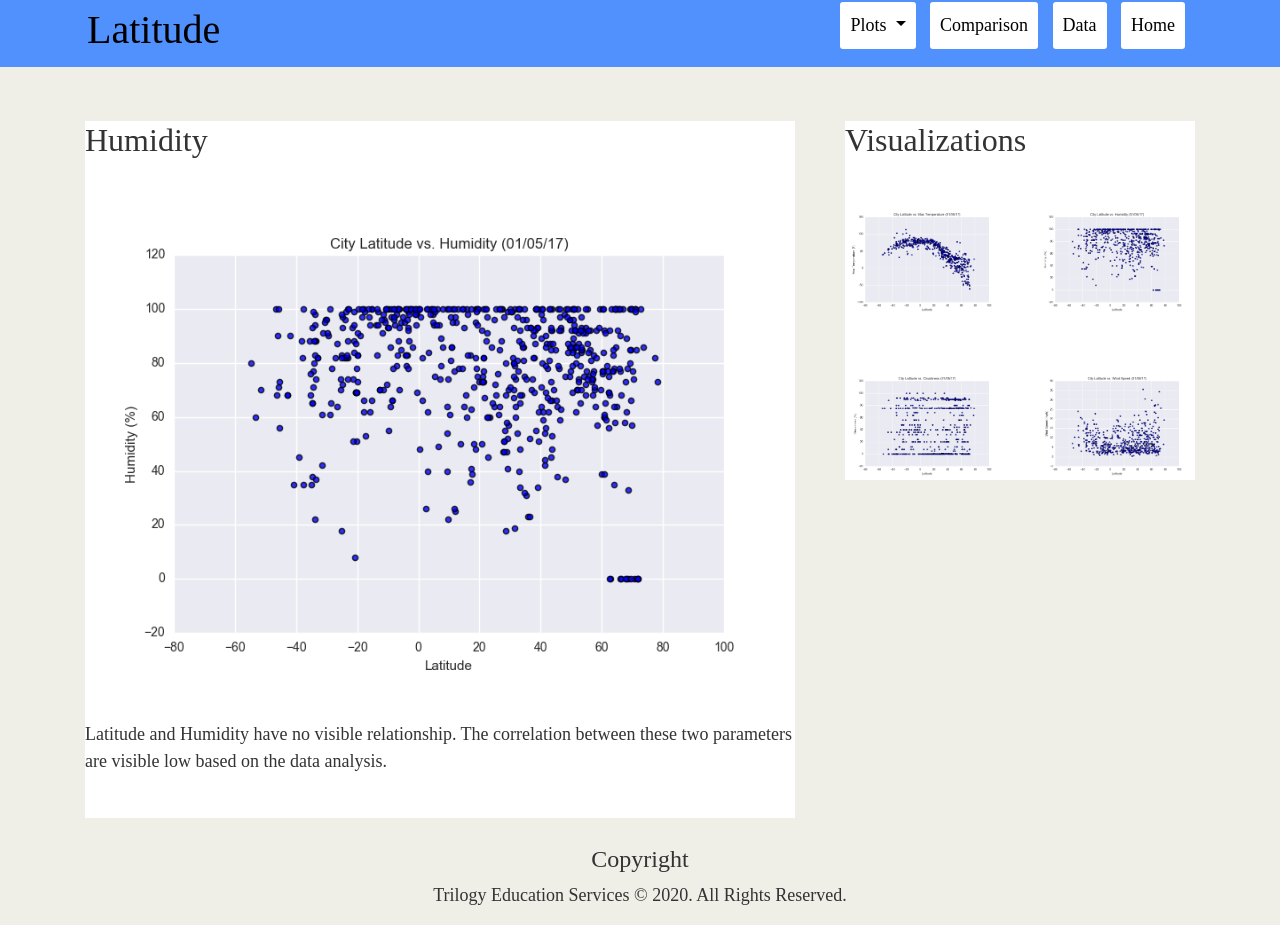
<file: humidity.html>
<!DOCTYPE html>
<html lang="en">
  <head>
      <meta charset="UTF-8">
      <title>Bootstrap Components</title>
      <link rel="stylesheet" href="https://stackpath.bootstrapcdn.com/bootstrap/4.3.1/css/bootstrap.min.css" integrity="sha384-ggOyR0iXCbMQv3Xipma34MD+dH/1fQ784/j6cY/iJTQUOhcWr7x9JvoRxT2MZw1T" crossorigin="anonymous">
      <link rel="stylesheet" href="styles.css">
    </head>
  <body>

    <script src="https://code.jquery.com/jquery-3.3.1.slim.min.js" integrity="sha384-q8i/X+965DzO0rT7abK41JStQIAqVgRVzpbzo5smXKp4YfRvH+8abtTE1Pi6jizo" crossorigin="anonymous"></script>
    <script src="https://cdnjs.cloudflare.com/ajax/libs/popper.js/1.14.7/umd/popper.min.js" integrity="sha384-UO2eT0CpHqdSJQ6hJty5KVphtPhzWj9WO1clHTMGa3JDZwrnQq4sF86dIHNDz0W1" crossorigin="anonymous"></script>
    <script src="https://stackpath.bootstrapcdn.com/bootstrap/4.3.1/js/bootstrap.min.js" integrity="sha384-JjSmVgyd0p3pXB1rRibZUAYoIIy6OrQ6VrjIEaFf/nJGzIxFDsf4x0xIM+B07jRM" crossorigin="anonymous"></script>

    <!-- Creates the drop down menu -->
    <nav class="navbar">
      <div class="container">
        <header class="header">
          <h1>Latitude</h1>
        </header>
      <ul>
          <li class="dropdown">
            <a class="dropdown-toggle" href="#" id="navbarDropdown" role="button" data-toggle="dropdown" aria-haspopup="true" aria-expanded="false">
            Plots
            </a>
            <div class="dropdown-menu" aria-labelledby="navbarDropdown">
              <a class="dropdown-item" href="temperature.html">Max Temperature</a>
              <a class="dropdown-item" href="humidity.html" >Humidity</a>
              <a class="dropdown-item" href='cloudiness.html'>Cloudines</a>
              <a class="dropdown-item" href='windspeed.html'>Wind Speed</a>
            </div>
          </li>
          <li>
            <a href="comparison.html">Comparison</a>
          </li>
          <li>
            <a href="data.html">Data</a>
          </li>
          <li>
            <a href="index.html">Home</a>
          </li>
        </ul>
      </div>
    </nav>
    <br><br>
    <!-- Add the columns-->
    <!-- Our rows function in containers (grid created). -->
    <div class="container">
      <div class="row">
        <!-- One third of screen (4/12) -->
        <div class="col-md-8">
          <section id="comparison_page">
          <section id="figure">
              <h2 id="landing">Humidity<br><br></h2>
              <img id="comparison_image" src="Resources/assets/images/Fig2.png" alt="Your Name" style="width:100%"><br><br>
            </section>
            <p>Latitude and Humidity have no visible relationship. The correlation between these two parameters are visible low based on the data analysis.</p> <br>
        </section>
        </div>
        <div class="col-md-4">
          <setion id="comparison_images">
            <section id="images">
            <h2>Visualizations<br><br></h2>
            <div class="row">
              <!-- One third of screen (4/12) -->
              <div class="col-md-6">
                <img src="Resources/assets/images/Fig1.png" alt="Latitude vs Max Temperature" style="width:100%" onclick="location.href='temperature.html'">
              </div>
              <div class="col-md-6">
                <img src="Resources/assets/images/Fig2.png" alt="Latitude vs Humidity" style="width:100%" onclick="location.href='humidity.html'">
              </div>
            </div>
            <br><br>
            <div class="row">
              <!-- One third of screen (4/12) -->
              <div class="col-md-6">
                <img src="Resources/assets/images/Fig3.png" alt="Latitude vs Cloudiness" style="width:100%" onclick="location.href='cloudiness.html'">
              </div>
              <div class="col-md-6">
                <img src="Resources/assets/images/Fig4.png" alt="Latitude vs Wind Speed" style="width:100%" onclick="location.href='windspeed.html'">
              </div>
            </div> <!-- end of div class = row-->
          </section>
          </section>
      </div>
      </div>
    </div>  
    <footer>
      <br><h4>Copyright</h4>
      <p>Trilogy Education Services &#169 2020. All Rights Reserved.</p>
    </footer>
  </body>
</html>
</file>
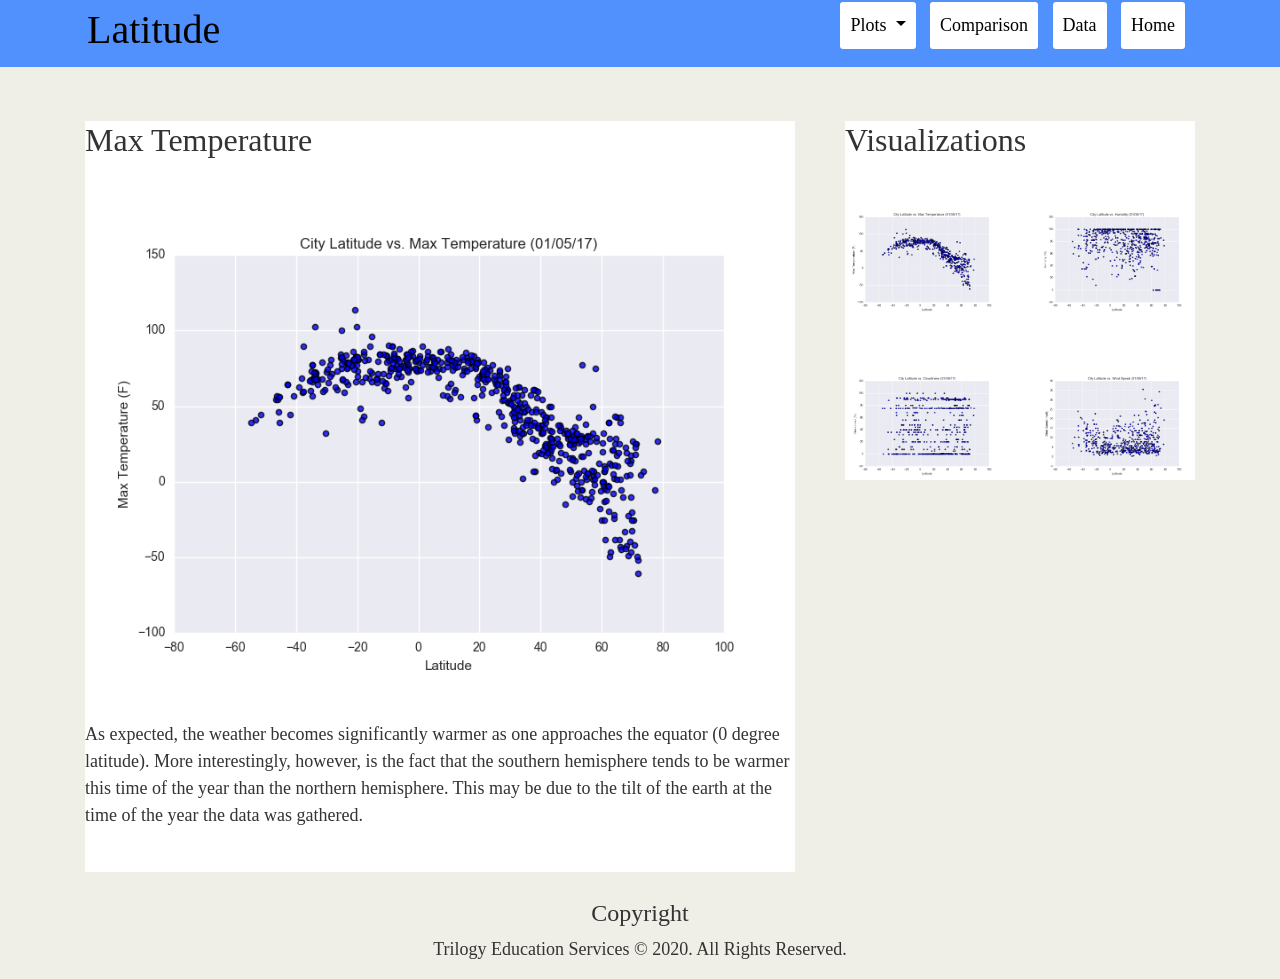
<file: temperature.html>
<!DOCTYPE html>
<html lang="en">
  <head>
      <meta charset="UTF-8">
      <title>Bootstrap Components</title>
      <link rel="stylesheet" href="https://stackpath.bootstrapcdn.com/bootstrap/4.3.1/css/bootstrap.min.css" integrity="sha384-ggOyR0iXCbMQv3Xipma34MD+dH/1fQ784/j6cY/iJTQUOhcWr7x9JvoRxT2MZw1T" crossorigin="anonymous">
      <link rel="stylesheet" href="styles.css">
    </head>
<body>

  <script src="https://code.jquery.com/jquery-3.3.1.slim.min.js" integrity="sha384-q8i/X+965DzO0rT7abK41JStQIAqVgRVzpbzo5smXKp4YfRvH+8abtTE1Pi6jizo" crossorigin="anonymous"></script>
  <script src="https://cdnjs.cloudflare.com/ajax/libs/popper.js/1.14.7/umd/popper.min.js" integrity="sha384-UO2eT0CpHqdSJQ6hJty5KVphtPhzWj9WO1clHTMGa3JDZwrnQq4sF86dIHNDz0W1" crossorigin="anonymous"></script>
  <script src="https://stackpath.bootstrapcdn.com/bootstrap/4.3.1/js/bootstrap.min.js" integrity="sha384-JjSmVgyd0p3pXB1rRibZUAYoIIy6OrQ6VrjIEaFf/nJGzIxFDsf4x0xIM+B07jRM" crossorigin="anonymous"></script>

  <!-- Creates the drop down menu -->
  <nav class="navbar">
    <div class="container">
      <header class="header">
        <h1>Latitude</h1>
       </header>
     <ul>
        <li class="dropdown">
          <a class="dropdown-toggle" href="#" id="navbarDropdown" role="button" data-toggle="dropdown" aria-haspopup="true" aria-expanded="false">
          Plots
          </a>
          <div class="dropdown-menu" aria-labelledby="navbarDropdown">
            <a class="dropdown-item" href="temperature.html">Max Temperature</a>
            <a class="dropdown-item" href="humidity.html" >Humidity</a>
            <a class="dropdown-item" href='cloudiness.html'>Cloudines</a>
            <a class="dropdown-item" href='windspeed.html'>Wind Speed</a>
          </div>
        </li>
        <li>
          <a href="comparison.html">Comparison</a>
        </li>
        <li>
          <a href="data.html">Data</a>
        </li>
        <li>
          <a href="index.html">Home</a>
        </li>
      </ul>
    </div>
  </nav>
  <br><br>
  <!-- Add the columns-->
  <!-- Our rows function in containers (grid created). -->
  <div class="container">
    <div class="row">
      <!-- One third of screen (4/12) -->
      <div class="col-md-8">
        <section id="comparison_page">
         <section id="figure">
            <h2 id="landing">Max Temperature<br><br></h2>
            <img id="comparison_image" src="Resources/assets/images/Fig1.png" alt="Your Name" style="width:100%"><br><br>
          </section>
          <p>As expected, the weather becomes significantly warmer as one approaches the equator (0 degree latitude). More interestingly, however, is the fact that the southern hemisphere tends to be warmer this time of the year than the northern hemisphere. This may be due to the tilt of the earth at the time of the year the data was gathered.</p> <br>
       </section>
      </div>
      <div class="col-md-4">
        <setion id="comparison_images">
          <section id="images">
          <h2>Visualizations<br><br></h2>
          <div class="row">
            <!-- One third of screen (4/12) -->
            <div class="col-md-6">
              <img src="Resources/assets/images/Fig1.png" alt="Latitude vs Max Temperature" style="width:100%" onclick="location.href='temperature.html'">
            </div>
            <div class="col-md-6">
              <img src="Resources/assets/images/Fig2.png" alt="Latitude vs Humidity" style="width:100%" onclick="location.href='humidity.html'">
            </div>
          </div>
          <br><br>
          <div class="row">
            <!-- One third of screen (4/12) -->
            <div class="col-md-6">
              <img src="Resources/assets/images/Fig3.png" alt="Latitude vs Cloudiness" style="width:100%" onclick="location.href='cloudiness.html'">
            </div>
            <div class="col-md-6">
              <img src="Resources/assets/images/Fig4.png" alt="Latitude vs Wind Speed" style="width:100%" onclick="location.href='windspeed.html'">
            </div>
          </div> <!-- end of div class = row-->
        </section>
        </section>
     </div>
    </div>
  </div>  
  <footer>
    <br><h4>Copyright</h4>
    <p>Trilogy Education Services &#169 2020. All Rights Reserved.</p>
  </footer>
</body>
</html>
</file>
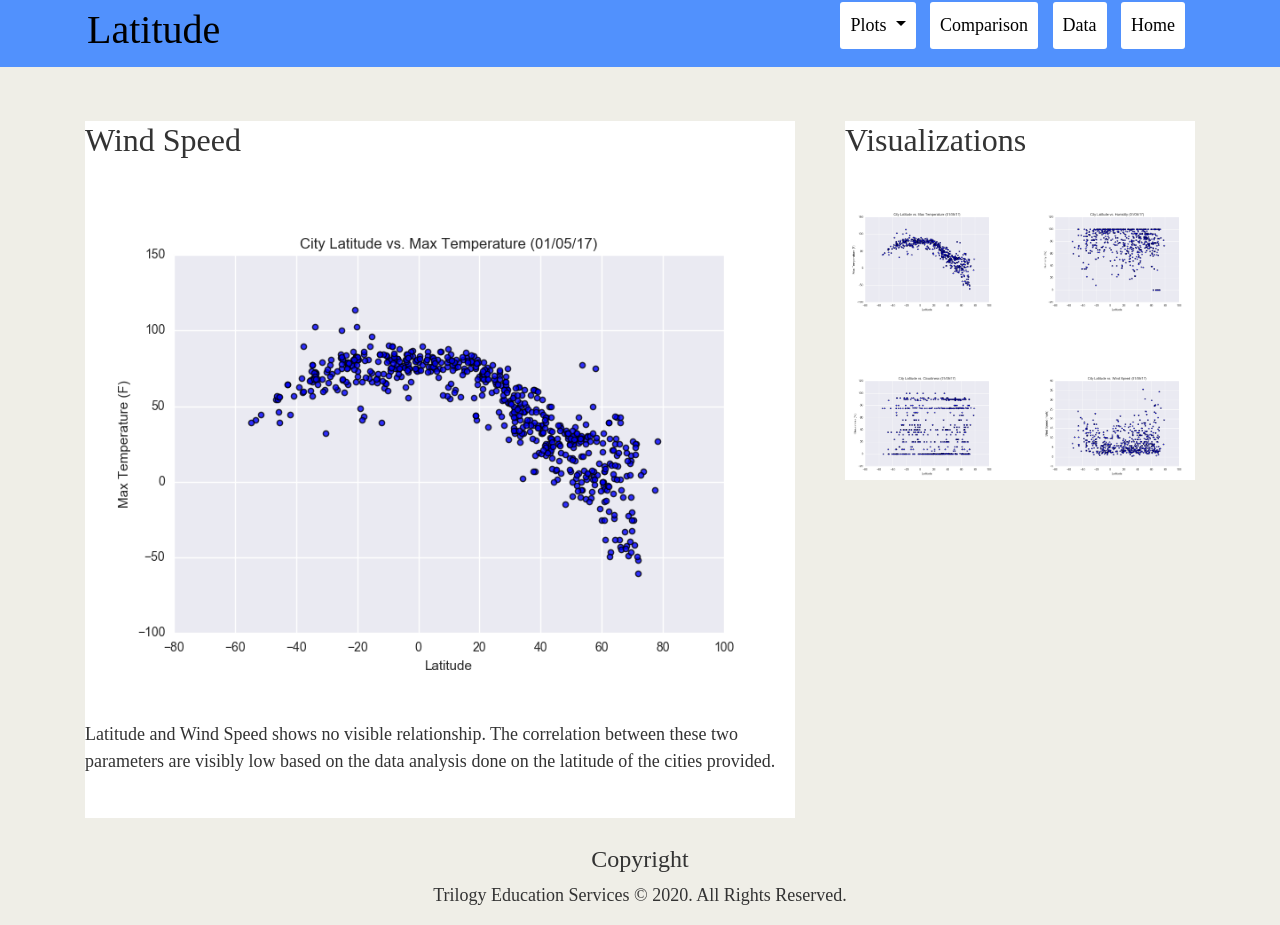
<file: windspeed.html>
<!DOCTYPE html>
<html lang="en">
  <head>
      <meta charset="UTF-8">
      <title>Bootstrap Components</title>
      <link rel="stylesheet" href="https://stackpath.bootstrapcdn.com/bootstrap/4.3.1/css/bootstrap.min.css" integrity="sha384-ggOyR0iXCbMQv3Xipma34MD+dH/1fQ784/j6cY/iJTQUOhcWr7x9JvoRxT2MZw1T" crossorigin="anonymous">
      <link rel="stylesheet" href="styles.css">
    </head>
  <body>

    <script src="https://code.jquery.com/jquery-3.3.1.slim.min.js" integrity="sha384-q8i/X+965DzO0rT7abK41JStQIAqVgRVzpbzo5smXKp4YfRvH+8abtTE1Pi6jizo" crossorigin="anonymous"></script>
    <script src="https://cdnjs.cloudflare.com/ajax/libs/popper.js/1.14.7/umd/popper.min.js" integrity="sha384-UO2eT0CpHqdSJQ6hJty5KVphtPhzWj9WO1clHTMGa3JDZwrnQq4sF86dIHNDz0W1" crossorigin="anonymous"></script>
    <script src="https://stackpath.bootstrapcdn.com/bootstrap/4.3.1/js/bootstrap.min.js" integrity="sha384-JjSmVgyd0p3pXB1rRibZUAYoIIy6OrQ6VrjIEaFf/nJGzIxFDsf4x0xIM+B07jRM" crossorigin="anonymous"></script>

    <!-- Creates the drop down menu -->
    <nav class="navbar">
      <div class="container">
        <header class="header">
          <h1>Latitude</h1>
        </header>
      <ul>
          <li class="dropdown">
            <a class="dropdown-toggle" href="#" id="navbarDropdown" role="button" data-toggle="dropdown" aria-haspopup="true" aria-expanded="false">
            Plots
            </a>
            <div class="dropdown-menu" aria-labelledby="navbarDropdown">
              <a class="dropdown-item" href="temperature.html">Max Temperature</a>
              <a class="dropdown-item" href="humidity.html" >Humidity</a>
              <a class="dropdown-item" href='cloudiness.html'>Cloudines</a>
              <a class="dropdown-item" href='windspeed.html'>Wind Speed</a>
            </div>
          </li>
          <li>
            <a href="comparison.html">Comparison</a>
          </li>
          <li>
            <a href="data.html">Data</a>
          </li>
          <li>
            <a href="index.html">Home</a>
          </li>
        </ul>
      </div>
    </nav>
    <br><br>
    <!-- Add the columns-->
    <!-- Our rows function in containers (grid created). -->
    <div class="container">
      <div class="row">
        <!-- One third of screen (4/12) -->
        <div class="col-md-8">
          <section id="comparison_page">
          <section id="figure">
              <h2 id="landing">Wind Speed<br><br></h2>
              <img id="comparison_image" src="Resources/assets/images/Fig1.png" alt="Your Name" style="width:100%"><br><br>
            </section>
            <p>Latitude and Wind Speed shows no visible relationship. The correlation between these two parameters are visibly low based on the data analysis done on the latitude of the cities provided.</p> <br>
        </section>
        </div>
        <div class="col-md-4">
          <setion id="comparison_images">
            <section id="images">
            <h2>Visualizations<br><br></h2>
            <div class="row">
              <!-- One third of screen (4/12) -->
              <div class="col-md-6">
                <img src="Resources/assets/images/Fig1.png" alt="Latitude vs Max Temperature" style="width:100%" onclick="location.href='temperature.html'">
              </div>
              <div class="col-md-6">
                <img src="Resources/assets/images/Fig2.png" alt="Latitude vs Humidity" style="width:100%" onclick="location.href='humidity.html'">
              </div>
            </div>
            <br><br>
            <div class="row">
              <!-- One third of screen (4/12) -->
              <div class="col-md-6">
                <img src="Resources/assets/images/Fig3.png" alt="Latitude vs Cloudiness" style="width:100%" onclick="location.href='cloudiness.html'">
              </div>
              <div class="col-md-6">
                <img src="Resources/assets/images/Fig4.png" alt="Latitude vs Wind Speed" style="width:100%" onclick="location.href='windspeed.html'">
              </div>
            </div> <!-- end of div class = row-->
          </section>
          </section>
      </div>
      </div>
    </div>
  <footer>
    <br><h4>Copyright</h4>
    <p>Trilogy Education Services &#169 2020. All Rights Reserved.</p>
  </footer>
  </body>
  
</html>
</file>
<file: styles.css>
/* Weather page styles: Giving the body the specified background color, adding font sizes for the \
  h1 and h3 elements we'll be using */
body {
  padding: 0;
  margin: 0;
  font-family: Georgia, "Times New Roman", Times, serif;
  font-size: 18px;
  line-height: 150%;
  color: #333;
  background: #efeee7;
}

footer 
{
  text-align: center;
}

.data_table 
{
  text-align: center;
  margin-left: 200px;
  background: white;
}

#table_head
{
  margin-left: 200px;
}

#landing_page,
#latitude_image {
  float: left;
  background: white;
}

#latitude_image {
  width: 200px;
  height: 200px;
  margin-right: 20px;
}


#comparison_page {
 margin-right: 20px;
 background: white;
}

#figure {
  position: relative;
}

/*h1 {
  font-size: 30px;
}*/

h {
  color: #5191fd;
}

h4 
{
  text-align: center;
}

.navbar {
  padding: 2px;
  background: #5191fd; 
}

.container {
  margin: 0 auto;
  position: relative;
}


/* Centering our h1 tag inside our header, giving it a little padding, removing its margin */
.navbar header h1 {
 /* position: absolute;*/
  padding: 2px;
  left: 0;
  color: #000;
  text-align: left;
  /* background: #538c83; */
}

/* Giving our navbar some padding and a background color */

.navbar li {
  display: inline-block;
  padding: 10px;
  margin-right: 10px;
  cursor: pointer;
  background: white;
  border-radius: 3px;
}

/* Getting rid of the default link styles here */
.navbar li a {
  color: #000;
  /*text-decoration: none;*/
}

#images {
  background: white;
  /*text-decoration: none;*/
}

/* Giving the .post element margin on 3 sides */

/* Adding media queries to show the drop-down, and hide the navbar when the screen is smaller than 480 pixels */
@media (max-width: 480px) {
  .navbar header {
    background: gray; 
  }

  .navbar li {
    padding: 10px;
  }

   
  /*.navbar li {
    visibility: hidden;
  }*/

  /*#nav-select {
    visibility: visible;
  }*/
}
</file>
